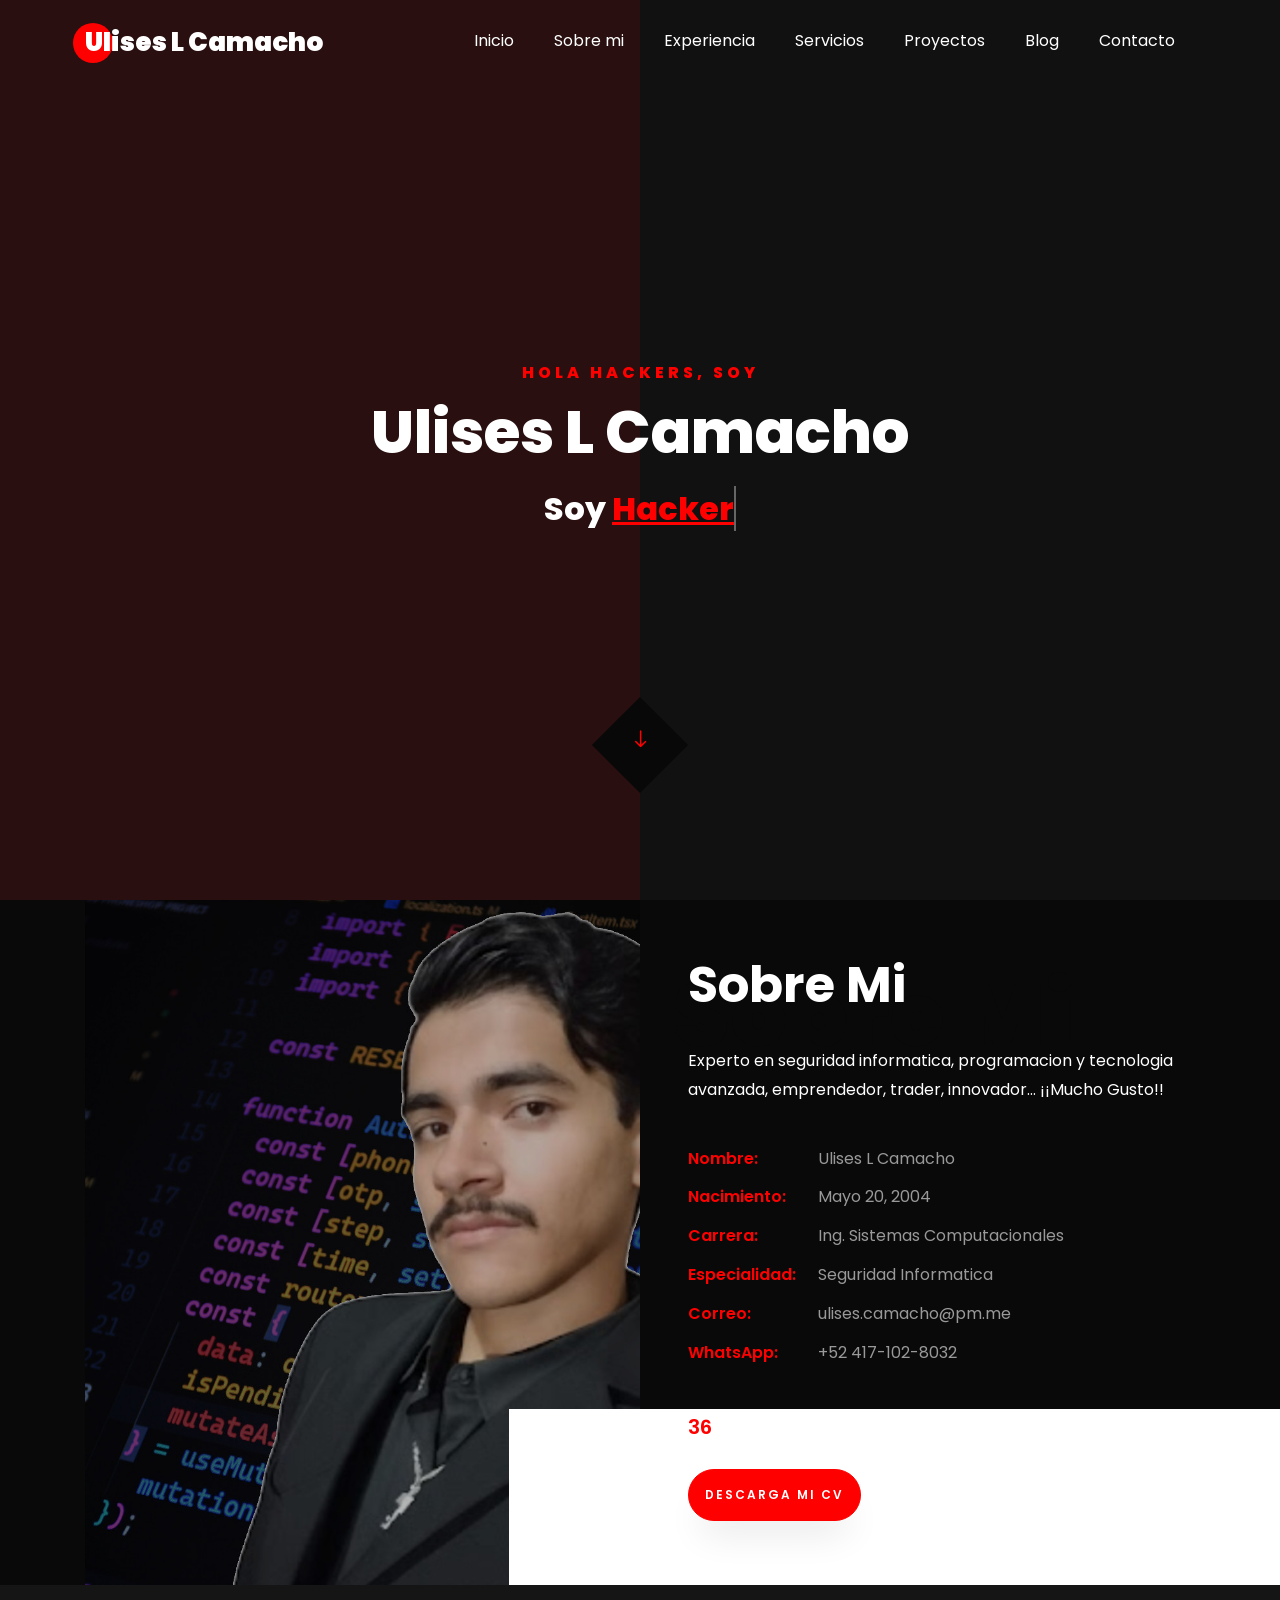
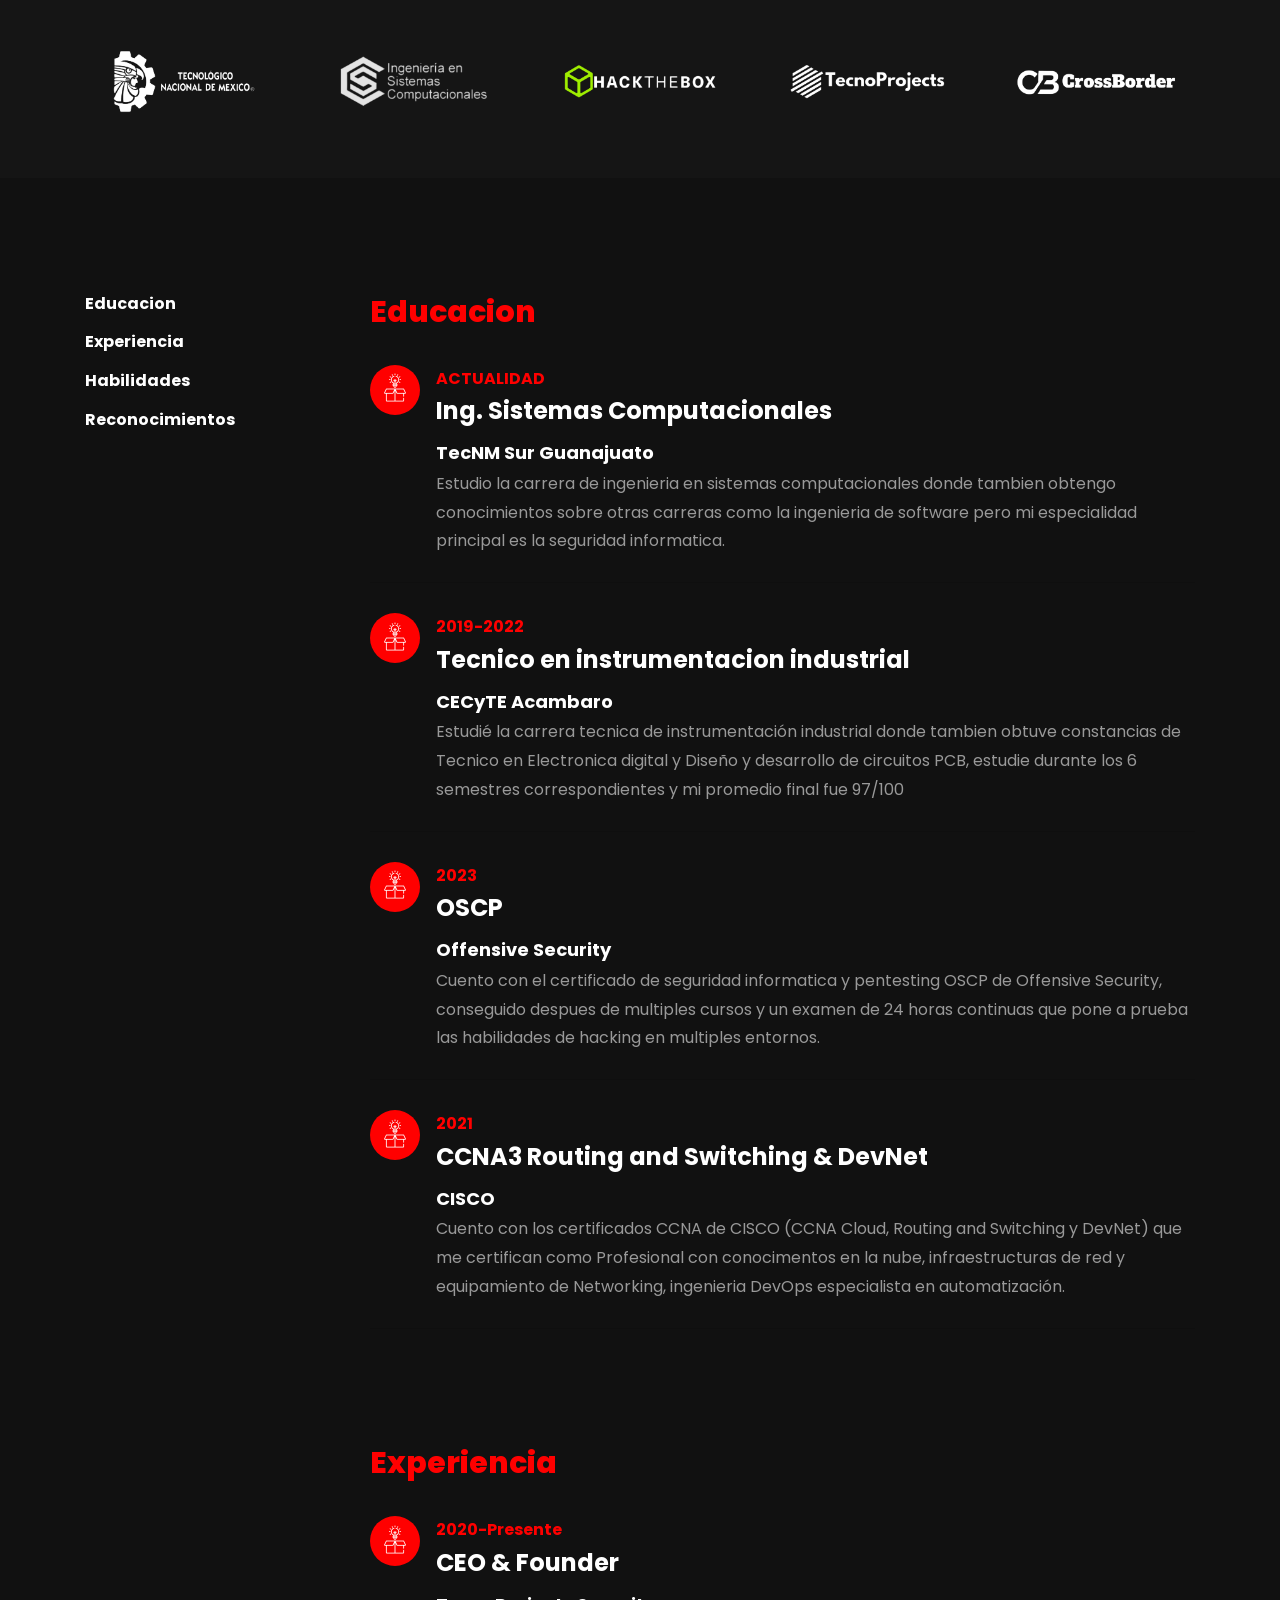
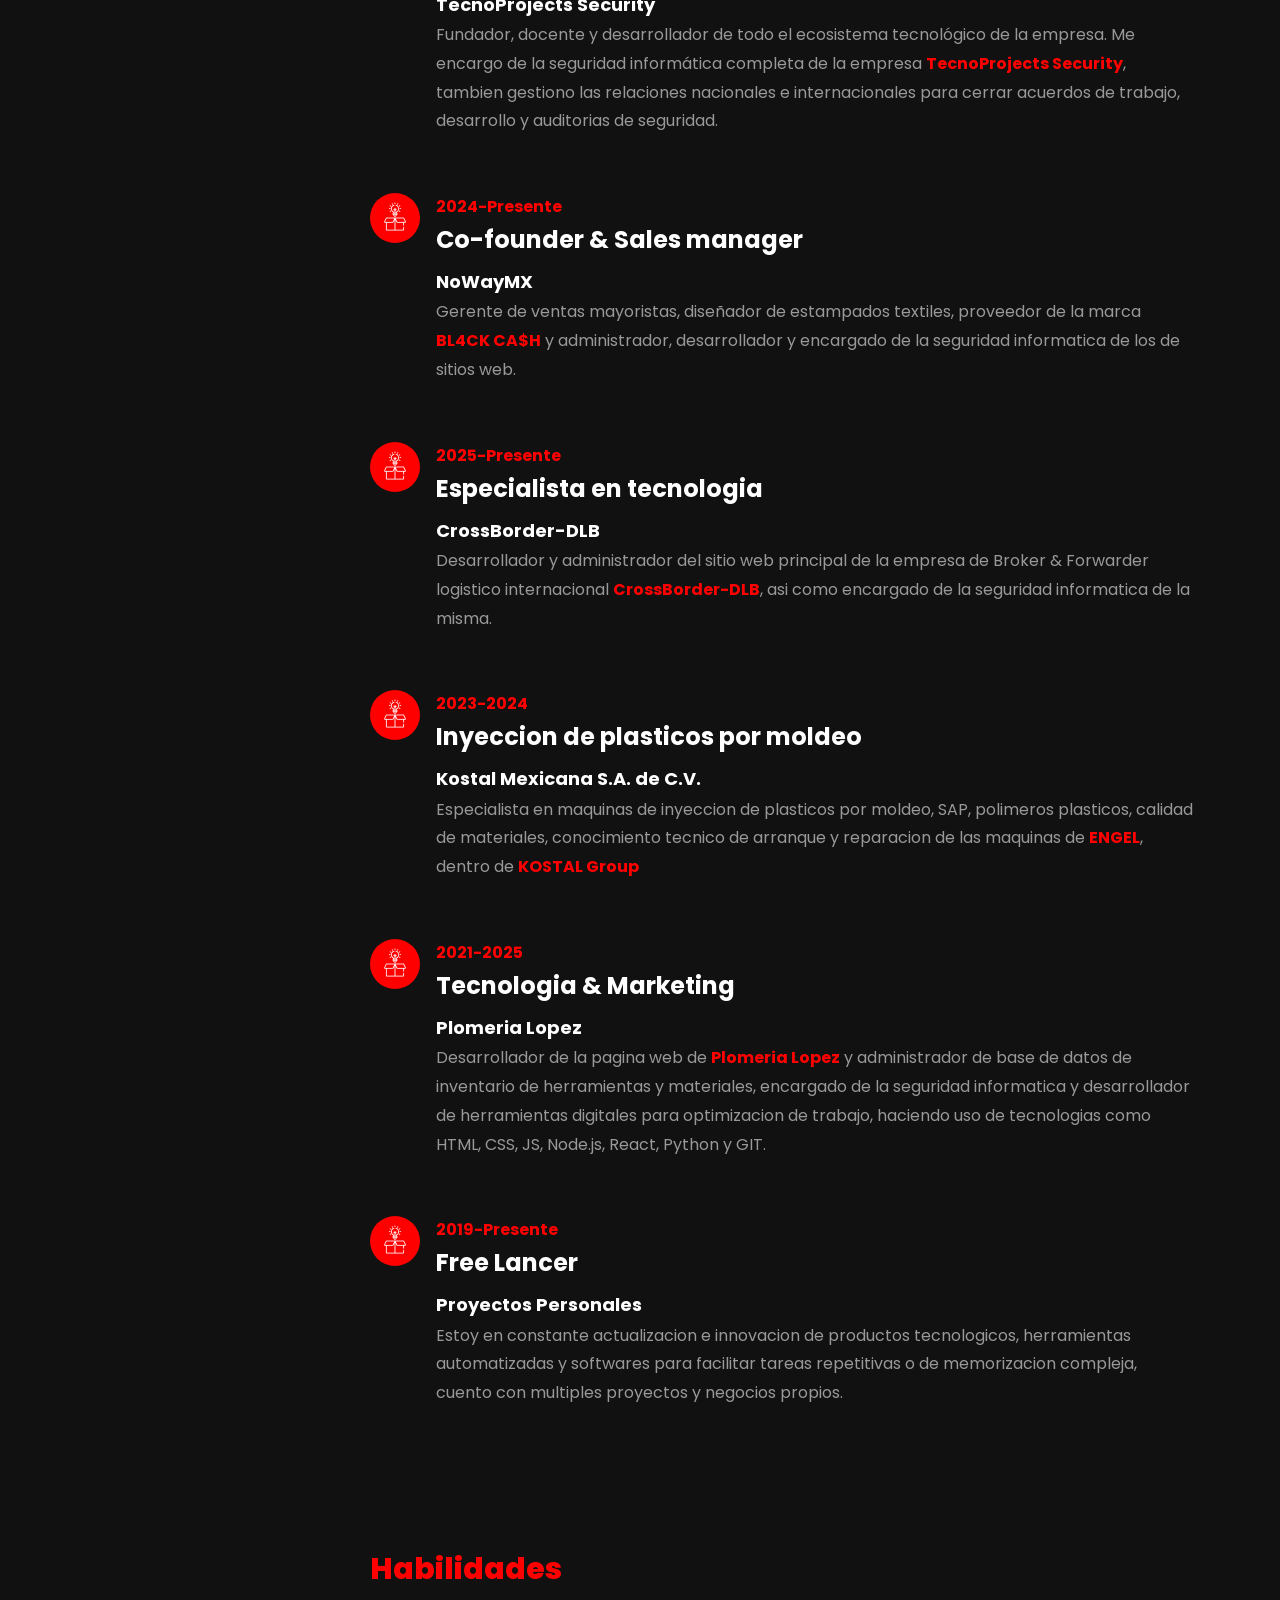
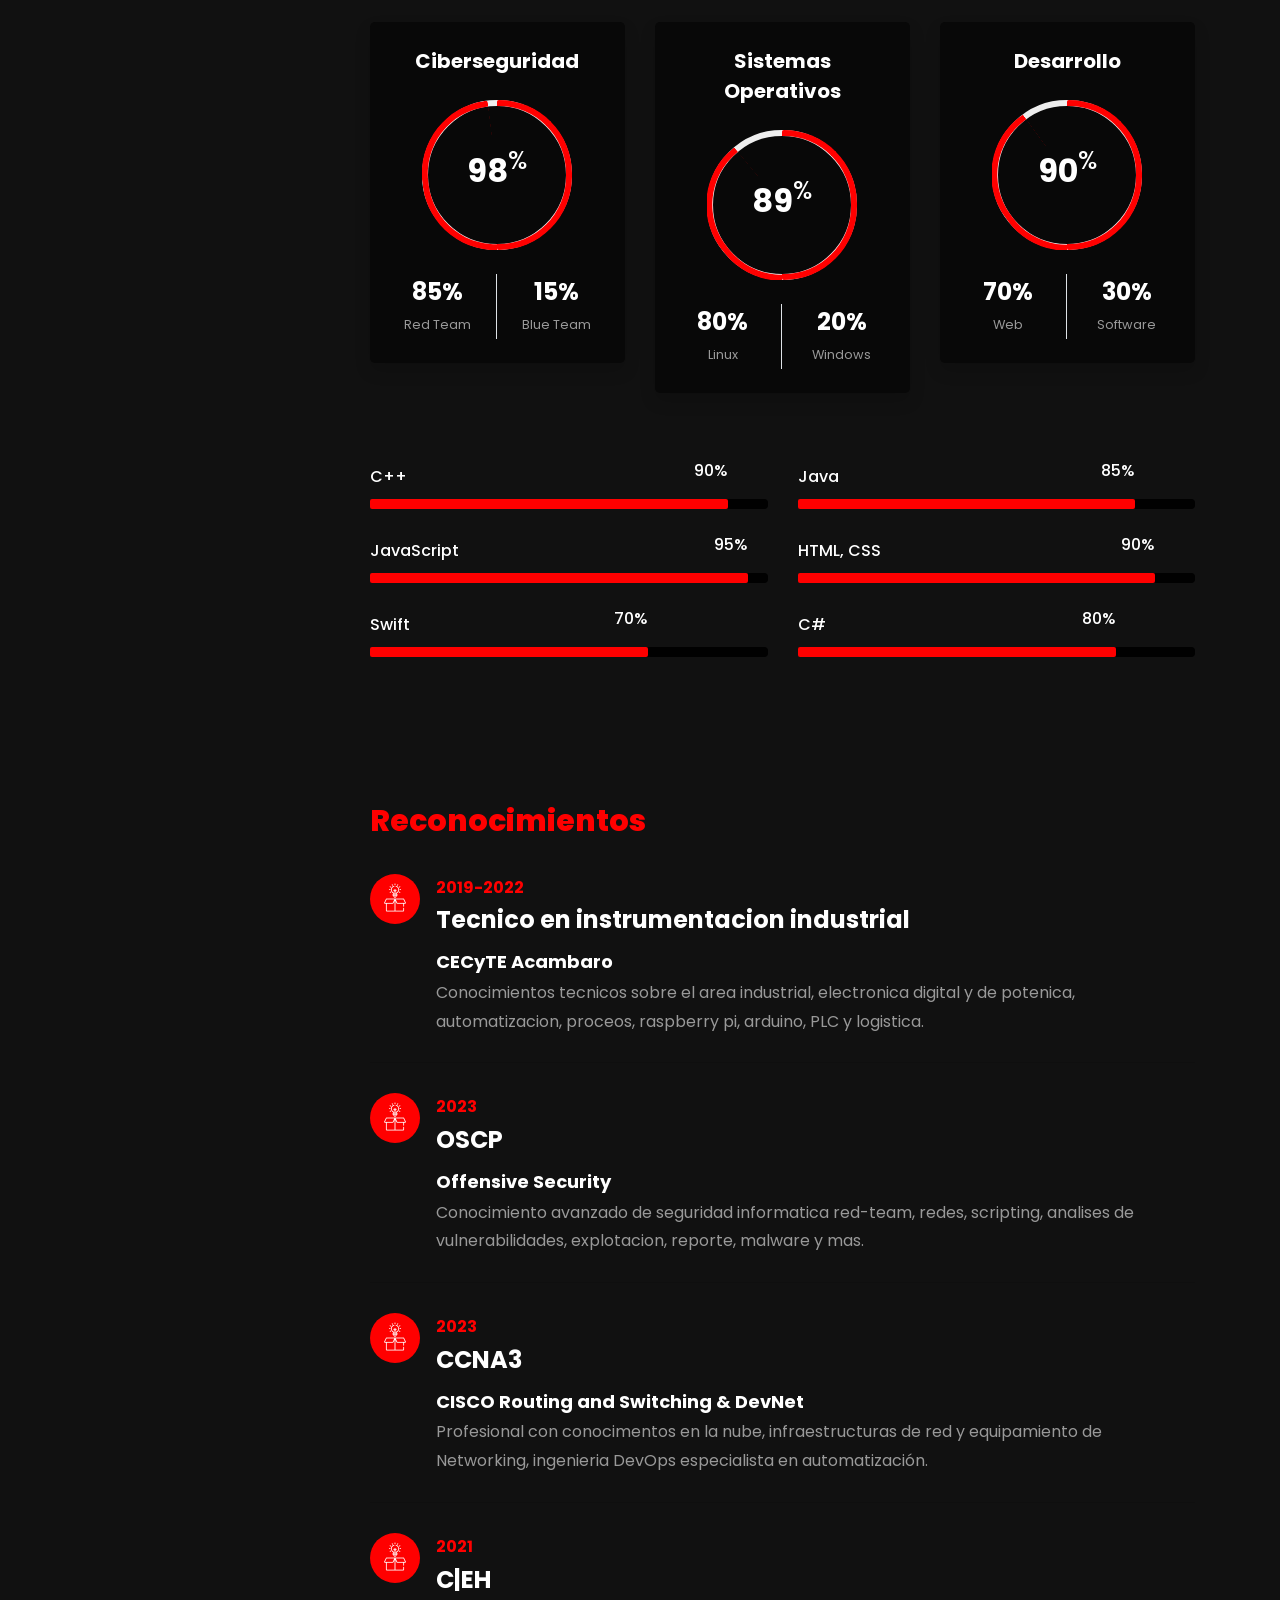
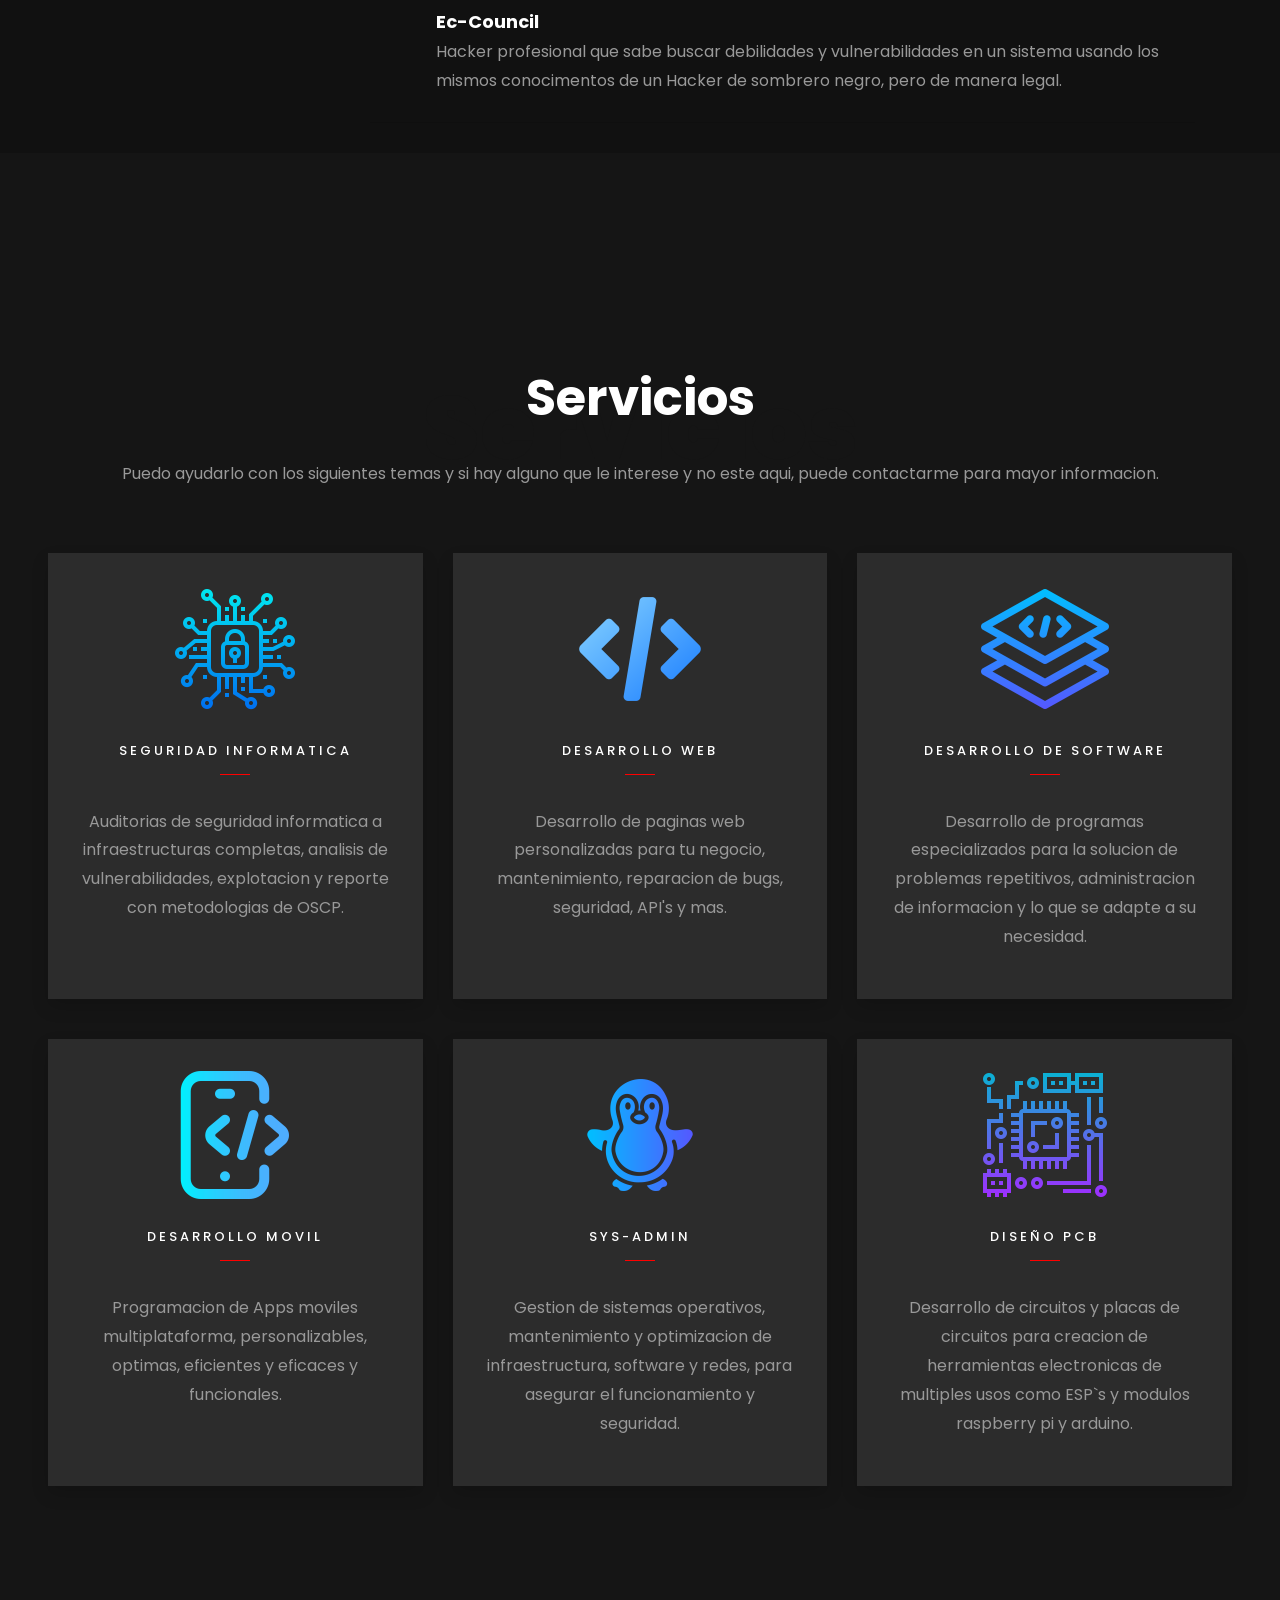
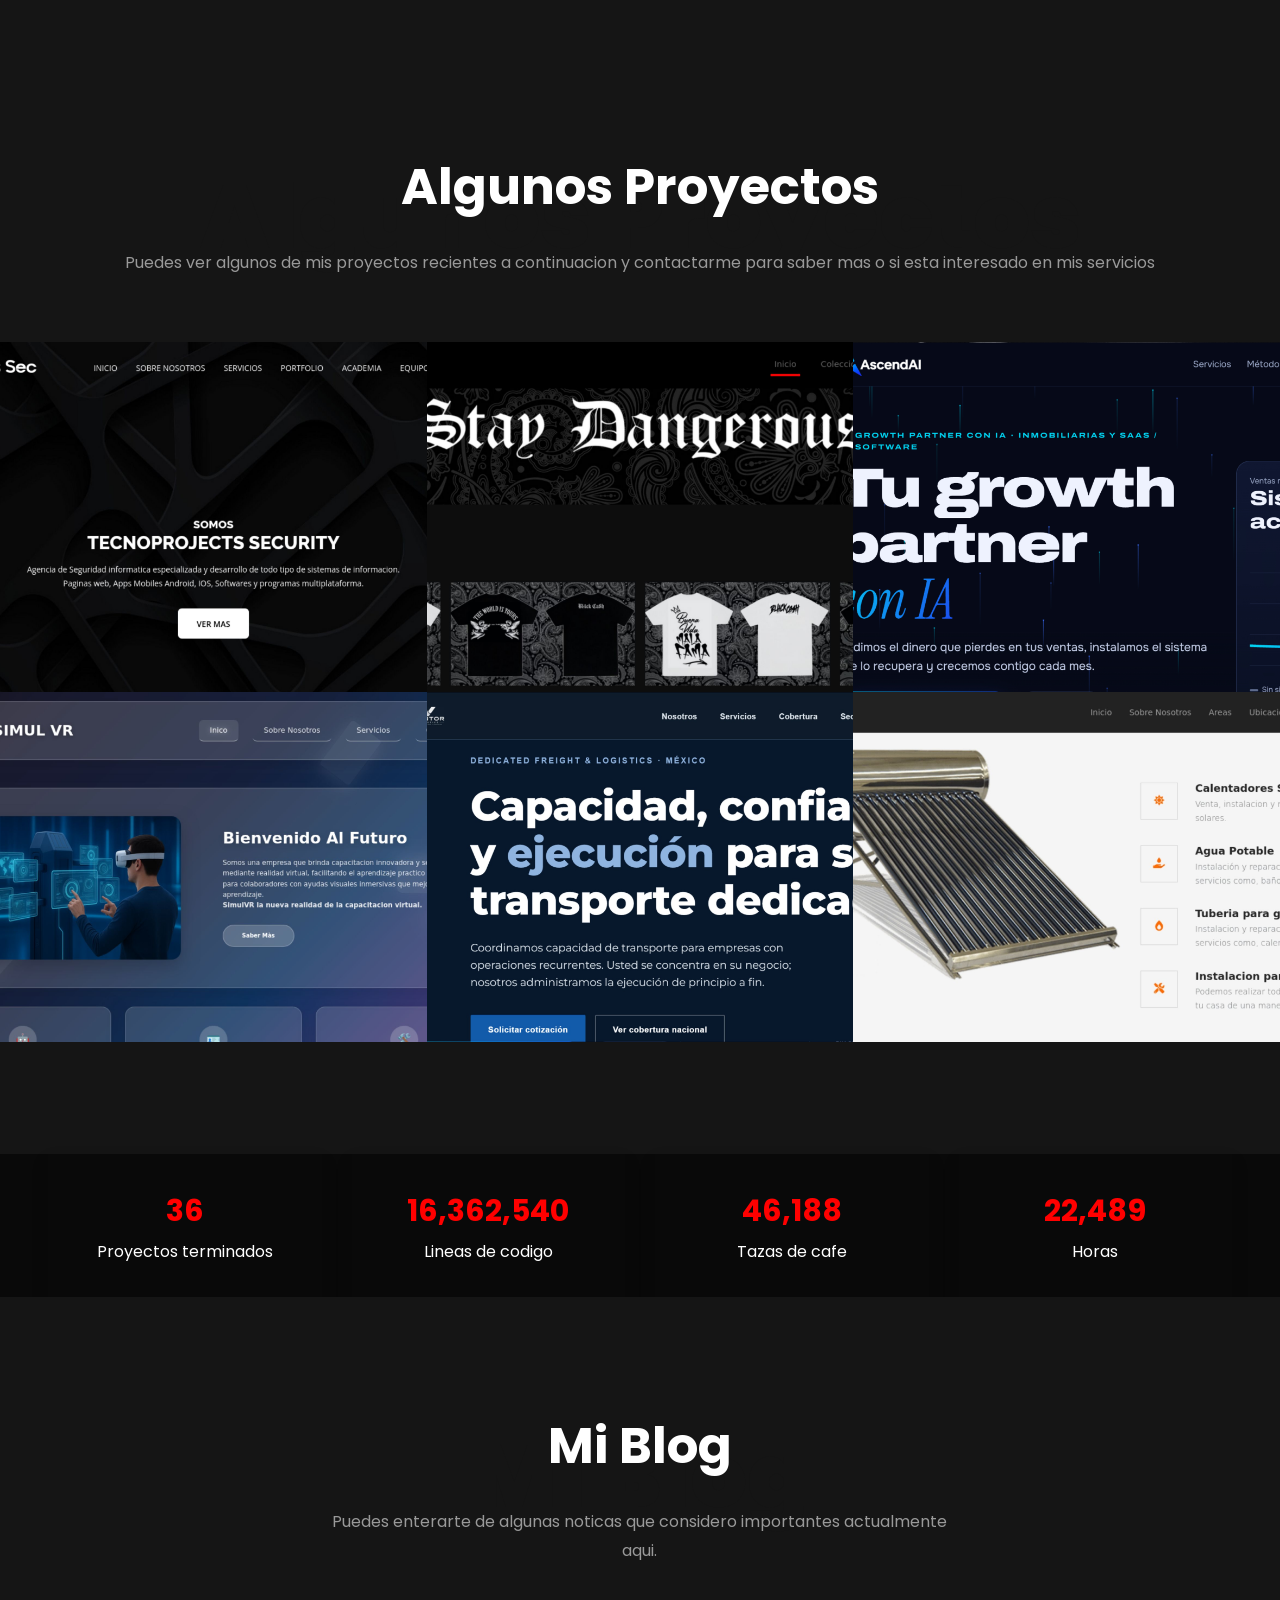
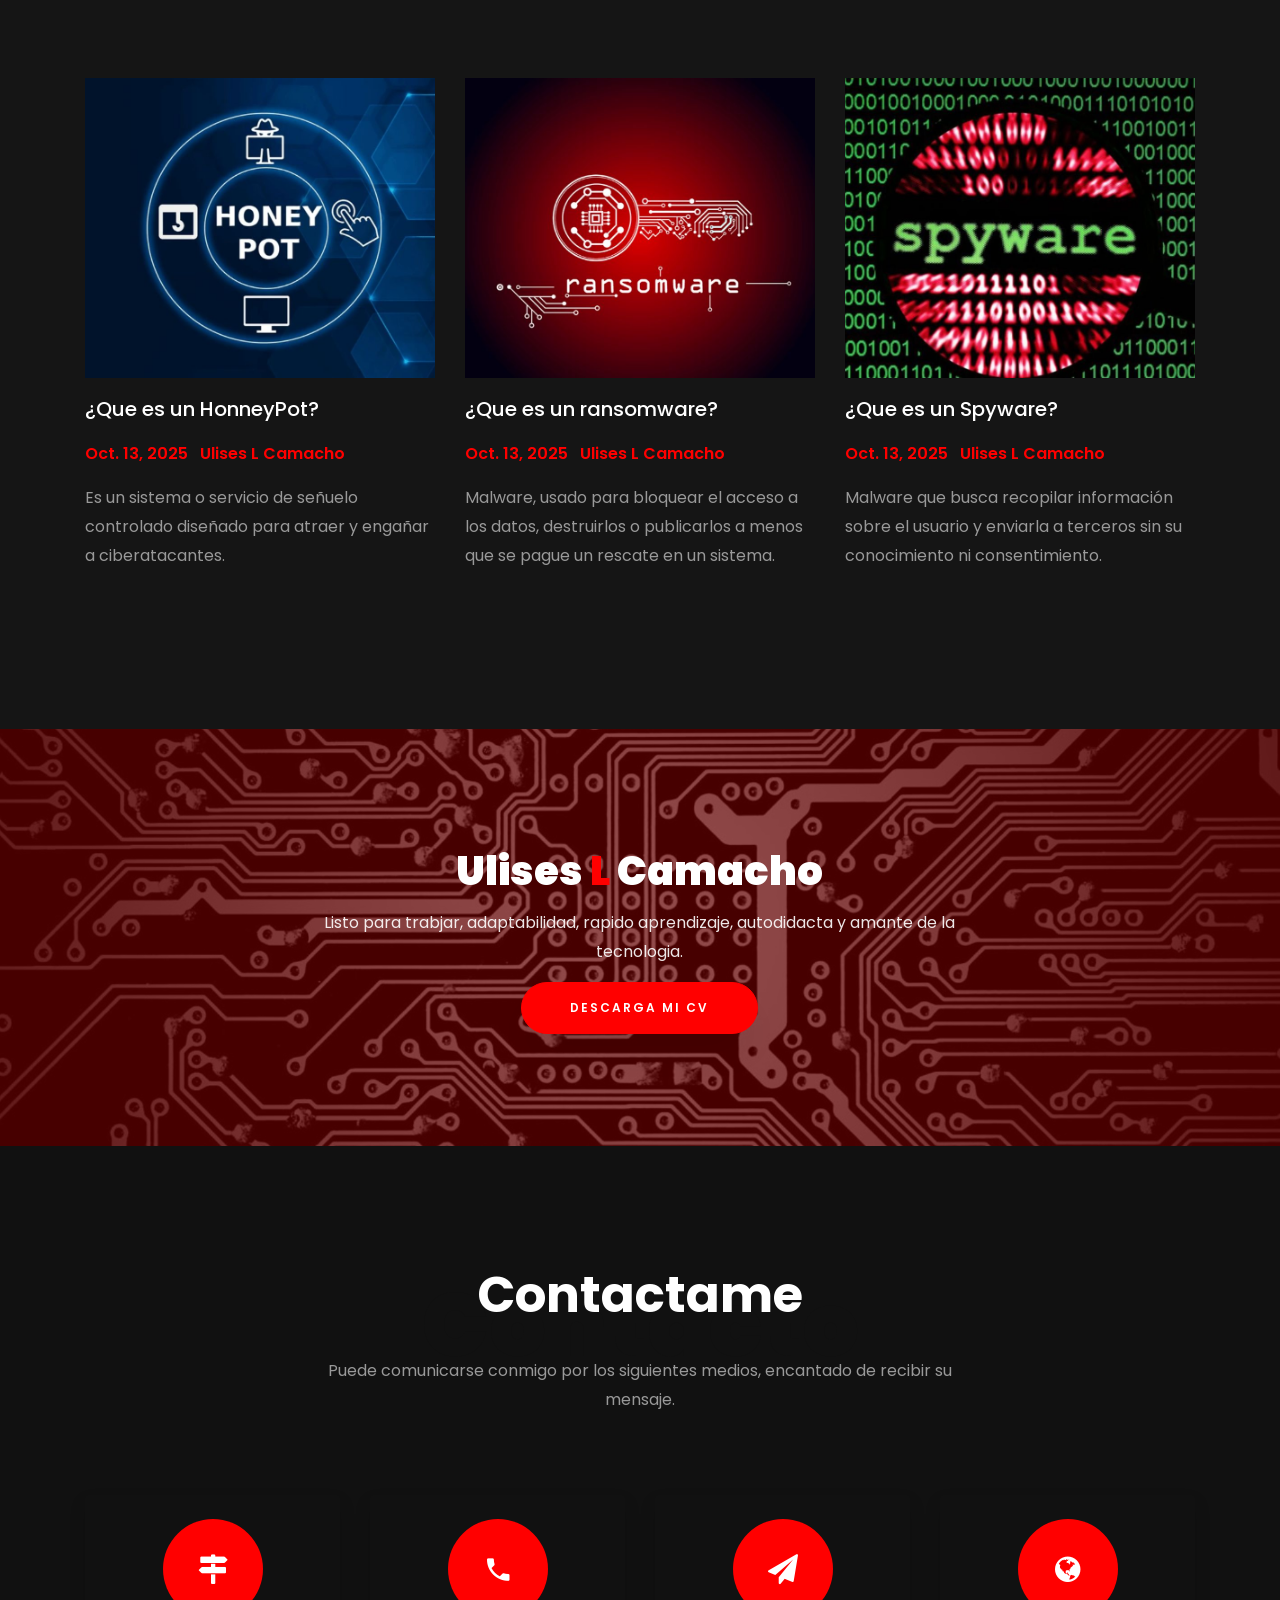
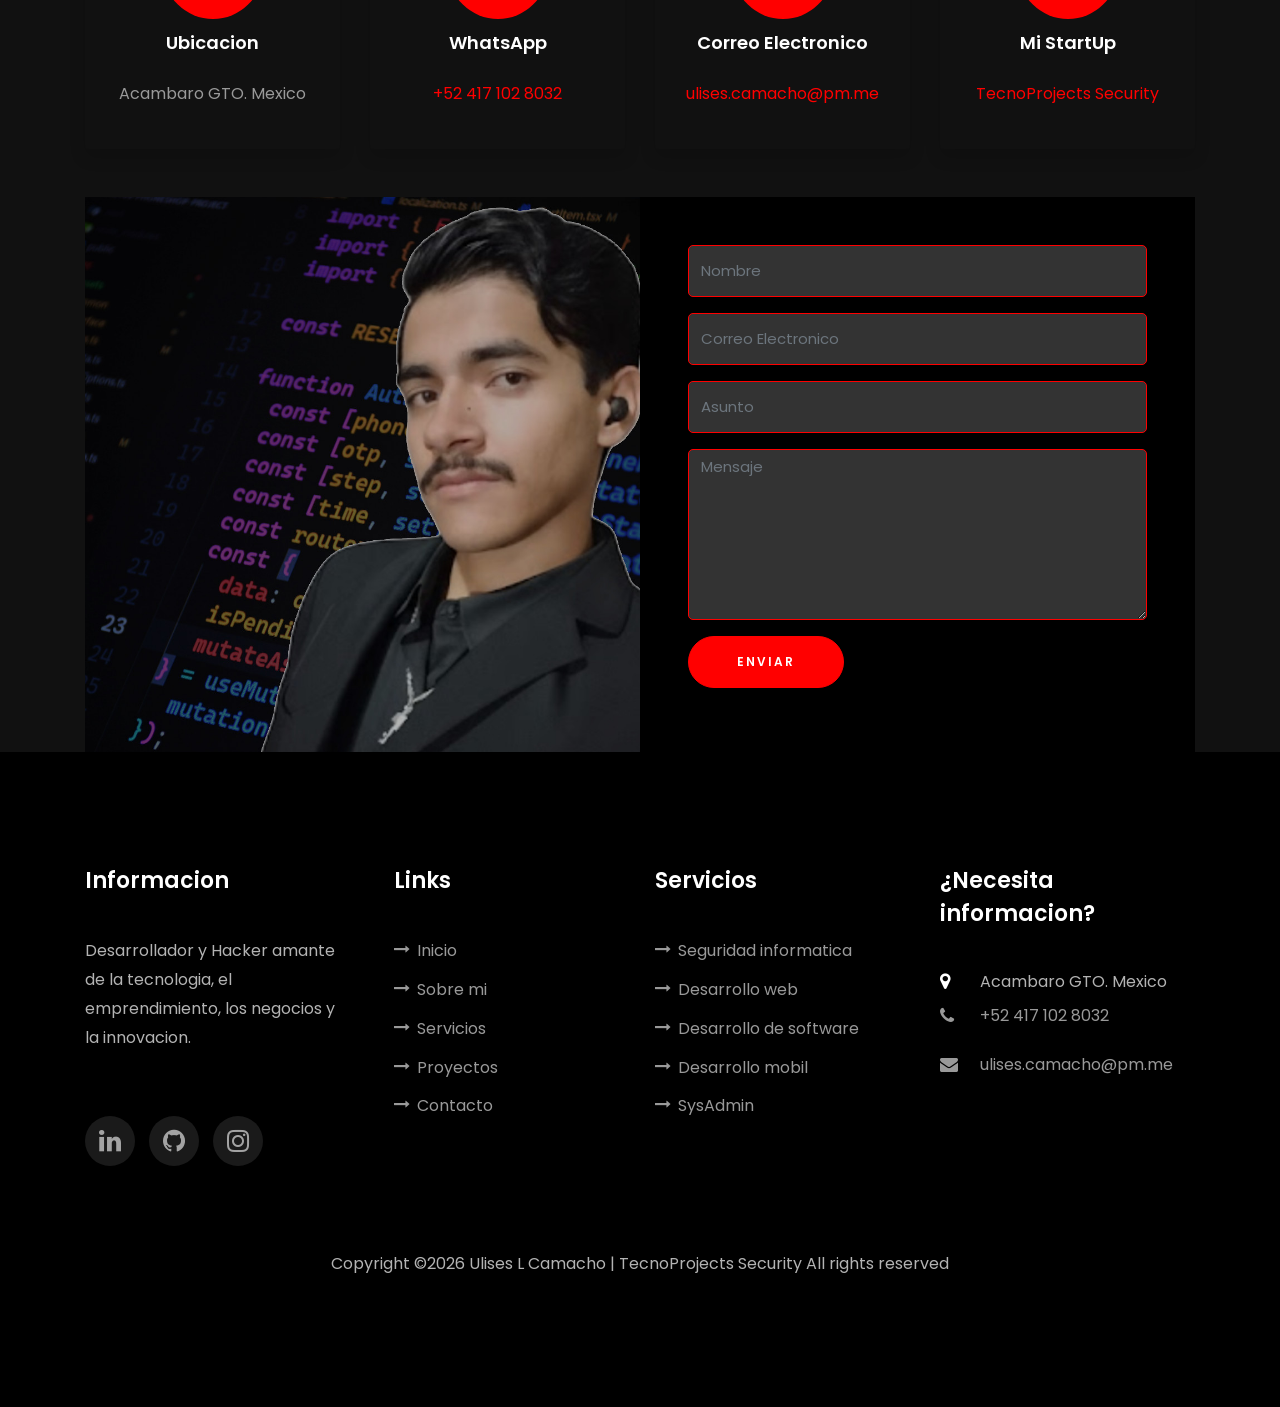
<file: index.html>
<!--
|+++++++++++++++++++++++++++++++++++++++++++++++++++++++++++++++++++++++++++++++++++++++++|
| AUTHOR: Ulises L Camacho                                                                |
| Message: queondacompareocupodosbombasnuclearesparabombardearjuarezyescobedoperoyiaaaa   |
| PROJECT: UlisesCamacho Portfolio                                                        |
| VERSION: 4.2.5                                                                          |
| LAST UPDATE: 28/OCT/2026                                                                |
|+++++++++++++++++++++++++++++++++++++++++++++++++++++++++++++++++++++++++++++++++++++++++|
-->
<!DOCTYPE html>
<html lang="es">
  <head>
    <title>Ulises L Camacho</title>
    <meta charset="utf-8">
    <meta name="viewport" content="width=device-width, initial-scale=1, shrink-to-fit=no">
    <meta name="description" content="Portafolio Web profesional">  
		<meta name="author" content="Ulises L Camacho">
		<meta name="robots" content="index, follow">
    <meta name="google-site-verification" content="your-google-site-verification-code">
    <meta name="keywords" content="Tec, Tech, TecnoProjects, projects, proyectos, portafolio, digital, technology, tecnologia, dev, developer, programmer, software, development, programador, programadores, programas, desarrollo, web, mobile, movil, desktop, escritorio, windows, linux, mac, ios, android, ulises, ulisescamacho, uliseslcamacho, uliseslc, programador, hacker, auditor, desarrollador, redes, cisco, oscp">
    
    <link href="https://fonts.googleapis.com/css?family=Poppins:100,200,300,400,500,600,700,800,900" rel="stylesheet">
    <link rel="stylesheet" href="css/open-iconic-bootstrap.min.css">
    <link rel="stylesheet" href="css/animate.css">
    <link rel="stylesheet" href="css/owl.carousel.min.css">
    <link rel="stylesheet" href="css/owl.theme.default.min.css">
    <link rel="stylesheet" href="css/magnific-popup.css">
    <link rel="stylesheet" href="css/aos.css">
    <link rel="stylesheet" href="css/ionicons.min.css">
    <link rel="stylesheet" href="css/flaticon.css">
    <link rel="stylesheet" href="css/icomoon.css">
    <link rel="stylesheet" href="css/style.css">
    <link rel="icon" type="image/ico" href="images/icn.ico">
    <link href="https://fonts.googleapis.com/css?family=Raleway:400,500,600,700" rel="stylesheet">
  </head>
  <body data-spy="scroll" data-target=".site-navbar-target" data-offset="300">
	<!--Use the below code snippet to provide real time updates to the live chat plugin without the need of copying and paste each time to your website when changes are made via PBX-->
<call-us-selector phonesystem-url="https://1000.3cx.cloud" party="LiveChat437004"></call-us-selector> 
<script defer src="https://downloads-global.3cx.com/downloads/livechatandtalk/v1/callus.js" id="tcx-callus-js" charset="utf-8"></script>  
	  
    <nav class="navbar navbar-expand-lg navbar-dark ftco_navbar ftco-navbar-light site-navbar-target" id="ftco-navbar">
	    <div class="container">
	      <a class="navbar-brand" href="index.html"><span>U</span>lises L Camacho</a>
	      <button class="navbar-toggler js-fh5co-nav-toggle fh5co-nav-toggle" type="button" data-toggle="collapse" data-target="#ftco-nav" aria-controls="ftco-nav" aria-expanded="false" aria-label="Toggle navigation">
	        <span class="oi oi-menu"></span> Menu
	      </button>

	      <div class="collapse navbar-collapse" id="ftco-nav">
	        <ul class="navbar-nav nav ml-auto">
	          <li class="nav-item"><a href="#home-section" class="nav-link"><span>Inicio</span></a></li>
	          <li class="nav-item"><a href="#about-section" class="nav-link"><span>Sobre mi</span></a></li>
	          <li class="nav-item"><a href="#resume-section" class="nav-link"><span>Experiencia</span></a></li>
	          <li class="nav-item"><a href="#services-section" class="nav-link"><span>Servicios</span></a></li>
	          <li class="nav-item"><a href="#projects-section" class="nav-link"><span>Proyectos</span></a></li>
	          <li class="nav-item"><a href="#blog-section" class="nav-link"><span>Blog</span></a></li>
	          <li class="nav-item"><a href="#contact-section" class="nav-link"><span>Contacto</span></a></li>
	        </ul>
	      </div>
	    </div>
	  </nav>
	  <section class="hero-wrap js-fullheight">
      <div class="overlay"></div>
      <div class="container">
        <div class="row no-gutters slider-text js-fullheight justify-content-center align-items-center">
          <div class="col-lg-8 col-md-6 ftco-animate d-flex align-items-center">
          	<div class="text text-center">
          		<span class="subheading">Hola Hackers, Soy</span>
		  				<h1>Ulises L Camacho</h1>
			  				<h2>Soy 
								  <span
								     class="txt-rotate"
								     data-period="2000"
								     data-rotate='[ "Hacker.", "SysAdmin.", "Desarrollador de software.", "Desarrollador web.", "Emprendedor." ]'></span>
								</h2>
							</div>
            </div>
          </div>
        </div>
      </div>
      <div class="mouse">
				<a href="#" class="mouse-icon">
					<div class="mouse-wheel"><span class="ion-ios-arrow-round-down"></span></div>
				</a>
			</div>
    </section>

    <section class="ftco-about img ftco-section ftco-no-pt ftco-no-pb" id="about-section">
    	<div class="container">
    		<div class="row d-flex no-gutters">
    			<div class="col-md-6 col-lg-6 d-flex">
    				<div class="img-about img d-flex align-items-stretch">
    					<div class="overlay"></div>
	    				<div class="img d-flex align-self-stretch align-items-center" style="background-image:url(images/about.jpg);">
	    				</div>
    				</div>
    			</div>
    			<div class="col-md-6 col-lg-6 pl-md-5 py-5">
    				<div class="row justify-content-start pb-3">
		          <div class="col-md-12 heading-section ftco-animate">
		          	<h1 class="big" id="qwe">Sobre Mi</h1>
		            <h2 class="mb-4">Sobre Mi</h2>
		            <p class="about-pp">Experto en seguridad informatica, programacion y tecnologia avanzada, emprendedor, trader, innovador... ¡¡Mucho Gusto!!</p>
		            <ul class="about-info mt-4 px-md-0 px-2">
		            	<li class="d-flex"><span>Nombre:</span> <span>Ulises L Camacho</span></li>
		            	<li class="d-flex"><span>Nacimiento:</span> <span>Mayo 20, 2004</span></li>
		            	<li class="d-flex"><span>Carrera:</span> <span>Ing. Sistemas Computacionales</span></li>
		            	<li class="d-flex"><span>Especialidad:</span> <span>Seguridad Informatica</span></li>
		            	<li class="d-flex"><span>Correo:</span> <span>ulises.camacho@pm.me</span></li>
		            	<li class="d-flex"><span>WhatsApp: </span> <span>+52 417-102-8032</span></li>
		            </ul>
		          </div>
		        </div>
	          <div class="counter-wrap ftco-animate d-flex mt-md-3">
              <div class="text">
              	<p class="mb-4">
	                <span class="number" data-number="72">0</span>
	                <span>Proyectos Terminados</span>
                </p>
                <p><a href="https://drive.google.com/file/d/1KNvjze9mszCbrCb9jyF2Eu8HKR22NE6C/view?usp=sharing" target="_blank" class="btn btn-primary py-3 px-3">Descarga mi CV</a></p>
              </div>
	          </div>
	        </div>
        </div>
    	</div>
    </section>

    <section class="ftco-section ftco-partner">
    	<div class="container">
    		<div class="row">
    			<div class="col-sm ftco-animate">
    				<a href="#" class="partner"><img src="images/tecnm.png" class="img-fluid" alt="Colorlib Template"></a>
    			</div>
    			<div class="col-sm ftco-animate">
    				<a href="#" class="partner"><img src="images/isc.png" class="img-fluid" alt="Colorlib Template"></a>
    			</div>
    			<div class="col-sm ftco-animate">
    				<a href="#" class="partner"><img src="images/htb.png" class="img-fluid" alt="Colorlib Template"></a>
    			</div>
    			<div class="col-sm ftco-animate">
    				<a href="#" class="partner"><img src="images/tps.png" class="img-fluid" alt="Colorlib Template"></a>
    			</div>
    			<div class="col-sm ftco-animate">
    				<a href="#" class="partner"><img src="images/cbdlb.png" class="img-fluid" alt="Colorlib Template"></a>
    			</div>
    		</div>
    	</div>
    </section>

    <section class="ftco-section ftco-no-pb goto-here" id="resume-section">
    	<div class="container">
    		<div class="row">
    			<div class="col-md-3">
				    <nav id="navi">
					    <ul>
					      <li><a href="#page-1">Educacion</a></li>
					      <li><a href="#page-2">Experiencia</a></li>
					      <li><a href="#page-3">Habilidades</a></li>
					      <li><a href="#page-4">Reconocimientos</a></li>
					    </ul>
					  </nav>
					</div>
					<div class="col-md-9">
					  <div id="page-1" class= "page one">
					  	<h2 class="heading">Educacion</h2>
					    <div class="resume-wrap d-flex ftco-animate">
					    	<div class="icon d-flex align-items-center justify-content-center">
					    		<span class="flaticon-ideas"></span>
					    	</div>
					    	<div class="text pl-3">
		    					<span class="date">ACTUALIDAD</span>
		    					<h2>Ing. Sistemas Computacionales</h2>
		    					<span class="position">TecNM Sur Guanajuato</span>
		    					<p>Estudio la carrera de ingenieria en sistemas computacionales donde tambien obtengo conocimientos sobre otras carreras como la ingenieria de software pero mi especialidad principal es la seguridad informatica.</p>
	    					</div>
	    				</div>
	    				<div class="resume-wrap d-flex ftco-animate">
	    					<div class="icon d-flex align-items-center justify-content-center">
					    		<span class="flaticon-ideas"></span>
					    	</div>
					    	<div class="text pl-3">
		    					<span class="date">2019-2022</span>
		    					<h2>Tecnico en instrumentacion industrial</h2>
		    					<span class="position">CECyTE Acambaro</span>
		    					<p>Estudié la carrera tecnica de instrumentación industrial donde tambien obtuve constancias de Tecnico en Electronica digital y Diseño y desarrollo de circuitos PCB, estudie durante los 6 semestres correspondientes y mi promedio final fue  97/100</p>
		    				</div>
	    				</div>
	    				<div class="resume-wrap d-flex ftco-animate">
	    					<div class="icon d-flex align-items-center justify-content-center">
					    		<span class="flaticon-ideas"></span>
					    	</div>
					    	<div class="text pl-3">
		    					<span class="date">2023</span>
		    					<h2>OSCP</h2>
		    					<span class="position">Offensive Security</span>
		    					<p>Cuento con el certificado de seguridad informatica y pentesting OSCP de Offensive Security, conseguido despues de multiples cursos y un examen de 24 horas continuas que pone a prueba las habilidades de hacking en multiples entornos.</p>
		    				</div>
	    				</div>
	    				<div class="resume-wrap d-flex ftco-animate">
	    					<div class="icon d-flex align-items-center justify-content-center">
					    		<span class="flaticon-ideas"></span>
					    	</div>
					    	<div class="text pl-3">
		    					<span class="date">2021</span>
		    					<h2>CCNA3 Routing and Switching & DevNet</h2>
		    					<span class="position">CISCO</span>
		    					<p>Cuento con los certificados CCNA de CISCO (CCNA Cloud, Routing and Switching y DevNet) que me certifican como Profesional con conocimentos en la nube, infraestructuras de red y equipamiento de Networking, ingenieria DevOps especialista en automatización.</p>
		    				</div>
	    				</div>
					  </div>

					  <div id="page-2" class= "page two">
					  	<h2 class="heading">Experiencia</h2>
					    <div class="resume-wrap d-flex ftco-animate">
					    	<div class="icon d-flex align-items-center justify-content-center">
					    		<span class="flaticon-ideas"></span>
					    	</div>
					    	<div class="text pl-3">
		    					<span class="date">2020-Presente</span>
		    					<h2>CEO & Founder</h2>
		    					<span class="position">TecnoProjects Security</span>
		    					<p>Fundador, docente y desarrollador de todo el ecosistema tecnológico de la empresa. Me encargo de la seguridad informática completa de la empresa <b><a href="https://tecnoprojects-security.vercel.app/" target="_blank">TecnoProjects Security</a></b>, tambien gestiono las relaciones nacionales e internacionales para cerrar acuerdos de trabajo, desarrollo y auditorias de seguridad.</p>
		    				</div>
	    				</div>
	    				<div class="resume-wrap d-flex ftco-animate">
	    					<div class="icon d-flex align-items-center justify-content-center">
					    		<span class="flaticon-ideas"></span>
					    	</div>
					    	<div class="text pl-3">
		    					<span class="date">2024-Presente</span>
		    					<h2>Co-founder & Sales manager</h2>
		    					<span class="position">NoWayMX</span>
		    					<p>Gerente de ventas mayoristas, diseñador de estampados textiles, proveedor de la marca <b><a href="https://bl4ck-cash.vercel.app/" target="_blank">BL4CK CA$H</a></b> y administrador, desarrollador y encargado de la seguridad informatica de los de sitios web.</p>
		    				</div>
	    				</div>
	    				<div class="resume-wrap d-flex ftco-animate">
	    					<div class="icon d-flex align-items-center justify-content-center">
					    		<span class="flaticon-ideas"></span>
					    	</div>
					    	<div class="text pl-3">
		    					<span class="date">2025-Presente</span>
		    					<h2>Especialista en tecnologia</h2>
		    					<span class="position">CrossBorder-DLB</span>
		    					<p>Desarrollador y administrador del sitio web principal de la empresa de Broker & Forwarder logistico internacional <b><a href="https://crossborder-dlb.vercel.app" target="_blank">CrossBorder-DLB</a></b>, asi como encargado de la seguridad informatica de la misma.</p>
		    				</div>
	    				</div>
	    				<div class="resume-wrap d-flex ftco-animate">
	    					<div class="icon d-flex align-items-center justify-content-center">
					    		<span class="flaticon-ideas"></span>
					    	</div>
					    	<div class="text pl-3">
		    					<span class="date">2023-2024</span>
		    					<h2>Inyeccion de plasticos por moldeo</h2>
		    					<span class="position">Kostal Mexicana S.A. de C.V.</span>
		    					<p>Especialista en maquinas de inyeccion de plasticos por moldeo, SAP, polimeros plasticos, calidad de materiales, conocimiento tecnico de arranque y reparacion de las maquinas de <b><a href="https://www.engelglobal.com/es/mx/home" target="_blank">ENGEL</a></b>, dentro de <b><a href="https://www.kostal.com/en-gb/" target="_blank">KOSTAL Group</a></b></p>
		    				</div>
	    				</div>
	    				<div class="resume-wrap d-flex ftco-animate">
	    					<div class="icon d-flex align-items-center justify-content-center">
					    		<span class="flaticon-ideas"></span>
					    	</div>
					    	<div class="text pl-3">
		    					<span class="date">2021-2025</span>
		    					<h2>Tecnologia & Marketing</h2>
		    					<span class="position">Plomeria Lopez</span>
		    					<p>Desarrollador de la pagina web de <b><a href="https://plomeria-lopez.vercel.app/" target="_blank">Plomeria Lopez</a></b> y administrador de base de datos de inventario de herramientas y materiales, encargado de la seguridad informatica y desarrollador de herramientas digitales para optimizacion de trabajo, haciendo uso de tecnologias como HTML, CSS, JS, Node.js, React, Python y GIT.</p>
		    				</div>
	    				</div>
	    				<div class="resume-wrap d-flex ftco-animate">
	    					<div class="icon d-flex align-items-center justify-content-center">
					    		<span class="flaticon-ideas"></span>
					    	</div>
					    	<div class="text pl-3">
		    					<span class="date">2019-Presente</span>
		    					<h2>Free Lancer</h2>
		    					<span class="position">Proyectos Personales</span>
		    					<p>Estoy en constante actualizacion e innovacion de productos tecnologicos, herramientas automatizadas y softwares para facilitar tareas repetitivas o de memorizacion compleja, cuento con multiples proyectos y negocios propios.</p>
		    				</div>
	    				</div>
					  </div>
					  <div id="page-3" class= "page three">
					  	<h2 class="heading">Habilidades</h2>
					  	<div class="row progress-circle mb-5">
					  		<div class="col-lg-4 mb-4">
						      <div class="bg-white rounded-lg shadow p-4">
						        <h2 class="h5 font-weight-bold text-center mb-4">Ciberseguridad</h2>

						        <!-- Progress bar 1 -->
						        <div class="progress mx-auto" data-value='98'>
						          <span class="progress-left">
                        <span class="progress-bar border-primary"></span>
						          </span>
						          <span class="progress-right">
                        <span class="progress-bar border-primary"></span>
						          </span>
						          <div class="progress-value w-100 h-100 rounded-circle d-flex align-items-center justify-content-center">
						            <div class="h2 font-weight-bold">98<sup class="small">%</sup></div>
						          </div>
						        </div>
						        <!-- END -->

						        <!-- Demo info -->
						        <div class="row text-center mt-4">
						          <div class="col-6 border-right">
						            <div class="h4 font-weight-bold mb-0">85%</div><span class="small text-gray">Red Team</span>
						          </div>
						          <div class="col-6">
						            <div class="h4 font-weight-bold mb-0">15%</div><span class="small text-gray">Blue Team</span>
						          </div>
						        </div>
						        <!-- END -->
						      </div>
						    </div>

						    <div class="col-lg-4 mb-4">
						      <div class="bg-white rounded-lg shadow p-4">
						        <h2 class="h5 font-weight-bold text-center mb-4">Sistemas Operativos</h2>

						        <!-- Progress bar 1 -->
						        <div class="progress mx-auto" data-value='89'>
						          <span class="progress-left">
                        <span class="progress-bar border-primary"></span>
						          </span>
						          <span class="progress-right">
                        <span class="progress-bar border-primary"></span>
						          </span>
						          <div class="progress-value w-100 h-100 rounded-circle d-flex align-items-center justify-content-center">
						            <div class="h2 font-weight-bold">89<sup class="small">%</sup></div>
						          </div>
						        </div>
						        <!-- END -->

						        <!-- Demo info -->
						        <div class="row text-center mt-4">
						          <div class="col-6 border-right">
						            <div class="h4 font-weight-bold mb-0">80%</div><span class="small text-gray">Linux</span>
						          </div>
						          <div class="col-6">
						            <div class="h4 font-weight-bold mb-0">20%</div><span class="small text-gray">Windows</span>
						          </div>
						        </div>
						        <!-- END -->
						      </div>
						    </div>

						    <div class="col-lg-4 mb-4">
						      <div class="bg-white rounded-lg shadow p-4">
						        <h2 class="h5 font-weight-bold text-center mb-4">Desarrollo</h2>

						        <!-- Progress bar 1 -->
						        <div class="progress mx-auto" data-value='90'>
						          <span class="progress-left">
                        <span class="progress-bar border-primary"></span>
						          </span>
						          <span class="progress-right">
                        <span class="progress-bar border-primary"></span>
						          </span>
						          <div class="progress-value w-100 h-100 rounded-circle d-flex align-items-center justify-content-center">
						            <div class="h2 font-weight-bold">90<sup class="small">%</sup></div>
						          </div>
						        </div>
						        <!-- END -->

						        <!-- Demo info -->
						        <div class="row text-center mt-4">
						          <div class="col-6 border-right">
						            <div class="h4 font-weight-bold mb-0">70%</div><span class="small text-gray">Web</span>
						          </div>
						          <div class="col-6">
						            <div class="h4 font-weight-bold mb-0">30%</div><span class="small text-gray">Software</span>
						          </div>
						        </div>
						        <!-- END -->
						      </div>
						    </div>
					  	</div>
					  	<div class="row">
					  		<div class="col-md-6 animate-box">
									<div class="progress-wrap ftco-animate">
										<h3>C++</h3>
										<div class="progress">
										 	<div class="progress-bar color-1" role="progressbar" aria-valuenow="90"
										  	aria-valuemin="0" aria-valuemax="100" style="width:90%">
										    <span>90%</span>
										  	</div>
										</div>
									</div>
								</div>
								<div class="col-md-6 animate-box">
									<div class="progress-wrap ftco-animate">
										<h3>Java</h3>
										<div class="progress">
										 	<div class="progress-bar color-2" role="progressbar" aria-valuenow="85"
										  	aria-valuemin="0" aria-valuemax="100" style="width:85%">
										    <span>85%</span>
										  	</div>
										</div>
									</div>
								</div>
								<div class="col-md-6 animate-box">
									<div class="progress-wrap ftco-animate">
										<h3>JavaScript</h3>
										<div class="progress">
										 	<div class="progress-bar color-3" role="progressbar" aria-valuenow="95"
										  	aria-valuemin="0" aria-valuemax="100" style="width:95%">
										    <span>95%</span>
										  	</div>
										</div>
									</div>
								</div>
								<div class="col-md-6 animate-box">
									<div class="progress-wrap ftco-animate">
										<h3>HTML, CSS</h3>
										<div class="progress">
										 	<div class="progress-bar color-4" role="progressbar" aria-valuenow="90"
										  	aria-valuemin="0" aria-valuemax="100" style="width:90%">
										    <span>90%</span>
										  	</div>
										</div>
									</div>
								</div>
								<div class="col-md-6 animate-box">
									<div class="progress-wrap ftco-animate">
										<h3>Swift</h3>
										<div class="progress">
										 	<div class="progress-bar color-5" role="progressbar" aria-valuenow="70"
										  	aria-valuemin="0" aria-valuemax="100" style="width:70%">
										    <span>70%</span>
										  	</div>
										</div>
									</div>
								</div>
								<div class="col-md-6 animate-box">
									<div class="progress-wrap ftco-animate">
										<h3>C#</h3>
										<div class="progress">
										 	<div class="progress-bar color-6" role="progressbar" aria-valuenow="80"
										  	aria-valuemin="0" aria-valuemax="100" style="width:80%">
										    <span>80%</span>
										  	</div>
										</div>
									</div>
								</div>
					  	</div>
					  </div>
					  <div id="page-4" class= "page four">
					    <h2 class="heading">Reconocimientos</h2>
					    <div class="resume-wrap d-flex ftco-animate">
					    	<div class="icon d-flex align-items-center justify-content-center">
					    		<span class="flaticon-ideas"></span>
					    	</div>
					    	<div class="text pl-3">
		    					<span class="date">2019-2022</span>
		    					<h2>Tecnico en instrumentacion industrial</h2>
		    					<span class="position">CECyTE Acambaro</span>
		    					<p>Conocimientos tecnicos sobre el area industrial, electronica digital y de potenica, automatizacion, proceos, raspberry pi, arduino, PLC y logistica.</p>
	    					</div>
	    				</div>
	    				<div class="resume-wrap d-flex ftco-animate">
	    					<div class="icon d-flex align-items-center justify-content-center">
					    		<span class="flaticon-ideas"></span>
					    	</div>
					    	<div class="text pl-3">
		    					<span class="date">2023</span>
		    					<h2>OSCP</h2>
		    					<span class="position">Offensive Security</span>
		    					<p>Conocimiento avanzado de seguridad informatica red-team, redes, scripting, analises de vulnerabilidades, explotacion, reporte, malware y mas.</p>
		    				</div>
	    				</div>
	    				<div class="resume-wrap d-flex ftco-animate">
	    					<div class="icon d-flex align-items-center justify-content-center">
					    		<span class="flaticon-ideas"></span>
					    	</div>
					    	<div class="text pl-3">
		    					<span class="date">2023</span>
		    					<h2>CCNA3</h2>
		    					<span class="position">CISCO Routing and Switching & DevNet</span>
		    					<p>Profesional con conocimentos en la nube, infraestructuras de red y equipamiento de Networking, ingenieria DevOps especialista en automatización.</p>
		    				</div>
	    				</div>
	    				<div class="resume-wrap d-flex ftco-animate">
	    					<div class="icon d-flex align-items-center justify-content-center">
					    		<span class="flaticon-ideas"></span>
					    	</div>
					    	<div class="text pl-3">
		    					<span class="date">2021</span>
		    					<h2>C|EH</h2>
		    					<span class="position">Ec-Council</span>
		    					<p>Hacker profesional que sabe buscar debilidades y vulnerabilidades en un sistema usando los mismos conocimentos de un Hacker de sombrero negro, pero de manera legal.</p>
		    				</div>
	    				</div>
					  </div>
					</div>
			  </div>
    	</div>
    </section>

    <section class="ftco-section" id="services-section">
    	<div class="container-fluid px-md-5">
    		<div class="row justify-content-center py-5 mt-5">
          <div class="col-md-12 heading-section text-center ftco-animate">
          	<h1 class="big big-2">Servicios</h1>
            <h2 class="mb-4">Servicios</h2>
            <p>Puedo ayudarlo con los siguientes temas y si hay alguno que le interese y no este aqui, puede contactarme para mayor informacion.</p>
          </div>
        </div>
    		<div class="row">
					<div class="col-md-4 text-center d-flex ftco-animate">
						<a href="#" class="services-1 shadow">
							<span class="icon">
								<img src="images/cyber-security.png" style="width: 8rem;"></img>
							</span>
							<div class="desc">
								<h3 class="mb-5">Seguridad Informatica</h3>
								<p>Auditorias de seguridad informatica a infraestructuras completas, analisis de vulnerabilidades, explotacion y reporte con metodologias de OSCP.</p>
							</div>
						</a>
					</div>
					<div class="col-md-4 text-center d-flex ftco-animate">
						<a href="#" class="services-1 shadow">
							<span class="icon">
								<img src="images/code.png" style="width: 8rem;"></img>
							</span>
							<div class="desc">
								<h3 class="mb-5">Desarrollo Web</h3>
								<p>Desarrollo de paginas web personalizadas para tu negocio, mantenimiento, reparacion de bugs, seguridad, API's y mas.</p>
							</div>
						</a>
					</div>
					<div class="col-md-4 text-center d-flex ftco-animate">
						<a href="#" class="services-1 shadow">
							<span class="icon">
								<img src="images/layers.png" style="width: 8rem;"></img>
							</span>
							<div class="desc">
								<h3 class="mb-5">Desarrollo de software</h3>
								<p>Desarrollo de programas especializados para la solucion de problemas repetitivos, administracion de informacion y lo que se adapte a su necesidad.</p>
							</div>
						</a>
					</div>

					<div class="col-md-4 text-center d-flex ftco-animate">
						<a href="#" class="services-1 shadow">
							<span class="icon">
								<img src="images/movil.png" style="width: 8rem;"></img>
							</span>
							<div class="desc">
								<h3 class="mb-5">Desarrollo Movil</h3>
								<p>Programacion de Apps moviles multiplataforma, personalizables, optimas, eficientes y eficaces y funcionales.</p>
							</div>
						</a>
					</div>
					<div class="col-md-4 text-center d-flex ftco-animate">
						<a href="#" class="services-1 shadow">
							<span class="icon">
								<img src="images/linux.png" style="width: 8rem;"></img>
							</span>
							<div class="desc">
								<h3 class="mb-5">Sys-Admin</h3>
								<p>Gestion de sistemas operativos, mantenimiento y optimizacion de infraestructura, software y redes, para asegurar el funcionamiento y seguridad.</p>
							</div>
						</a>
					</div>
					<div class="col-md-4 text-center d-flex ftco-animate">
						<a href="#" class="services-1 shadow">
							<span class="icon">
								<img src="images/circuit.png" style="width: 8rem;"></img>
							</span>
							<div class="desc">
								<h3 class="mb-5">Diseño PCB</h3>
								<p>Desarrollo de circuitos y placas de circuitos para creacion de herramientas electronicas de multiples usos como ESP`s y modulos raspberry pi y arduino.</p>
							</div>
						</a>
					</div>
				</div>
    	</div>
    </section>
 

    <section class="ftco-section ftco-project" id="projects-section">
    	<div class="container-fluid px-md-0">
    		<div class="row no-gutters justify-content-center pb-5">
          <div class="col-md-12 heading-section text-center ftco-animate">
          	<h1 class="big big-2">Algunos Proyectos</h1>
            <h2 class="mb-4">Algunos Proyectos</h2>
            <p>Puedes ver algunos de mis proyectos recientes a continuacion y contactarme para saber mas o si esta interesado en mis servicios</p>
          </div>
        </div>
    		<div class="row no-gutters">
    			<div class="col-md-4">
    				<div class="project img ftco-animate d-flex justify-content-center align-items-center" style="background-image: url(images/tps.jpg);">
    					<div class="overlay"></div>
	    				<div class="text text-center p-4">
	    					<h3><a href="https://tecnoprojects-security.vercel.app/" target="_blank">TecnoProjects Security</a></h3>
	    					<span>Mi StartUp</span>
	    				</div>
    				</div>
  				</div>
  				<div class="col-md-4">
    				<div class="project img ftco-animate d-flex justify-content-center align-items-center" style="background-image: url(images/bc.jpg);">
    					<div class="overlay"></div>
	    				<div class="text text-center p-4">
	    					<h3><a href="https://bl4ck-cash.vercel.app/" target="_blank">BL4CK CA$H</a></h3>
	    					<span>Desarrollo Web, seguridad & Diseño</span>
	    				</div>
    				</div>
  				</div>

    			<div class="col-md-4">
    				<div class="project img ftco-animate d-flex justify-content-center align-items-center" style="background-image: url(images/ai.jpg);">
    					<div class="overlay"></div>
	    				<div class="text text-center p-4">
	    					<h3><a href="https://www.ascendai-consultancy.com" target="_blank">Ascend AI</a></h3>
	    					<span>Growth partner con IA · Inmobiliarias y SaaS / Software</span>
	    				</div>
    				</div>
    			</div>
    			<div class="col-md-4">
    				<div class="project img ftco-animate d-flex justify-content-center align-items-center" style="background-image: url(images/svr.jpg);">
    					<div class="overlay"></div>
	    				<div class="text text-center p-4">
	    					<h3><a href="https://simul-vr.vercel.app/" target="_blank">Simul VR</a></h3>
	    					<span>Web Front-End y seguridad</span>
	    				</div>
    				</div>
    			</div>
    			<div class="col-md-4">
    				<div class="project img ftco-animate d-flex justify-content-center align-items-center" style="background-image: url(images/vl.jpg);">
    					<div class="overlay"></div>
	    				<div class="text text-center p-4">
	    					<h3><a href="https://www.vantorlogistics.com.mx" target="_blank">Vantor Logistics</a></h3>
	    					<span>Dedicated Freight & Logistics · México</span>
	    				</div>
    				</div>
    			</div>
    			<div class="col-md-4">
    				<div class="project img ftco-animate d-flex justify-content-center align-items-center" style="background-image: url(images/pl.jpg);">
    					<div class="overlay"></div>
	    				<div class="text text-center p-4">
	    					<h3><a href="https://plomeria-lopez.vercel.app/" target="_blank">Plomeria Lopez</a></h3>
	    					<span>Desarrollo, Administracion, Seguridad y diseño</span>
	    				</div>
    				</div>
    			</div>
    		</div>
    	</div>
    </section>

    <section class="ftco-section ftco-no-pt ftco-no-pb ftco-counter img" id="section-counter">
    	<div class="container-fluid px-md-5">
				<div class="row d-md-flex align-items-center">
          <div class="col-md d-flex justify-content-center counter-wrap ftco-animate">
            <div class="block-18 shadow">
              <div class="text">
                <strong class="number" data-number="72">0</strong>
                <span>Proyectos terminados</span>
              </div>
            </div>
          </div>
          <div class="col-md d-flex justify-content-center counter-wrap ftco-animate">
            <div class="block-18 shadow">
              <div class="text">
                <strong class="number" data-number="32631847">0</strong>
                <span>Lineas de codigo</span>
              </div>
            </div>
          </div>
          <div class="col-md d-flex justify-content-center counter-wrap ftco-animate">
            <div class="block-18 shadow">
              <div class="text">
                <strong class="number" data-number="92113">0</strong>
                <span>Tazas de cafe</span>
              </div>
            </div>
          </div>
          <div class="col-md d-flex justify-content-center counter-wrap ftco-animate">
            <div class="block-18 shadow">
              <div class="text">
                <strong class="number" data-number="44850">0</strong>
                <span>Horas</span>
              </div>
            </div>
          </div>
        </div>
      </div>
    </section>


    <section class="ftco-section" id="blog-section">
      <div class="container">
        <div class="row justify-content-center mb-5 pb-5">
          <div class="col-md-7 heading-section text-center ftco-animate">
            <h1 class="big big-2">Mi Blog</h1>
            <h2 class="mb-4">Mi Blog</h2>
            <p>Puedes enterarte de algunas noticas que considero importantes actualmente aqui.</p>
          </div>
        </div>
        <div class="row d-flex">
          <div class="col-md-4 d-flex ftco-animate">
          	<div class="blog-entry justify-content-end">
              <a href="honneypot.html" class="block-20" style="background-image: url('images/hp.jpg');">
              </a>
              <div class="text mt-3 float-right d-block">
                <h3 class="heading"><a href="honneypot.html">¿Que es un HonneyPot?</a></h3>
                <div class="d-flex align-items-center mb-3 meta">
	                <p class="mb-0">
	                	<span class="mr-2">Oct. 13, 2025</span>
	                	<a href="#" class="mr-2">Ulises L Camacho</a>
	                </p>
                </div>
                <p>Es un sistema o servicio de señuelo controlado diseñado para atraer y engañar a ciberatacantes.</p>
              </div>
            </div>
          </div>
          <div class="col-md-4 d-flex ftco-animate">
          	<div class="blog-entry justify-content-end">
              <a href="ransomware.html" class="block-20" style="background-image: url('images/rns.jpg');">
              </a>
              <div class="text mt-3 float-right d-block">
                <h3 class="heading"><a href="ransomware.html">¿Que es un ransomware?</a></h3>
                <div class="d-flex align-items-center mb-3 meta">
	                <p class="mb-0">
	                	<span class="mr-2">Oct. 13, 2025</span>
	                	<a href="#" class="mr-2">Ulises L Camacho</a>
	                </p>
                </div>
                <p>Malware, usado para bloquear el acceso a los datos, destruirlos o publicarlos a menos que se pague un rescate en un sistema.</p>
              </div>
            </div>
          </div>
          <div class="col-md-4 d-flex ftco-animate">
          	<div class="blog-entry">
              <a href="spyware.html" class="block-20" style="background-image: url('images/spy.jpg');">
              </a>
              <div class="text mt-3 float-right d-block">
                <h3 class="heading"><a href="spyware.html">¿Que es un Spyware?</a></h3>
                <div class="d-flex align-items-center mb-3 meta">
	                <p class="mb-0">
	                	<span class="mr-2">Oct. 13, 2025</span>
	                	<a href="#" class="mr-2">Ulises L Camacho</a>
	                </p>
                </div>
                <p>Malware que busca recopilar información sobre el usuario y enviarla a terceros sin su conocimiento ni consentimiento.</p>
              </div>
            </div>
          </div>
        </div>
      </div>
    </section>

    <section class="ftco-section ftco-hireme img" style="background-image: url(images/bg_1.jpg)">
    	<div class="overlay"></div>
			<div class="container">
				<div class="row justify-content-center">
					<div class="col-md-7 ftco-animate text-center">
						<h2>Ulises <span>L</span> Camacho</h2>
						<p>Listo para trabjar, adaptabilidad, rapido aprendizaje, autodidacta y amante de la tecnologia.</p>
						<p class="mb-0"><a href="https://drive.google.com/file/d/1KNvjze9mszCbrCb9jyF2Eu8HKR22NE6C/view?usp=sharing" target="_blank" class="btn btn-primary py-3 px-5">Descarga mi CV</a></p>
					</div>
				</div>
			</div>
		</section>

    <section class="ftco-section contact-section ftco-no-pb" id="contact-section">
      <div class="container">
      	<div class="row justify-content-center mb-5 pb-3">
          <div class="col-md-7 heading-section text-center ftco-animate">
            <h1 class="big big-2" id="asd">Contacto</h1>
            <h2 class="mb-4">Contactame</h2>
            <p>Puede comunicarse conmigo por los siguientes medios, encantado de recibir su mensaje.</p>
          </div>
        </div>

        <div class="row d-flex contact-info mb-5">
          <div class="col-md-6 col-lg-3 d-flex ftco-animate">
          	<div class="align-self-stretch box text-center p-4 shadow">
          		<div class="icon d-flex align-items-center justify-content-center">
          			<span class="icon-map-signs"></span>
          		</div>
          		<div>
	          		<h3 class="mb-4">Ubicacion</h3>
		            <p>Acambaro GTO. Mexico</p>
		          </div>
	          </div>
          </div>
          <div class="col-md-6 col-lg-3 d-flex ftco-animate">
          	<div class="align-self-stretch box text-center p-4 shadow">
          		<div class="icon d-flex align-items-center justify-content-center">
          			<span class="icon-phone2"></span>
          		</div>
          		<div>
	          		<h3 class="mb-4">WhatsApp</h3>
		            <p><a href="https://api.whatsapp.com/send/?phone=524171028032&text=Hola+vengo+de+tu+portafolio&type=phone_number&app_absent=0" target="_blank">+52 417 102 8032</a></p>
	            </div>
	          </div>
          </div>
          <div class="col-md-6 col-lg-3 d-flex ftco-animate">
          	<div class="align-self-stretch box text-center p-4 shadow">
          		<div class="icon d-flex align-items-center justify-content-center">
          			<span class="icon-paper-plane"></span>
          		</div>
          		<div>
	          		<h3 class="mb-4">Correo Electronico</h3>
		            <p><a href="mailto:ulises.camacho@pm.me">ulises.camacho@pm.me</a></p>
		          </div>
	          </div>
          </div>
          <div class="col-md-6 col-lg-3 d-flex ftco-animate">
          	<div class="align-self-stretch box text-center p-4 shadow">
          		<div class="icon d-flex align-items-center justify-content-center">
          			<span class="icon-globe"></span>
          		</div>
          		<div>
	          		<h3 class="mb-4">Mi StartUp</h3>
		            <p><a href="https://tecnoprojects-security.vercel.app" target="_blank">TecnoProjects Security</a></p>
	            </div>
	          </div>
          </div>
        </div>

        <div class="row no-gutters block-9">
          <div class="col-md-6 order-md-last d-flex">
            <form action="#" class="bg-light p-4 p-md-5 contact-form">
              <div class="form-group">
                <input type="text" class="form-control" placeholder="Nombre">
              </div>
              <div class="form-group">
                <input type="text" class="form-control" placeholder="Correo Electronico">
              </div>
              <div class="form-group">
                <input type="text" class="form-control" placeholder="Asunto">
              </div>
              <div class="form-group">
                <textarea name="" id="" cols="30" rows="7" class="form-control" placeholder="Mensaje"></textarea>
              </div>
              <div class="form-group">
                <input type="submit" value="Enviar" class="btn btn-primary py-3 px-5">
              </div>
            </form>
          
          </div>

          <div class="col-md-6 d-flex">
          	<div class="img" style="background-image: url(images/about.jpg);"></div>
          </div>
        </div>
      </div>
    </section>
		

    <footer class="ftco-footer ftco-section">
      <div class="container">
        <div class="row mb-5">
          <div class="col-md">
            <div class="ftco-footer-widget mb-4">
              <h2 class="ftco-heading-2">Informacion</h2>
              <p>Desarrollador y Hacker amante de la tecnologia, el emprendimiento, los negocios y la innovacion.</p>
              <ul class="ftco-footer-social list-unstyled float-md-left float-lft mt-5">
                <li class="ftco-animate"><a href="https://www.linkedin.com/in/uliseslcamacho/" target="_blank"><span class="icon-linkedin"></span></a></li>
                <li class="ftco-animate"><a href="https://github.com/Mr-TechX" target="_blank"><span class="icon-github"></span></a></li>
                <li class="ftco-animate"><a href="https://www.instagram.com/Ulises__Camacho" target="_blank"><span class="icon-instagram"></span></a></li>
              </ul>
            </div>
          </div>
          <div class="col-md">
            <div class="ftco-footer-widget mb-4 ml-md-4">
              <h2 class="ftco-heading-2">Links</h2>
              <ul class="list-unstyled">
                <li><a href="#home-section"><span class="icon-long-arrow-right mr-2"></span>Inicio</a></li>
                <li><a href="#about-section"><span class="icon-long-arrow-right mr-2"></span>Sobre mi</a></li>
                <li><a href="#services-section"><span class="icon-long-arrow-right mr-2"></span>Servicios</a></li>
                <li><a href="#projects-section"><span class="icon-long-arrow-right mr-2"></span>Proyectos</a></li>
                <li><a href="#contact-section"><span class="icon-long-arrow-right mr-2"></span>Contacto</a></li>
              </ul>
            </div>
          </div>
          <div class="col-md">
             <div class="ftco-footer-widget mb-4">
              <h2 class="ftco-heading-2">Servicios</h2>
              <ul class="list-unstyled">
                <li><a href="#"><span class="icon-long-arrow-right mr-2"></span>Seguridad informatica</a></li>
                <li><a href="#"><span class="icon-long-arrow-right mr-2"></span>Desarrollo web</a></li>
                <li><a href="#"><span class="icon-long-arrow-right mr-2"></span>Desarrollo de software</a></li>
                <li><a href="#"><span class="icon-long-arrow-right mr-2"></span>Desarrollo mobil</a></li>
                <li><a href="#"><span class="icon-long-arrow-right mr-2"></span>SysAdmin</a></li>
              </ul>
            </div>
          </div>
          <div class="col-md">
            <div class="ftco-footer-widget mb-4">
            	<h2 class="ftco-heading-2">¿Necesita informacion?</h2>
            	<div class="block-23 mb-3">
	              <ul>
	                <li><span class="icon icon-map-marker"></span><span class="text">Acambaro GTO. Mexico</span></li>
	                <li><a href="#"><span class="icon icon-phone"></span><span class="text">+52 417 102 8032</span></a></li>
	                <li><a href="#"><span class="icon icon-envelope"></span><span class="text">ulises.camacho@pm.me</span></a></li>
	              </ul>
	            </div>
            </div>
          </div>
        </div>
        <div class="row">
          <div class="col-md-12 text-center">

            <p>
  Copyright &copy;<script>document.write(new Date().getFullYear());</script> Ulises L Camacho | <a href="https://tecnoprojects-security.vercel.app/" target="_blank">TecnoProjects Security</a> All rights reserved
  </p>
          </div>
        </div>
      </div>
    </footer>
    
  

  <!-- loader -->
  <div id="ftco-loader" class="show fullscreen"><svg class="circular" width="48px" height="48px"><circle class="path-bg" cx="24" cy="24" r="22" fill="none" stroke-width="4" stroke="#eeeeee"/><circle class="path" cx="24" cy="24" r="22" fill="none" stroke-width="4" stroke-miterlimit="10" stroke="#F96D00"/></svg></div>


  <script src="js/jquery.min.js"></script>
  <script src="js/jquery-migrate-3.0.1.min.js"></script>
  <script src="js/popper.min.js"></script>
  <script src="js/bootstrap.min.js"></script>
  <script src="js/jquery.easing.1.3.js"></script>
  <script src="js/jquery.waypoints.min.js"></script>
  <script src="js/jquery.stellar.min.js"></script>
  <script src="js/owl.carousel.min.js"></script>
  <script src="js/jquery.magnific-popup.min.js"></script>
  <script src="js/aos.js"></script>
  <script src="js/jquery.animateNumber.min.js"></script>
  <script src="js/scrollax.min.js"></script>
  
  <script src="js/main.js"></script>
    
  </body>
</html>
</file>
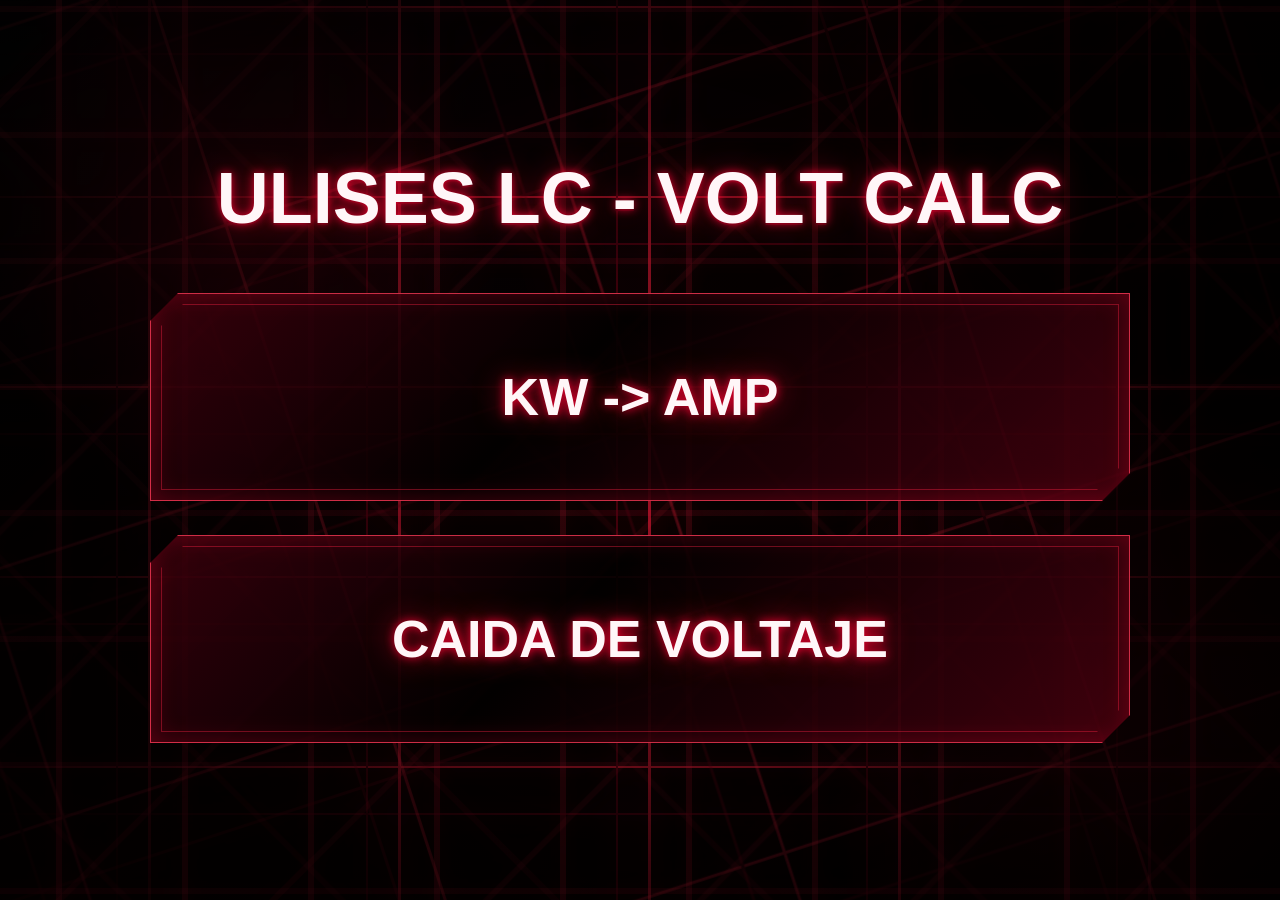
<file: volt-calc/index.html>
<!DOCTYPE html>
<html lang="es">
<head>
  <meta charset="UTF-8">
  <meta name="viewport" content="width=device-width, initial-scale=1.0">
  <title>Ulises LC - Volt Calc</title>
  <meta name="theme-color" content="#101820">
  <link rel="manifest" href="manifest.webmanifest">
  <link rel="icon" href="icon.svg" type="image/svg+xml">
  <link rel="stylesheet" href="styles.css">
</head>
<body>
  <div class="circuit-bg" aria-hidden="true">
    <div class="trace-layer trace-layer-a"></div>
    <div class="trace-layer trace-layer-b"></div>
    <div class="pulse pulse-one"></div>
    <div class="pulse pulse-two"></div>
    <div class="pulse pulse-three"></div>
  </div>

  <main class="interface">
    <h1>Ulises LC - Volt Calc</h1>

    <section class="actions" aria-label="Calculadoras disponibles">
      <button class="calc-button" type="button" data-target="calcs/kw-amp/kw-amp.html">
        <span>KW -&gt; Amp</span>
      </button>
      <button class="calc-button" type="button" data-target="calcs/caida-volt/caida-volt.html">
        <span>CAIDA DE VOLTAJE</span>
      </button>
    </section>
  </main>

  <script src="script.js"></script>
  <script>
    if ("serviceWorker" in navigator) {
      window.addEventListener("load", () => navigator.serviceWorker.register("service-worker.js"));
    }
  </script>
</body>
</html>
</file>
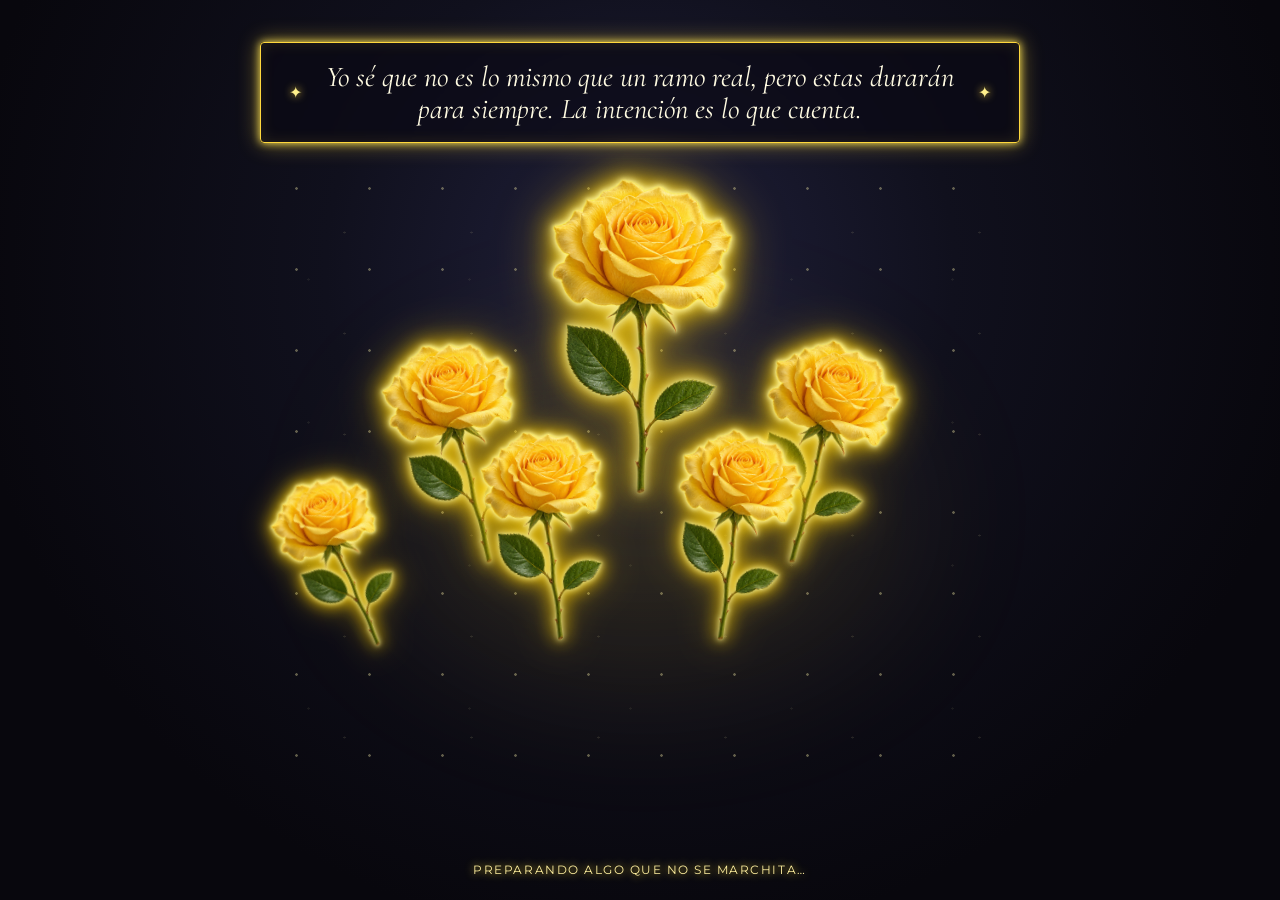
<file: YellowFlowers/index.html>
<!doctype html>
<html lang="es">
  <head>
    <meta charset="UTF-8" />
    <meta name="viewport" content="width=device-width, initial-scale=1.0" />
    <meta name="theme-color" content="#08070d" />
    <title>Un ramo que permanece</title>
    <link rel="stylesheet" href="style.css" />
    <link rel="icon" type="image/ico" href="assets/yellow-rose-neon.png" />
  </head>
  <body>
    <main class="site-shell">
      <section class="message-card" aria-label="Mensaje especial">
        <span class="card-sparkle">✦</span>
        <p>Yo sé que no es lo mismo que un ramo real, pero estas durarán para siempre. La intención es lo que cuenta.</p>
        <span class="card-sparkle">✦</span>
      </section>

      <section class="garden" aria-label="Ramo de rosas amarillas">
        <div class="stars" aria-hidden="true"></div>
        <div class="bouquet-glow" aria-hidden="true"></div>
        <div id="bouquet" class="bouquet" aria-live="polite"></div>
        
      </section>
      <p id="status" class="status">Preparando algo que no se marchita…</p>
    </main>
    <script src="code.js"></script>
  </body>
</html>
</file>
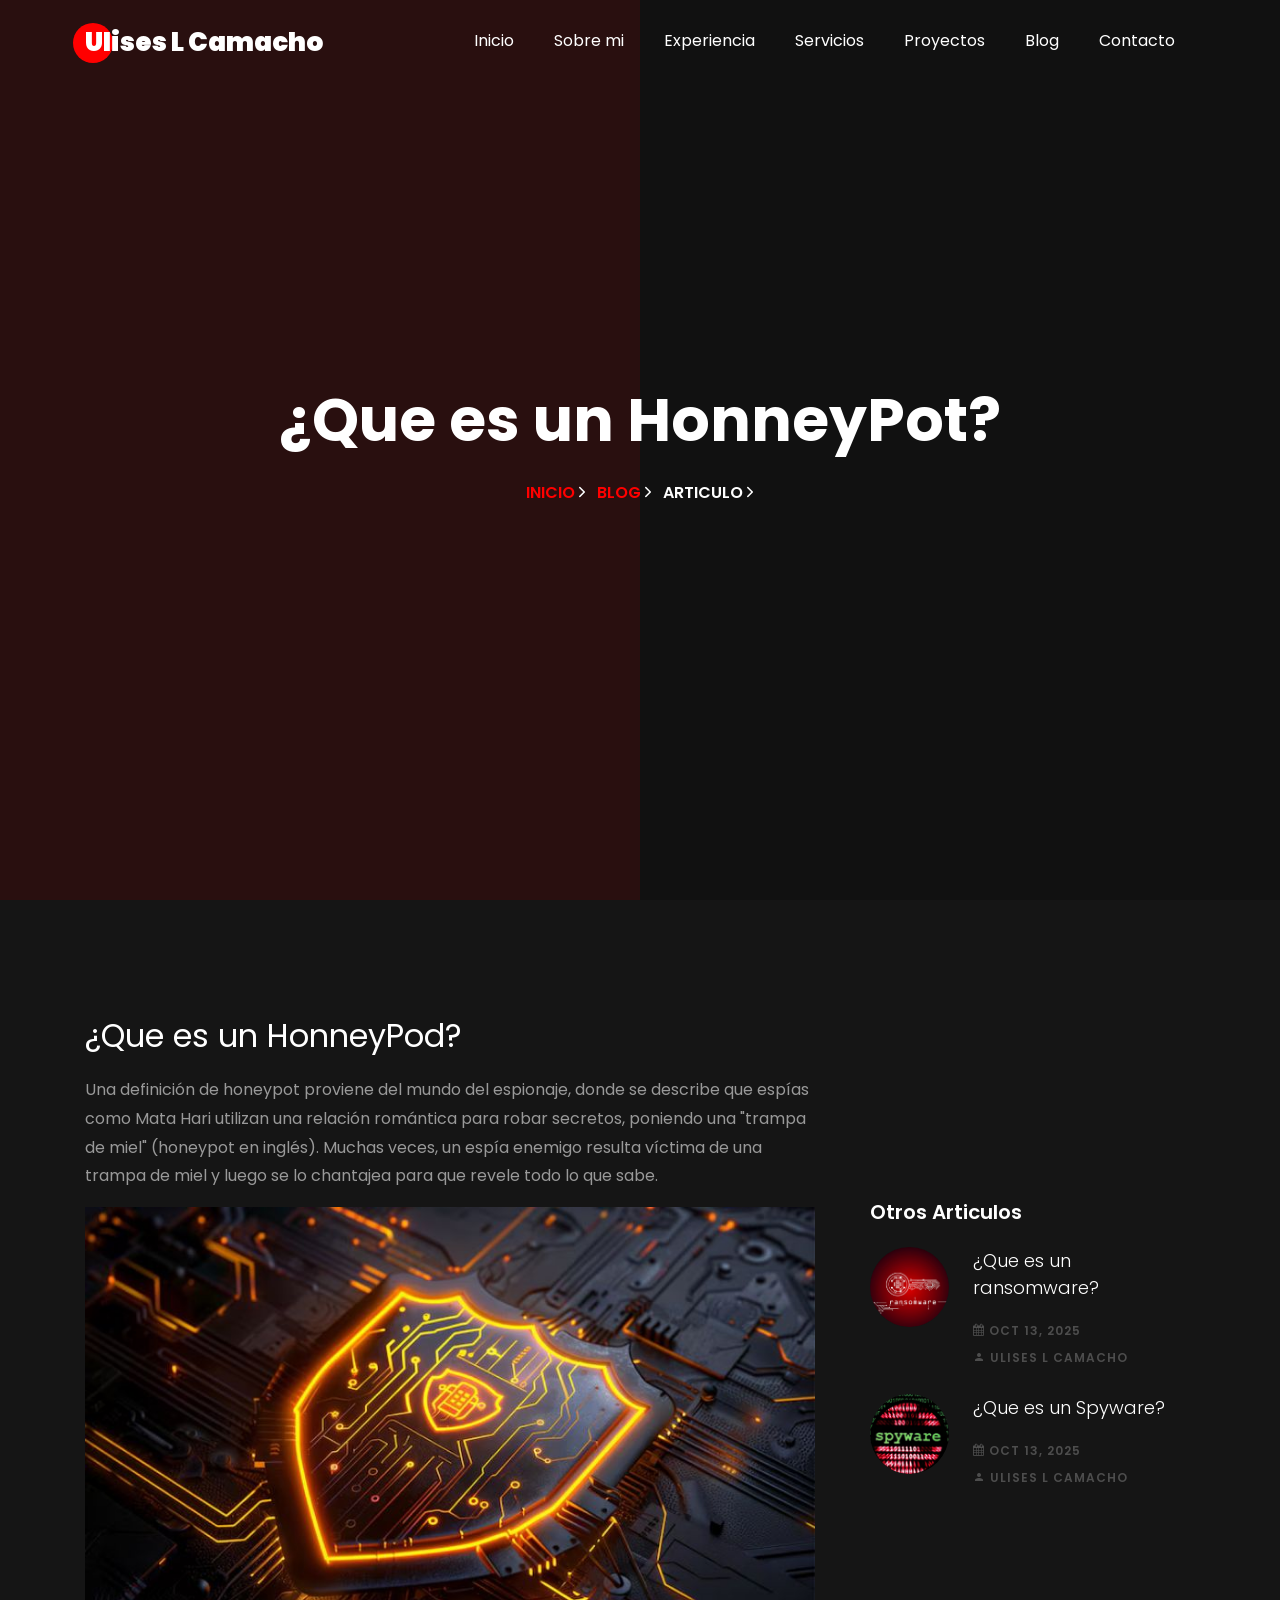
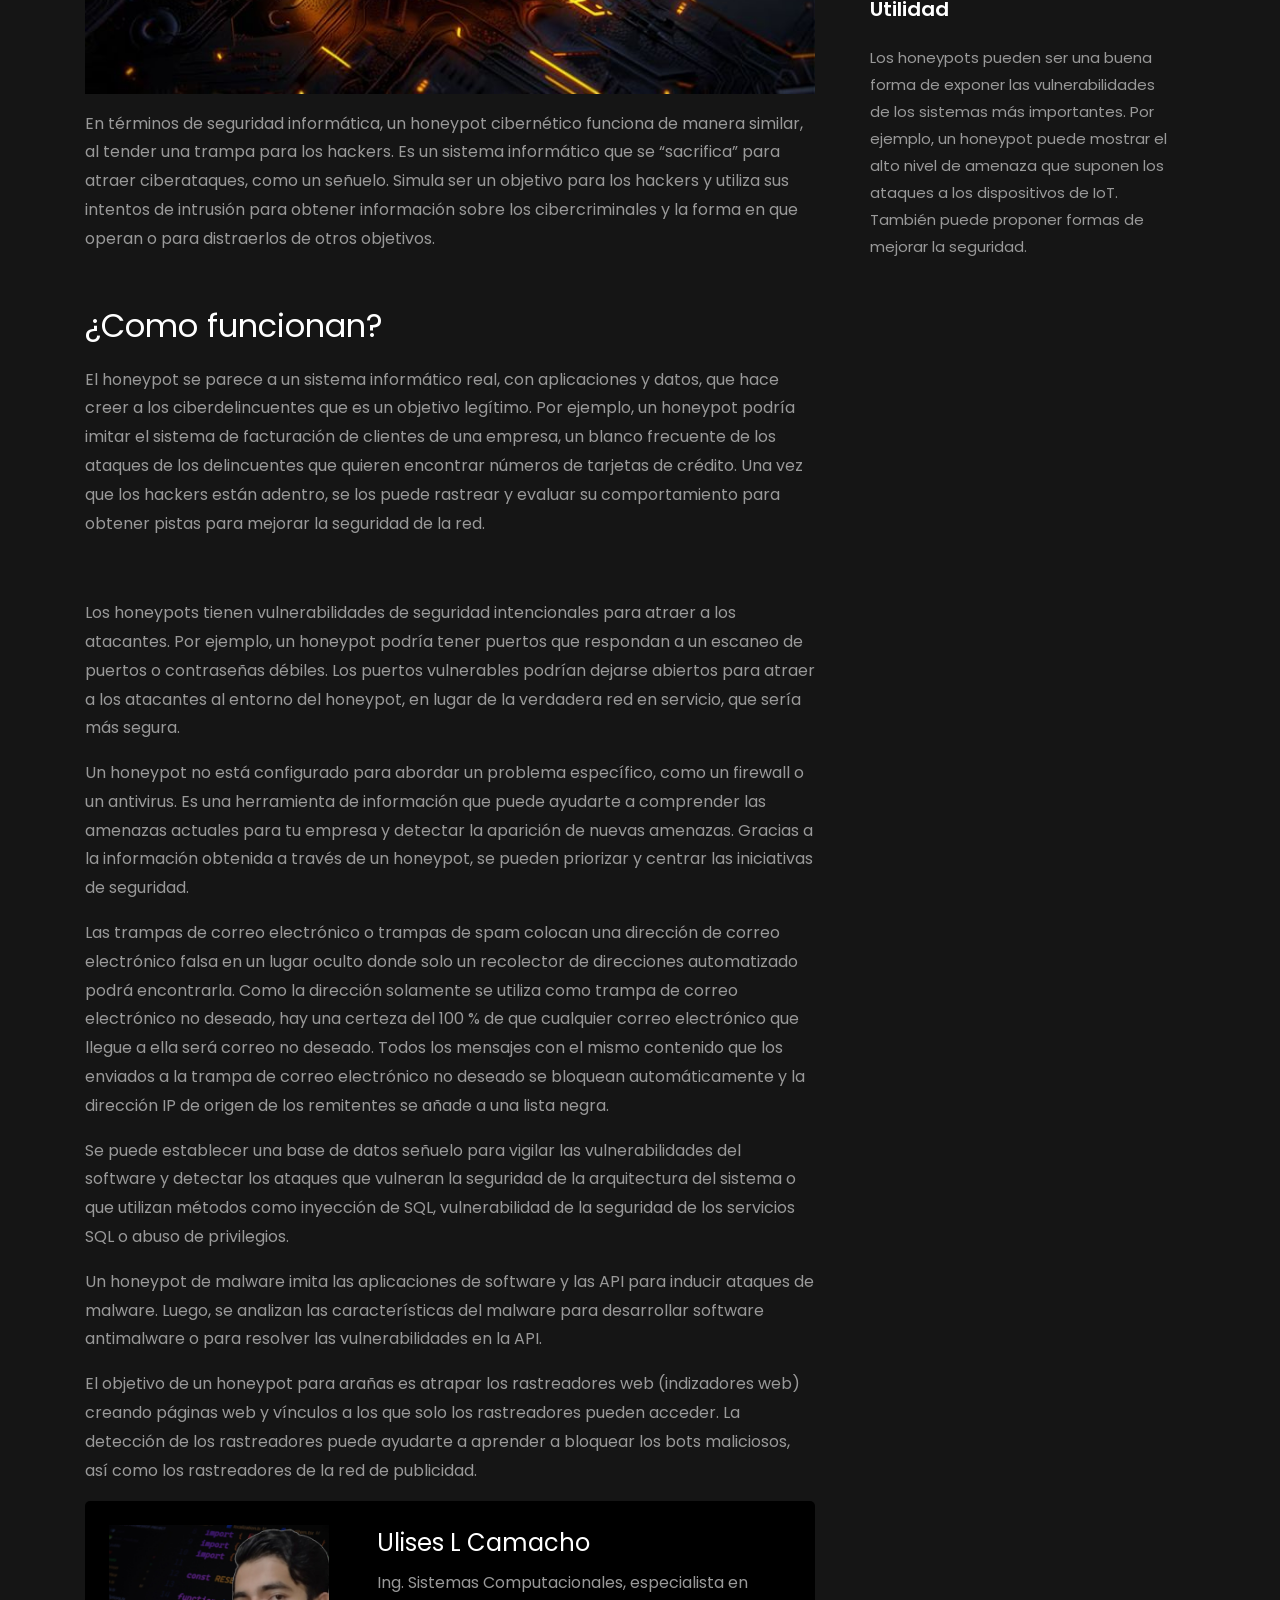
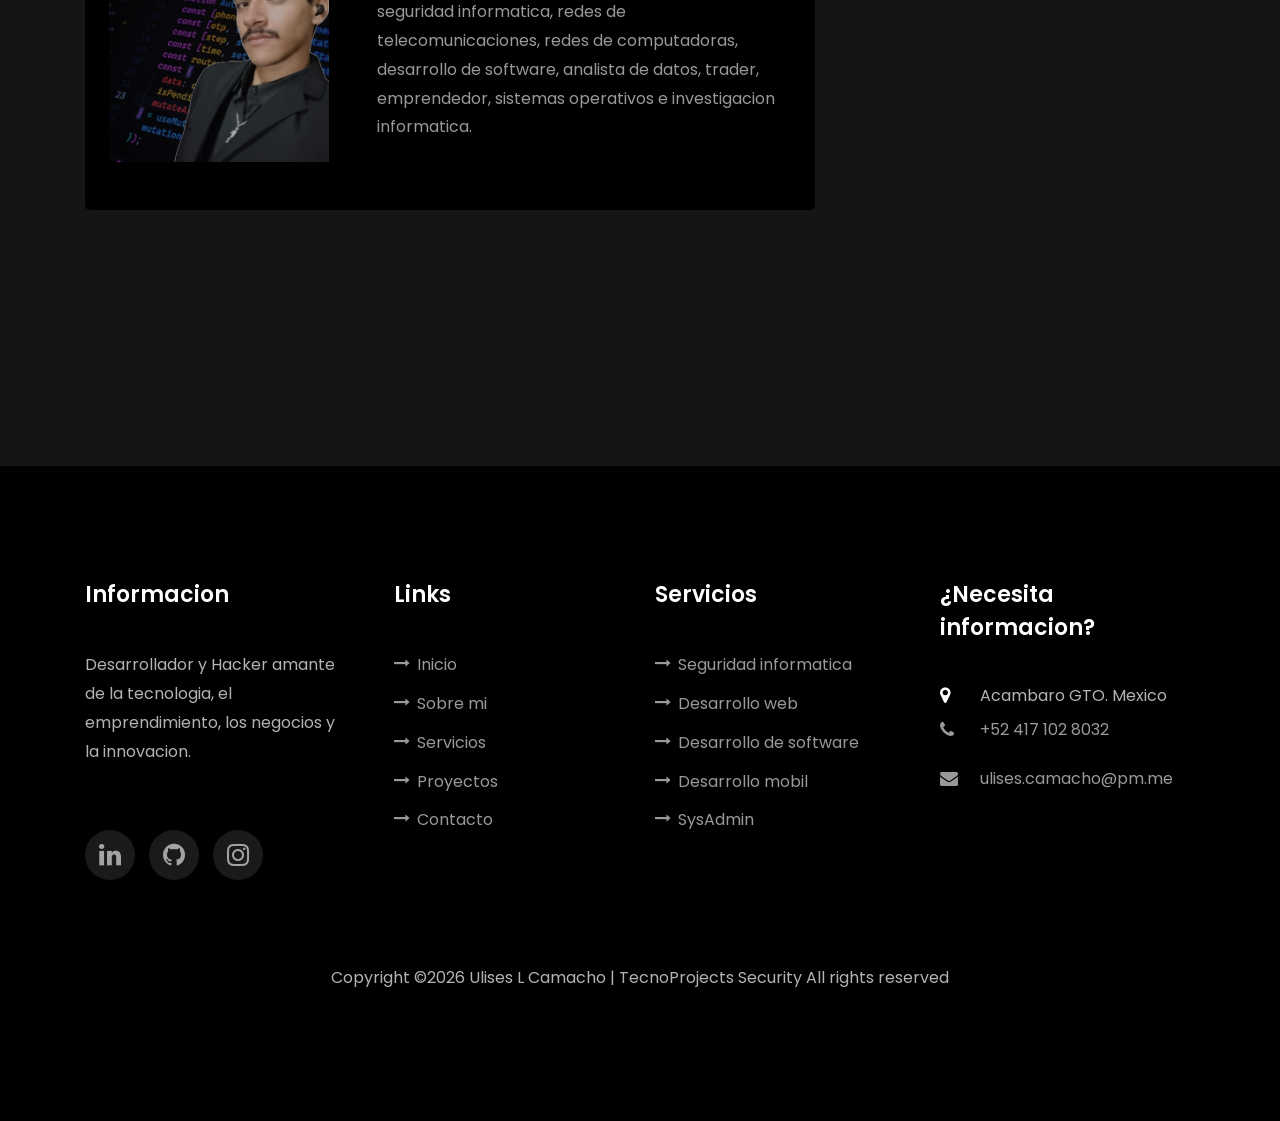
<file: honneypot.html>
<!DOCTYPE html>
<html lang="en">
  <head>
    <title>ULC | HonneyPot</title>
    <meta charset="utf-8">
    <meta name="viewport" content="width=device-width, initial-scale=1, shrink-to-fit=no">
    <meta name="description" content="Articulo UlisesLC">  
    <meta name="author" content="Ulises L Camacho">
    <meta name="robots" content="index, follow">
    <meta name="google-site-verification" content="your-google-site-verification-code">
    <meta name="keywords" content="Tec, Tech, TecnoProjects, projects, proyectos, portafolio, digital, technology, tecnologia, dev, developer, programmer, software, development, programador, programadores, programas, desarrollo, web, mobile, movil, desktop, escritorio, windows, linux, mac, ios, android, ulises, ulisescamacho, uliseslcamacho, uliseslc, programador, hacker, auditor, desarrollador, redes, cisco, oscp">
    
    <link href="https://fonts.googleapis.com/css?family=Poppins:100,200,300,400,500,600,700,800,900" rel="stylesheet">
    <link rel="stylesheet" href="css/open-iconic-bootstrap.min.css">
    <link rel="stylesheet" href="css/animate.css">    
    <link rel="stylesheet" href="css/owl.carousel.min.css">
    <link rel="stylesheet" href="css/owl.theme.default.min.css">
    <link rel="stylesheet" href="css/magnific-popup.css">
    <link rel="stylesheet" href="css/aos.css">
    <link rel="stylesheet" href="css/ionicons.min.css">   
    <link rel="stylesheet" href="css/flaticon.css">
    <link rel="stylesheet" href="css/icomoon.css">
    <link rel="stylesheet" href="css/style.css">
    <link rel="icon" type="image/ico" href="images/icn.ico">
    <link href="https://fonts.googleapis.com/css?family=Raleway:400,500,600,700" rel="stylesheet">
  </head>
  <body data-spy="scroll" data-target=".site-navbar-target" data-offset="300">
	  
	  
    <nav class="navbar navbar-expand-lg navbar-dark ftco_navbar ftco-navbar-light site-navbar-target" id="ftco-navbar">
      <div class="container">
        <a class="navbar-brand" href="index.html"><span>U</span>lises L Camacho</a>
        <button class="navbar-toggler js-fh5co-nav-toggle fh5co-nav-toggle" type="button" data-toggle="collapse" data-target="#ftco-nav" aria-controls="ftco-nav" aria-expanded="false" aria-label="Toggle navigation">
          <span class="oi oi-menu"></span> Menu
        </button>

        <div class="collapse navbar-collapse" id="ftco-nav">
          <ul class="navbar-nav nav ml-auto">
            <li class="nav-item"><a href="index.html#home-section" class="nav-link"><span>Inicio</span></a></li>
            <li class="nav-item"><a href="index.html#about-section" class="nav-link"><span>Sobre mi</span></a></li>
            <li class="nav-item"><a href="index.html#resume-section" class="nav-link"><span>Experiencia</span></a></li>
            <li class="nav-item"><a href="index.html#services-section" class="nav-link"><span>Servicios</span></a></li>
            <li class="nav-item"><a href="index.html#projects-section" class="nav-link"><span>Proyectos</span></a></li>
            <li class="nav-item"><a href="index.html#blog-section" class="nav-link"><span>Blog</span></a></li>
            <li class="nav-item"><a href="index.html#contact-section" class="nav-link"><span>Contacto</span></a></li>
          </ul>
        </div>
      </div>
    </nav>
	  <div class="hero-wrap js-fullheight">
      <div class="overlay"></div>
      <div class="container">
        <div class="row no-gutters slider-text js-fullheight justify-content-center align-items-center">
          <div class="col-lg-10 ftco-animate d-flex align-items-center">
          	<div class="text text-center">
          		<h1 class="mb-3 bread">¿Que es un HonneyPot?</h1>
	            <p class="breadcrumbs"><span class="mr-2"><a href="index.html">Inicio <i class="ion-ios-arrow-forward"></i></a></span> <span class="mr-2"><a href="blog.html">Blog <i class="ion-ios-arrow-forward"></i></a></span> <span>Articulo <i class="ion-ios-arrow-forward"></i></span></p>
            </div>
          </div>
        </div>
      </div>
    </div>
		
		<section class="ftco-section">
      <div class="container">
        <div class="row">
          <div class="col-lg-8 ftco-animate">
            <h2 class="mb-3">¿Que es un HonneyPod?</h2>
            <p>Una definición de honeypot proviene del mundo del espionaje, donde se describe que espías como Mata Hari utilizan una relación romántica para robar secretos, poniendo una "trampa de miel" (honeypot en inglés). Muchas veces, un espía enemigo resulta víctima de una trampa de miel y luego se lo chantajea para que revele todo lo que sabe.</p>
            <p>
              <img src="images/honneypot.jpg" alt="" class="img-fluid">
            </p>
            <p>En términos de seguridad informática, un honeypot cibernético funciona de manera similar, al tender una trampa para los hackers. Es un sistema informático que se “sacrifica” para atraer ciberataques, como un señuelo. Simula ser un objetivo para los hackers y utiliza sus intentos de intrusión para obtener información sobre los cibercriminales y la forma en que operan o para distraerlos de otros objetivos.</p>
            <h2 class="mb-3 mt-5">¿Como funcionan?</h2>
            <p>El honeypot se parece a un sistema informático real, con aplicaciones y datos, que hace creer a los ciberdelincuentes que es un objetivo legítimo. Por ejemplo, un honeypot podría imitar el sistema de facturación de clientes de una empresa, un blanco frecuente de los ataques de los delincuentes que quieren encontrar números de tarjetas de crédito. Una vez que los hackers están adentro, se los puede rastrear y evaluar su comportamiento para obtener pistas para mejorar la seguridad de la red.</p>
            <p>
              <br>
            </p>
            <p>Los honeypots tienen vulnerabilidades de seguridad intencionales para atraer a los atacantes. Por ejemplo, un honeypot podría tener puertos que respondan a un escaneo de puertos o contraseñas débiles. Los puertos vulnerables podrían dejarse abiertos para atraer a los atacantes al entorno del honeypot, en lugar de la verdadera red en servicio, que sería más segura.</p>
            <p>Un honeypot no está configurado para abordar un problema específico, como un firewall o un antivirus. Es una herramienta de información que puede ayudarte a comprender las amenazas actuales para tu empresa y detectar la aparición de nuevas amenazas. Gracias a la información obtenida a través de un honeypot, se pueden priorizar y centrar las iniciativas de seguridad.</p>
            <p>Las trampas de correo electrónico o trampas de spam colocan una dirección de correo electrónico falsa en un lugar oculto donde solo un recolector de direcciones automatizado podrá encontrarla. Como la dirección solamente se utiliza como trampa de correo electrónico no deseado, hay una certeza del 100 % de que cualquier correo electrónico que llegue a ella será correo no deseado. Todos los mensajes con el mismo contenido que los enviados a la trampa de correo electrónico no deseado se bloquean automáticamente y la dirección IP de origen de los remitentes se añade a una lista negra.</p>
            <p>Se puede establecer una base de datos señuelo para vigilar las vulnerabilidades del software y detectar los ataques que vulneran la seguridad de la arquitectura del sistema o que utilizan métodos como inyección de SQL, vulnerabilidad de la seguridad de los servicios SQL o abuso de privilegios.</p>
            <p>Un honeypot de malware imita las aplicaciones de software y las API para inducir ataques de malware. Luego, se analizan las características del malware para desarrollar software antimalware o para resolver las vulnerabilidades en la API.</p>
            <p>El objetivo de un honeypot para arañas es atrapar los rastreadores web (indizadores web) creando páginas web y vínculos a los que solo los rastreadores pueden acceder. La detección de los rastreadores puede ayudarte a aprender a bloquear los bots maliciosos, así como los rastreadores de la red de publicidad.</p>
            
            <div class="about-author d-flex p-4 bg-light">
              <div class="bio mr-5">
                <img src="images/about.jpg" alt="Image placeholder" class="img-fluid mb-4">
              </div>
              <div class="desc">
                <h3>Ulises L Camacho</h3>
                <p>Ing. Sistemas Computacionales, especialista en seguridad informatica, redes de telecomunicaciones, redes de computadoras, desarrollo de software, analista de datos, trader, emprendedor, sistemas operativos e investigacion informatica.</p>
              </div>
            </div>


            <div class="pt-5 mt-5">
              <ul class="comment-list">
              </ul>
              <!-- END comment-list -->
              
              <div class="comment-form-wrap pt-5">
                <form action="#" class="eee">
                </form>
              </div>
            </div>

          </div> <!-- .col-md-8 -->
          <div class="col-lg-4 sidebar ftco-animate">
            <div class="sidebar-box">
              <form action="#" class="seee">
              </form>
            </div>
            <div class="sidebar-box ftco-animate">
            	
            </div>

            <div class="sidebar-box ftco-animate">
              <h3 class="heading-sidebar">Otros Articulos</h3>
              <div class="block-21 mb-4 d-flex">
                <a class="blog-img mr-4" style="background-image: url(images/rns.jpg);"></a>
                <div class="text">
                  <h3 class="heading"><a href="ransomware.html">¿Que es un ransomware?</a></h3>
                  <div class="meta">
                    <div><a href="#"><span class="icon-calendar"></span> Oct 13, 2025</a></div>
                    <div><a href="#"><span class="icon-person"></span> Ulises L Camacho</a></div>
                  </div>
                </div>
              </div>
              <div class="block-21 mb-4 d-flex">
                <a class="blog-img mr-4" style="background-image: url(images/spy.jpg);"></a>
                <div class="text">
                  <h3 class="heading"><a href="spyware.html">¿Que es un Spyware?</a></h3>
                  <div class="meta">
                    <div><a href="#"><span class="icon-calendar"></span> Oct 13, 2025</a></div>
                    <div><a href="#"><span class="icon-person"></span> Ulises L Camacho</a></div>
                  </div>
                </div>
              </div>
              <div class="eee">
              </div>
            </div>
            <div class="sidebar-box ftco-animate">
              <h3 class="heading-sidebar">Utilidad</h3>
              <p>Los honeypots pueden ser una buena forma de exponer las vulnerabilidades de los sistemas más importantes. Por ejemplo, un honeypot puede mostrar el alto nivel de amenaza que suponen los ataques a los dispositivos de IoT. También puede proponer formas de mejorar la seguridad.</p>
            </div>
          </div>

        </div>
      </div>
    </section> <!-- .section -->

    <footer class="ftco-footer ftco-section">
      <div class="container">
        <div class="row mb-5">
          <div class="col-md">
            <div class="ftco-footer-widget mb-4">
              <h2 class="ftco-heading-2">Informacion</h2>
              <p>Desarrollador y Hacker amante de la tecnologia, el emprendimiento, los negocios y la innovacion.</p>
              <ul class="ftco-footer-social list-unstyled float-md-left float-lft mt-5">
                <li class="ftco-animate"><a href="https://www.linkedin.com/in/uliseslcamacho/" target="_blank"><span class="icon-linkedin"></span></a></li>
                <li class="ftco-animate"><a href="https://github.com/Mr-TechX" target="_blank"><span class="icon-github"></span></a></li>
                <li class="ftco-animate"><a href="https://www.instagram.com/Ulises__Camacho" target="_blank"><span class="icon-instagram"></span></a></li>
              </ul>
            </div>
          </div>
          <div class="col-md">
            <div class="ftco-footer-widget mb-4 ml-md-4">
              <h2 class="ftco-heading-2">Links</h2>
              <ul class="list-unstyled">
                <li><a href="#home-section"><span class="icon-long-arrow-right mr-2"></span>Inicio</a></li>
                <li><a href="#about-section"><span class="icon-long-arrow-right mr-2"></span>Sobre mi</a></li>
                <li><a href="#services-section"><span class="icon-long-arrow-right mr-2"></span>Servicios</a></li>
                <li><a href="#projects-section"><span class="icon-long-arrow-right mr-2"></span>Proyectos</a></li>
                <li><a href="#contact-section"><span class="icon-long-arrow-right mr-2"></span>Contacto</a></li>
              </ul>
            </div>
          </div>
          <div class="col-md">
             <div class="ftco-footer-widget mb-4">
              <h2 class="ftco-heading-2">Servicios</h2>
              <ul class="list-unstyled">
                <li><a href="#"><span class="icon-long-arrow-right mr-2"></span>Seguridad informatica</a></li>
                <li><a href="#"><span class="icon-long-arrow-right mr-2"></span>Desarrollo web</a></li>
                <li><a href="#"><span class="icon-long-arrow-right mr-2"></span>Desarrollo de software</a></li>
                <li><a href="#"><span class="icon-long-arrow-right mr-2"></span>Desarrollo mobil</a></li>
                <li><a href="#"><span class="icon-long-arrow-right mr-2"></span>SysAdmin</a></li>
              </ul>
            </div>
          </div>
          <div class="col-md">
            <div class="ftco-footer-widget mb-4">
              <h2 class="ftco-heading-2">¿Necesita informacion?</h2>
              <div class="block-23 mb-3">
                <ul>
                  <li><span class="icon icon-map-marker"></span><span class="text">Acambaro GTO. Mexico</span></li>
                  <li><a href="#"><span class="icon icon-phone"></span><span class="text">+52 417 102 8032</span></a></li>
                  <li><a href="#"><span class="icon icon-envelope"></span><span class="text">ulises.camacho@pm.me</span></a></li>
                </ul>
              </div>
            </div>
          </div>
        </div>
        <div class="row">
          <div class="col-md-12 text-center">

            <p>
  Copyright &copy;<script>document.write(new Date().getFullYear());</script> Ulises L Camacho | <a href="https://tecnoprojects-security.vercel.app/" target="_blank">TecnoProjects Security</a> All rights reserved
  </p>
          </div>
        </div>
      </div>
    </footer>
    
  

  <!-- loader -->
  <div id="ftco-loader" class="show fullscreen"><svg class="circular" width="48px" height="48px"><circle class="path-bg" cx="24" cy="24" r="22" fill="none" stroke-width="4" stroke="#eeeeee"/><circle class="path" cx="24" cy="24" r="22" fill="none" stroke-width="4" stroke-miterlimit="10" stroke="#F96D00"/></svg></div>


  <script src="js/jquery.min.js"></script>
  <script src="js/jquery-migrate-3.0.1.min.js"></script>
  <script src="js/popper.min.js"></script>
  <script src="js/bootstrap.min.js"></script>
  <script src="js/jquery.easing.1.3.js"></script>
  <script src="js/jquery.waypoints.min.js"></script>
  <script src="js/jquery.stellar.min.js"></script>
  <script src="js/owl.carousel.min.js"></script>
  <script src="js/jquery.magnific-popup.min.js"></script>
  <script src="js/aos.js"></script>
  <script src="js/jquery.animateNumber.min.js"></script>
  <script src="js/scrollax.min.js"></script>
  
  <script src="js/main.js"></script>
    
  </body>
</html>
</file>
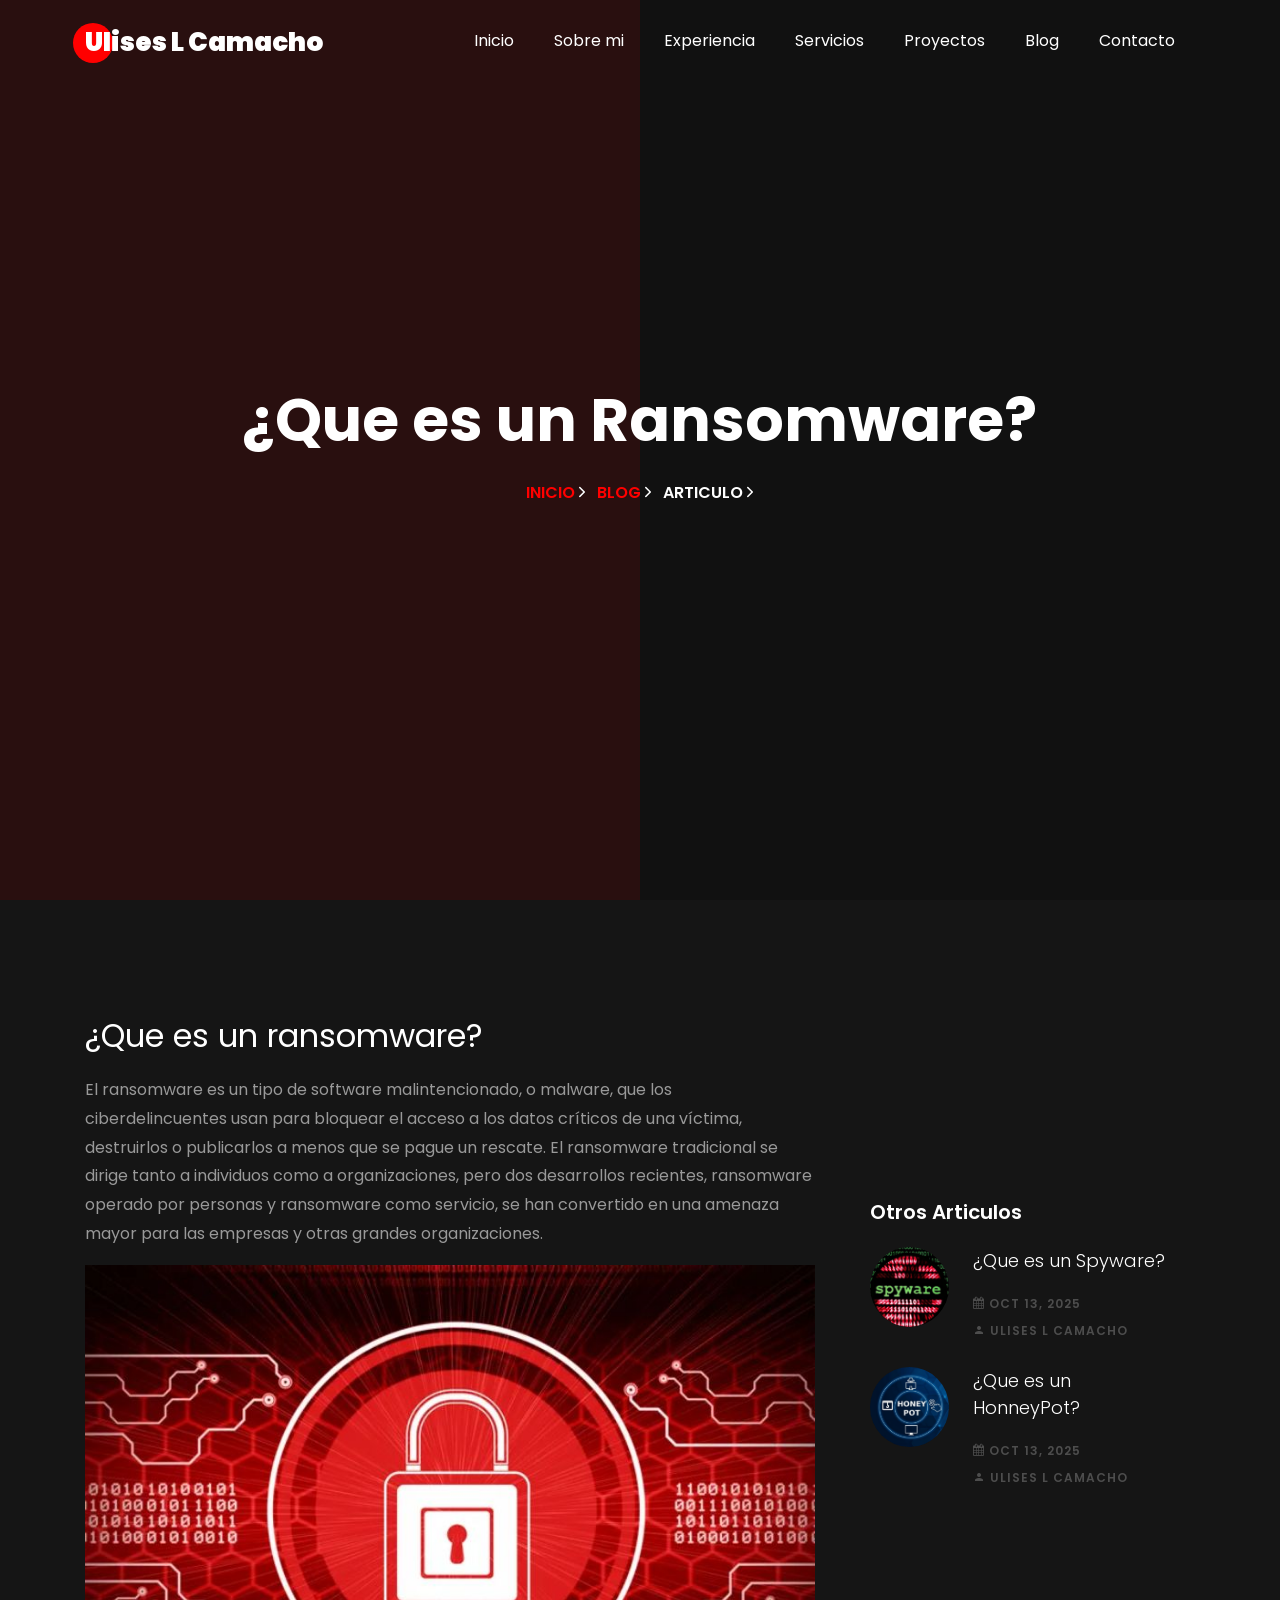
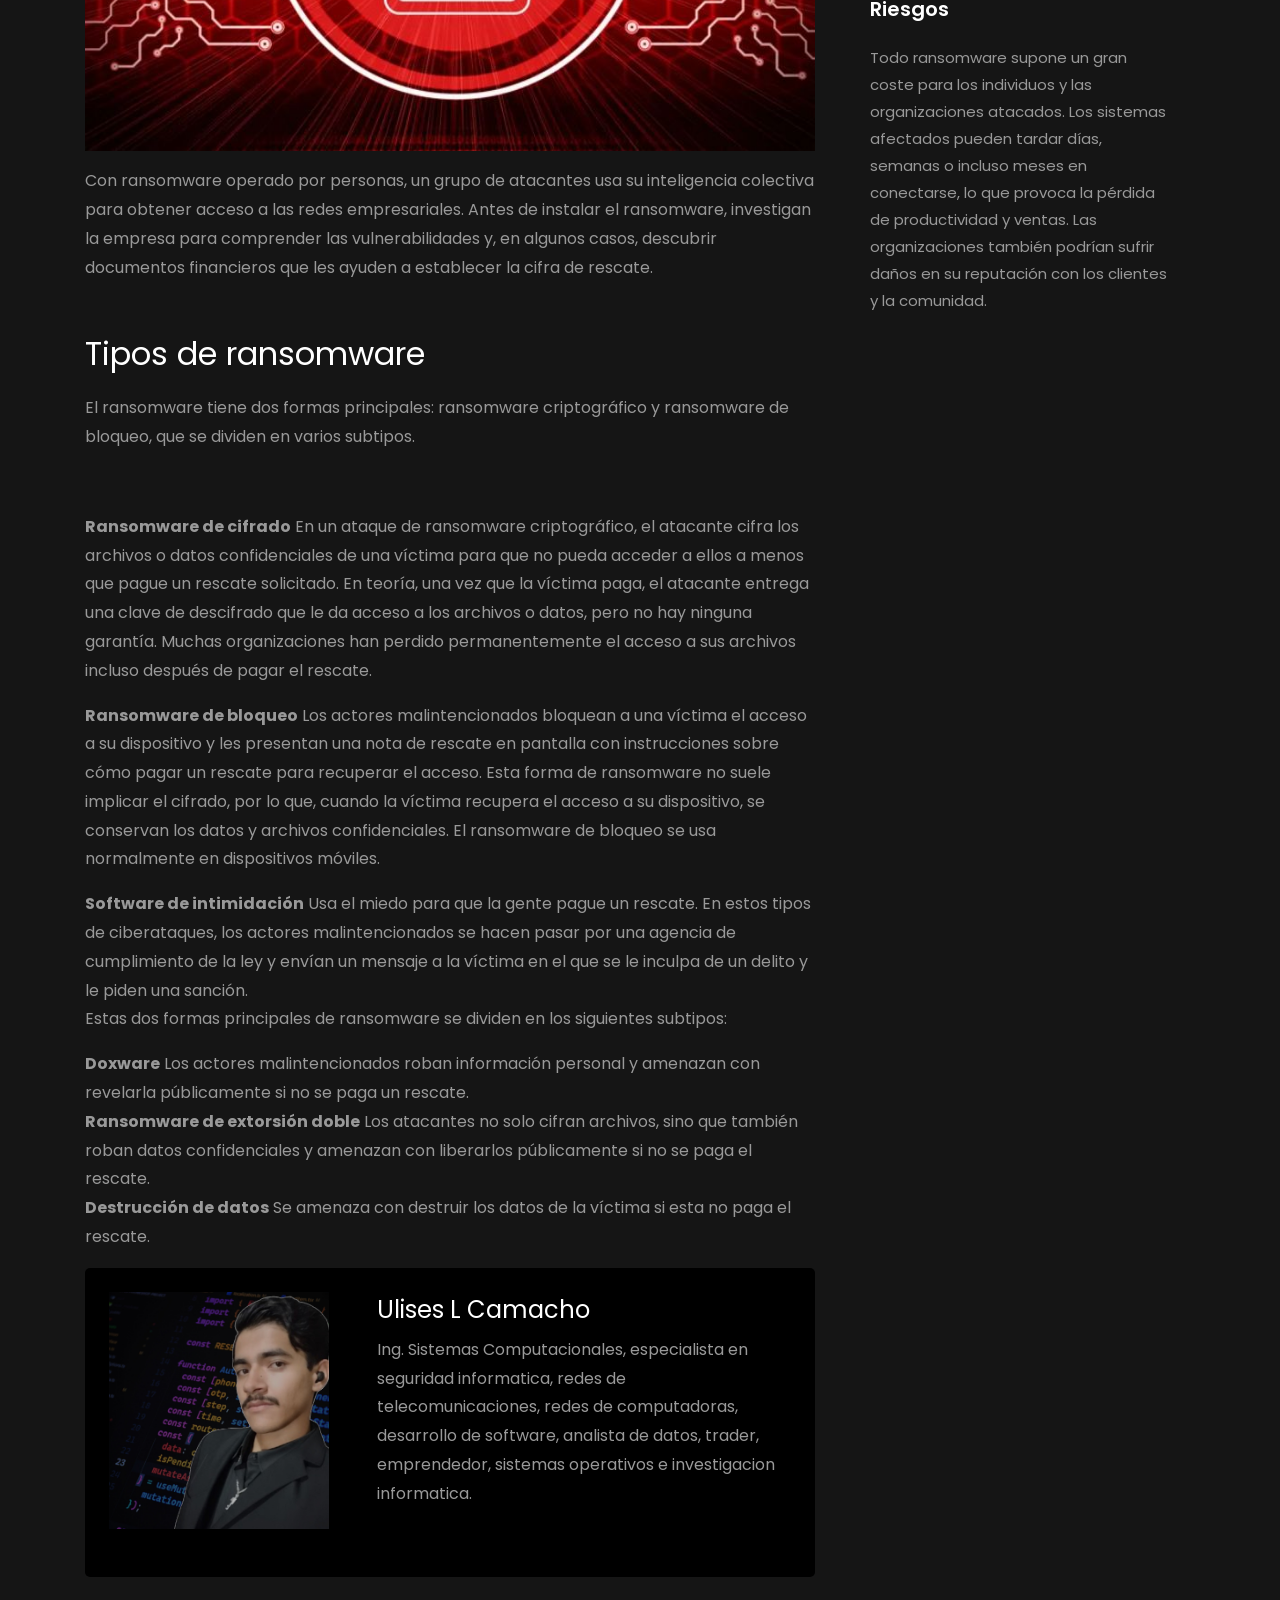
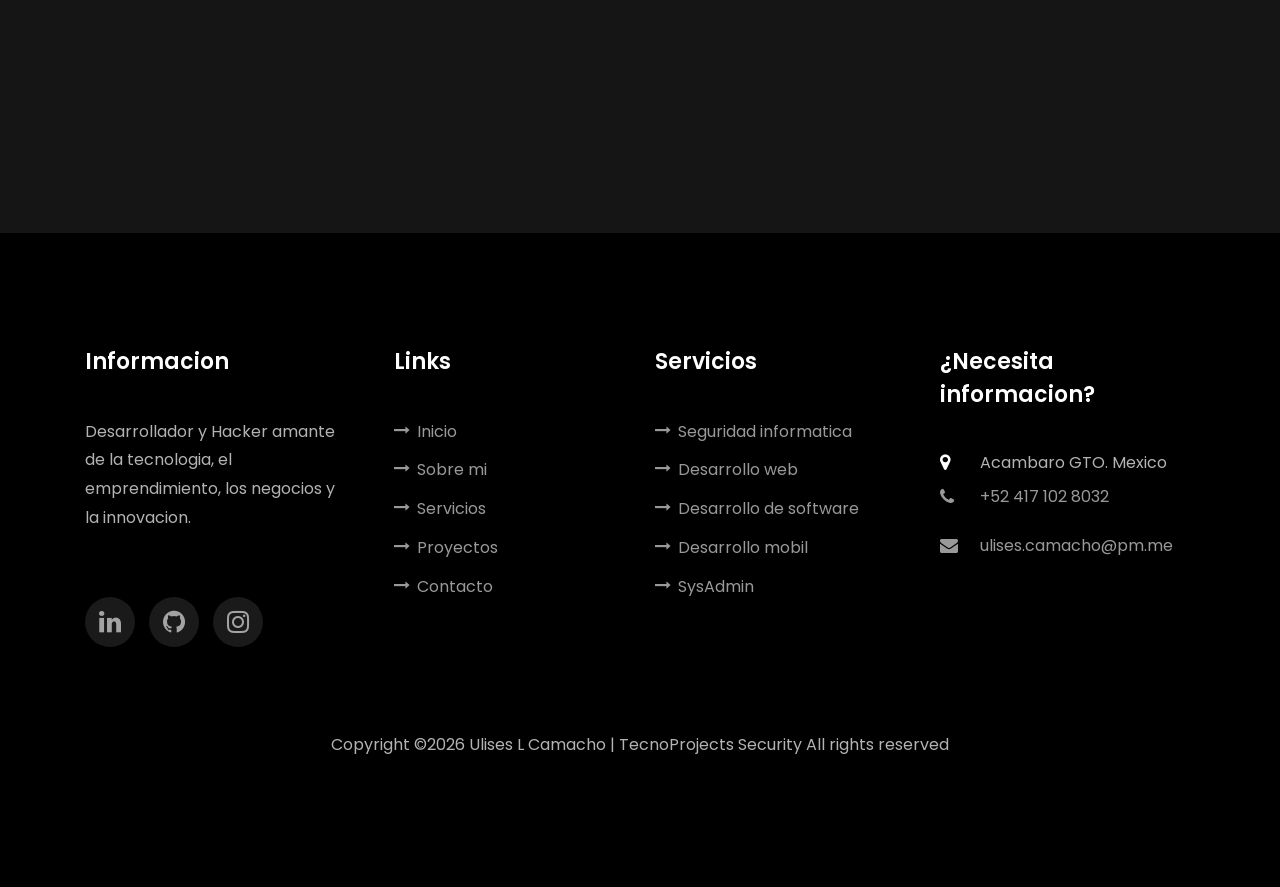
<file: ransomware.html>
<!DOCTYPE html>
<html lang="en">
  <head>
    <title>ULC | Ransomware</title>
    <meta charset="utf-8">
    <meta name="viewport" content="width=device-width, initial-scale=1, shrink-to-fit=no">
    <meta name="description" content="Articulo UlisesLC">  
    <meta name="author" content="Ulises L Camacho">
    <meta name="robots" content="index, follow">
    <meta name="google-site-verification" content="your-google-site-verification-code">
    <meta name="keywords" content="Tec, Tech, TecnoProjects, projects, proyectos, portafolio, digital, technology, tecnologia, dev, developer, programmer, software, development, programador, programadores, programas, desarrollo, web, mobile, movil, desktop, escritorio, windows, linux, mac, ios, android, ulises, ulisescamacho, uliseslcamacho, uliseslc, programador, hacker, auditor, desarrollador, redes, cisco, oscp">
    
    <link href="https://fonts.googleapis.com/css?family=Poppins:100,200,300,400,500,600,700,800,900" rel="stylesheet">
    <link rel="stylesheet" href="css/open-iconic-bootstrap.min.css">
    <link rel="stylesheet" href="css/animate.css">    
    <link rel="stylesheet" href="css/owl.carousel.min.css">
    <link rel="stylesheet" href="css/owl.theme.default.min.css">
    <link rel="stylesheet" href="css/magnific-popup.css">
    <link rel="stylesheet" href="css/aos.css">
    <link rel="stylesheet" href="css/ionicons.min.css">   
    <link rel="stylesheet" href="css/flaticon.css">
    <link rel="stylesheet" href="css/icomoon.css">
    <link rel="stylesheet" href="css/style.css">
    <link rel="icon" type="image/ico" href="images/icn.ico">
    <link href="https://fonts.googleapis.com/css?family=Raleway:400,500,600,700" rel="stylesheet">
  </head>
  <body data-spy="scroll" data-target=".site-navbar-target" data-offset="300">
	  
	  
    <nav class="navbar navbar-expand-lg navbar-dark ftco_navbar ftco-navbar-light site-navbar-target" id="ftco-navbar">
      <div class="container">
        <a class="navbar-brand" href="index.html"><span>U</span>lises L Camacho</a>
        <button class="navbar-toggler js-fh5co-nav-toggle fh5co-nav-toggle" type="button" data-toggle="collapse" data-target="#ftco-nav" aria-controls="ftco-nav" aria-expanded="false" aria-label="Toggle navigation">
          <span class="oi oi-menu"></span> Menu
        </button>

        <div class="collapse navbar-collapse" id="ftco-nav">
          <ul class="navbar-nav nav ml-auto">
            <li class="nav-item"><a href="index.html#home-section" class="nav-link"><span>Inicio</span></a></li>
            <li class="nav-item"><a href="index.html#about-section" class="nav-link"><span>Sobre mi</span></a></li>
            <li class="nav-item"><a href="index.html#resume-section" class="nav-link"><span>Experiencia</span></a></li>
            <li class="nav-item"><a href="index.html#services-section" class="nav-link"><span>Servicios</span></a></li>
            <li class="nav-item"><a href="index.html#projects-section" class="nav-link"><span>Proyectos</span></a></li>
            <li class="nav-item"><a href="index.html#blog-section" class="nav-link"><span>Blog</span></a></li>
            <li class="nav-item"><a href="index.html#contact-section" class="nav-link"><span>Contacto</span></a></li>
          </ul>
        </div>
      </div>
    </nav>
	  <div class="hero-wrap js-fullheight">
      <div class="overlay"></div>
      <div class="container">
        <div class="row no-gutters slider-text js-fullheight justify-content-center align-items-center">
          <div class="col-lg-10 ftco-animate d-flex align-items-center">
          	<div class="text text-center">
          		<h1 class="mb-3 bread">¿Que es un Ransomware?</h1>
	            <p class="breadcrumbs"><span class="mr-2"><a href="index.html">Inicio <i class="ion-ios-arrow-forward"></i></a></span> <span class="mr-2"><a href="blog.html">Blog <i class="ion-ios-arrow-forward"></i></a></span> <span>Articulo <i class="ion-ios-arrow-forward"></i></span></p>
            </div>
          </div>
        </div>
      </div>
    </div>
		
		<section class="ftco-section">
      <div class="container">
        <div class="row">
          <div class="col-lg-8 ftco-animate">
            <h2 class="mb-3">¿Que es un ransomware?</h2>
            <p>El ransomware es un tipo de software malintencionado, o malware, que los ciberdelincuentes usan para bloquear el acceso a los datos críticos de una víctima, destruirlos o publicarlos a menos que se pague un rescate. El ransomware tradicional se dirige tanto a individuos como a organizaciones, pero dos desarrollos recientes, ransomware operado por personas y ransomware como servicio, se han convertido en una amenaza mayor para las empresas y otras grandes organizaciones.</p>
            <p>
              <img src="images/ransomware.jpg" alt="" class="img-fluid">
            </p>
            <p>Con ransomware operado por personas, un grupo de atacantes usa su inteligencia colectiva para obtener acceso a las redes empresariales. Antes de instalar el ransomware, investigan la empresa para comprender las vulnerabilidades y, en algunos casos, descubrir documentos financieros que les ayuden a establecer la cifra de rescate.</p>
            <h2 class="mb-3 mt-5">Tipos de ransomware</h2>
            <p>El ransomware tiene dos formas principales: ransomware criptográfico y ransomware de bloqueo, que se dividen en varios subtipos.</p>
            <p>
              <br>
            </p>
            <p><b>Ransomware de cifrado</b> En un ataque de ransomware criptográfico, el atacante cifra los archivos o datos confidenciales de una víctima para que no pueda acceder a ellos a menos que pague un rescate solicitado. En teoría, una vez que la víctima paga, el atacante entrega una clave de descifrado que le da acceso a los archivos o datos, pero no hay ninguna garantía. Muchas organizaciones han perdido permanentemente el acceso a sus archivos incluso después de pagar el rescate.
</p>
            <p><b>Ransomware de bloqueo</b> Los actores malintencionados bloquean a una víctima el acceso a su dispositivo y les presentan una nota de rescate en pantalla con instrucciones sobre cómo pagar un rescate para recuperar el acceso. Esta forma de ransomware no suele implicar el cifrado, por lo que, cuando la víctima recupera el acceso a su dispositivo, se conservan los datos y archivos confidenciales. El ransomware de bloqueo se usa normalmente en dispositivos móviles.</p>
            <p><b>Software de intimidación</b> Usa el miedo para que la gente pague un rescate. En estos tipos de ciberataques, los actores malintencionados se hacen pasar por una agencia de cumplimiento de la ley y envían un mensaje a la víctima en el que se le inculpa de un delito y le piden una sanción.<br>Estas dos formas principales de ransomware se dividen en los siguientes subtipos:</p>
            <p><b>Doxware</b> Los actores malintencionados roban información personal y amenazan con revelarla públicamente si no se paga un rescate.<br>
            <b>Ransomware de extorsión doble</b> Los atacantes no solo cifran archivos, sino que también roban datos confidenciales y amenazan con liberarlos públicamente si no se paga el rescate.<br>
            <b>Destrucción de datos</b> Se amenaza con destruir los datos de la víctima si esta no paga el rescate. </p>
            
            <div class="about-author d-flex p-4 bg-light">
              <div class="bio mr-5">
                <img src="images/about.jpg" alt="Image placeholder" class="img-fluid mb-4">
              </div>
              <div class="desc">
                <h3>Ulises L Camacho</h3>
                <p>Ing. Sistemas Computacionales, especialista en seguridad informatica, redes de telecomunicaciones, redes de computadoras, desarrollo de software, analista de datos, trader, emprendedor, sistemas operativos e investigacion informatica.</p>
              </div>
            </div>


            <div class="pt-5 mt-5">
              <ul class="comment-list">
              </ul>
              <!-- END comment-list -->
              
              <div class="comment-form-wrap pt-5">
                <form action="#" class="eee">
                </form>
              </div>
            </div>

          </div> <!-- .col-md-8 -->
          <div class="col-lg-4 sidebar ftco-animate">
            <div class="sidebar-box">
              <form action="#" class="seee">
              </form>
            </div>
            <div class="sidebar-box ftco-animate">
            	
            </div>

            <div class="sidebar-box ftco-animate">
              <h3 class="heading-sidebar">Otros Articulos</h3>
              <div class="block-21 mb-4 d-flex">
                <a class="blog-img mr-4" style="background-image: url(images/spy.jpg);"></a>
                <div class="text">
                  <h3 class="heading"><a href="spyware.html">¿Que es un Spyware?</a></h3>
                  <div class="meta">
                    <div><a href="#"><span class="icon-calendar"></span> Oct 13, 2025</a></div>
                    <div><a href="#"><span class="icon-person"></span> Ulises L Camacho</a></div>
                  </div>
                </div>
              </div>
              <div class="block-21 mb-4 d-flex">
                <a class="blog-img mr-4" style="background-image: url(images/hp.jpg);"></a>
                <div class="text">
                  <h3 class="heading"><a href="hoonneypot.html">¿Que es un HonneyPot?</a></h3>
                  <div class="meta">
                    <div><a href="#"><span class="icon-calendar"></span> Oct 13, 2025</a></div>
                    <div><a href="#"><span class="icon-person"></span> Ulises L Camacho</a></div>
                  </div>
                </div>
              </div>
              <div class="eee">
              </div>
            </div>
            <div class="sidebar-box ftco-animate">
              <h3 class="heading-sidebar">Riesgos</h3>
              <p>Todo ransomware supone un gran coste para los individuos y las organizaciones atacados. Los sistemas afectados pueden tardar días, semanas o incluso meses en conectarse, lo que provoca la pérdida de productividad y ventas. Las organizaciones también podrían sufrir daños en su reputación con los clientes y la comunidad.</p>
            </div>
          </div>

        </div>
      </div>
    </section> <!-- .section -->

    <footer class="ftco-footer ftco-section">
      <div class="container">
        <div class="row mb-5">
          <div class="col-md">
            <div class="ftco-footer-widget mb-4">
              <h2 class="ftco-heading-2">Informacion</h2>
              <p>Desarrollador y Hacker amante de la tecnologia, el emprendimiento, los negocios y la innovacion.</p>
              <ul class="ftco-footer-social list-unstyled float-md-left float-lft mt-5">
                <li class="ftco-animate"><a href="https://www.linkedin.com/in/uliseslcamacho/" target="_blank"><span class="icon-linkedin"></span></a></li>
                <li class="ftco-animate"><a href="https://github.com/Mr-TechX" target="_blank"><span class="icon-github"></span></a></li>
                <li class="ftco-animate"><a href="https://www.instagram.com/Ulises__Camacho" target="_blank"><span class="icon-instagram"></span></a></li>
              </ul>
            </div>
          </div>
          <div class="col-md">
            <div class="ftco-footer-widget mb-4 ml-md-4">
              <h2 class="ftco-heading-2">Links</h2>
              <ul class="list-unstyled">
                <li><a href="#home-section"><span class="icon-long-arrow-right mr-2"></span>Inicio</a></li>
                <li><a href="#about-section"><span class="icon-long-arrow-right mr-2"></span>Sobre mi</a></li>
                <li><a href="#services-section"><span class="icon-long-arrow-right mr-2"></span>Servicios</a></li>
                <li><a href="#projects-section"><span class="icon-long-arrow-right mr-2"></span>Proyectos</a></li>
                <li><a href="#contact-section"><span class="icon-long-arrow-right mr-2"></span>Contacto</a></li>
              </ul>
            </div>
          </div>
          <div class="col-md">
             <div class="ftco-footer-widget mb-4">
              <h2 class="ftco-heading-2">Servicios</h2>
              <ul class="list-unstyled">
                <li><a href="#"><span class="icon-long-arrow-right mr-2"></span>Seguridad informatica</a></li>
                <li><a href="#"><span class="icon-long-arrow-right mr-2"></span>Desarrollo web</a></li>
                <li><a href="#"><span class="icon-long-arrow-right mr-2"></span>Desarrollo de software</a></li>
                <li><a href="#"><span class="icon-long-arrow-right mr-2"></span>Desarrollo mobil</a></li>
                <li><a href="#"><span class="icon-long-arrow-right mr-2"></span>SysAdmin</a></li>
              </ul>
            </div>
          </div>
          <div class="col-md">
            <div class="ftco-footer-widget mb-4">
              <h2 class="ftco-heading-2">¿Necesita informacion?</h2>
              <div class="block-23 mb-3">
                <ul>
                  <li><span class="icon icon-map-marker"></span><span class="text">Acambaro GTO. Mexico</span></li>
                  <li><a href="#"><span class="icon icon-phone"></span><span class="text">+52 417 102 8032</span></a></li>
                  <li><a href="#"><span class="icon icon-envelope"></span><span class="text">ulises.camacho@pm.me</span></a></li>
                </ul>
              </div>
            </div>
          </div>
        </div>
        <div class="row">
          <div class="col-md-12 text-center">

            <p>
  Copyright &copy;<script>document.write(new Date().getFullYear());</script> Ulises L Camacho | <a href="https://tecnoprojects-security.vercel.app/" target="_blank">TecnoProjects Security</a> All rights reserved
  </p>
          </div>
        </div>
      </div>
    </footer>
    
  

  <!-- loader -->
  <div id="ftco-loader" class="show fullscreen"><svg class="circular" width="48px" height="48px"><circle class="path-bg" cx="24" cy="24" r="22" fill="none" stroke-width="4" stroke="#eeeeee"/><circle class="path" cx="24" cy="24" r="22" fill="none" stroke-width="4" stroke-miterlimit="10" stroke="#F96D00"/></svg></div>


  <script src="js/jquery.min.js"></script>
  <script src="js/jquery-migrate-3.0.1.min.js"></script>
  <script src="js/popper.min.js"></script>
  <script src="js/bootstrap.min.js"></script>
  <script src="js/jquery.easing.1.3.js"></script>
  <script src="js/jquery.waypoints.min.js"></script>
  <script src="js/jquery.stellar.min.js"></script>
  <script src="js/owl.carousel.min.js"></script>
  <script src="js/jquery.magnific-popup.min.js"></script>
  <script src="js/aos.js"></script>
  <script src="js/jquery.animateNumber.min.js"></script>
  <script src="js/scrollax.min.js"></script>
  
  <script src="js/main.js"></script>
    
  </body>
</html>
</file>
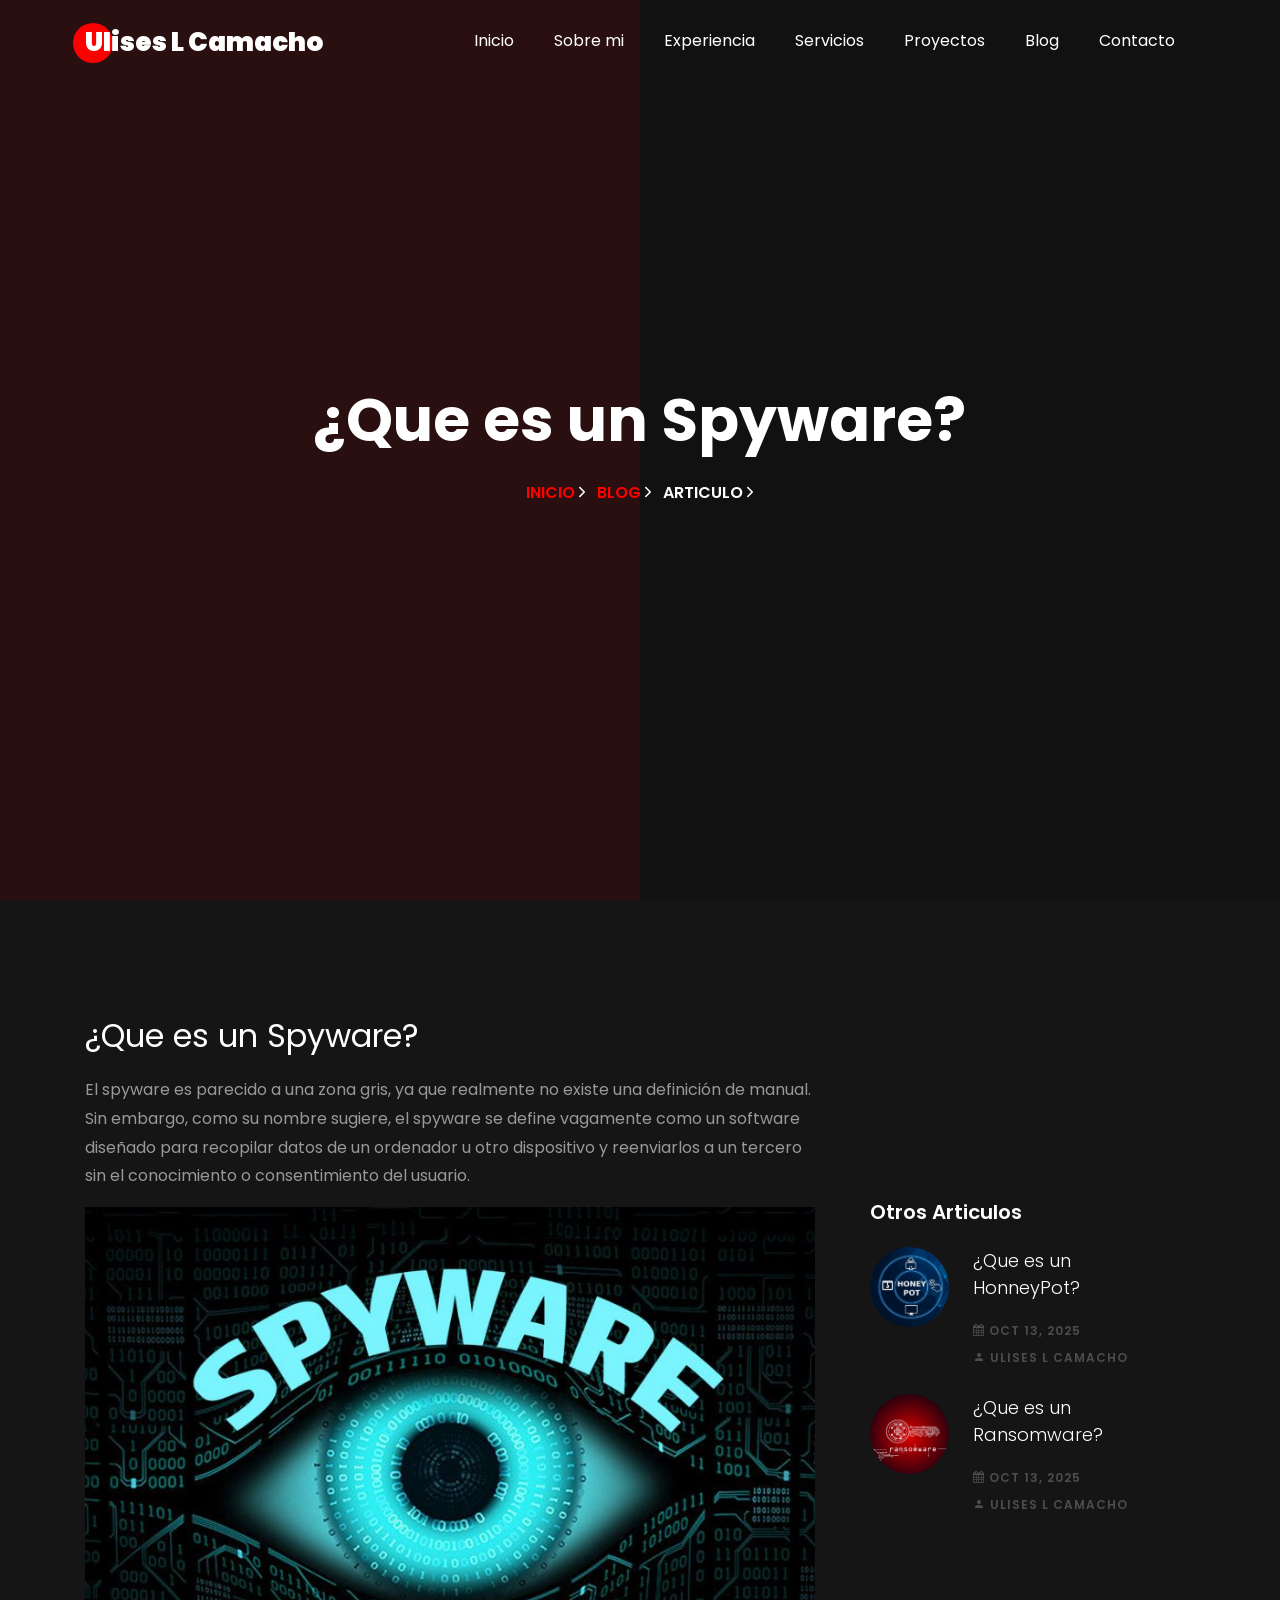
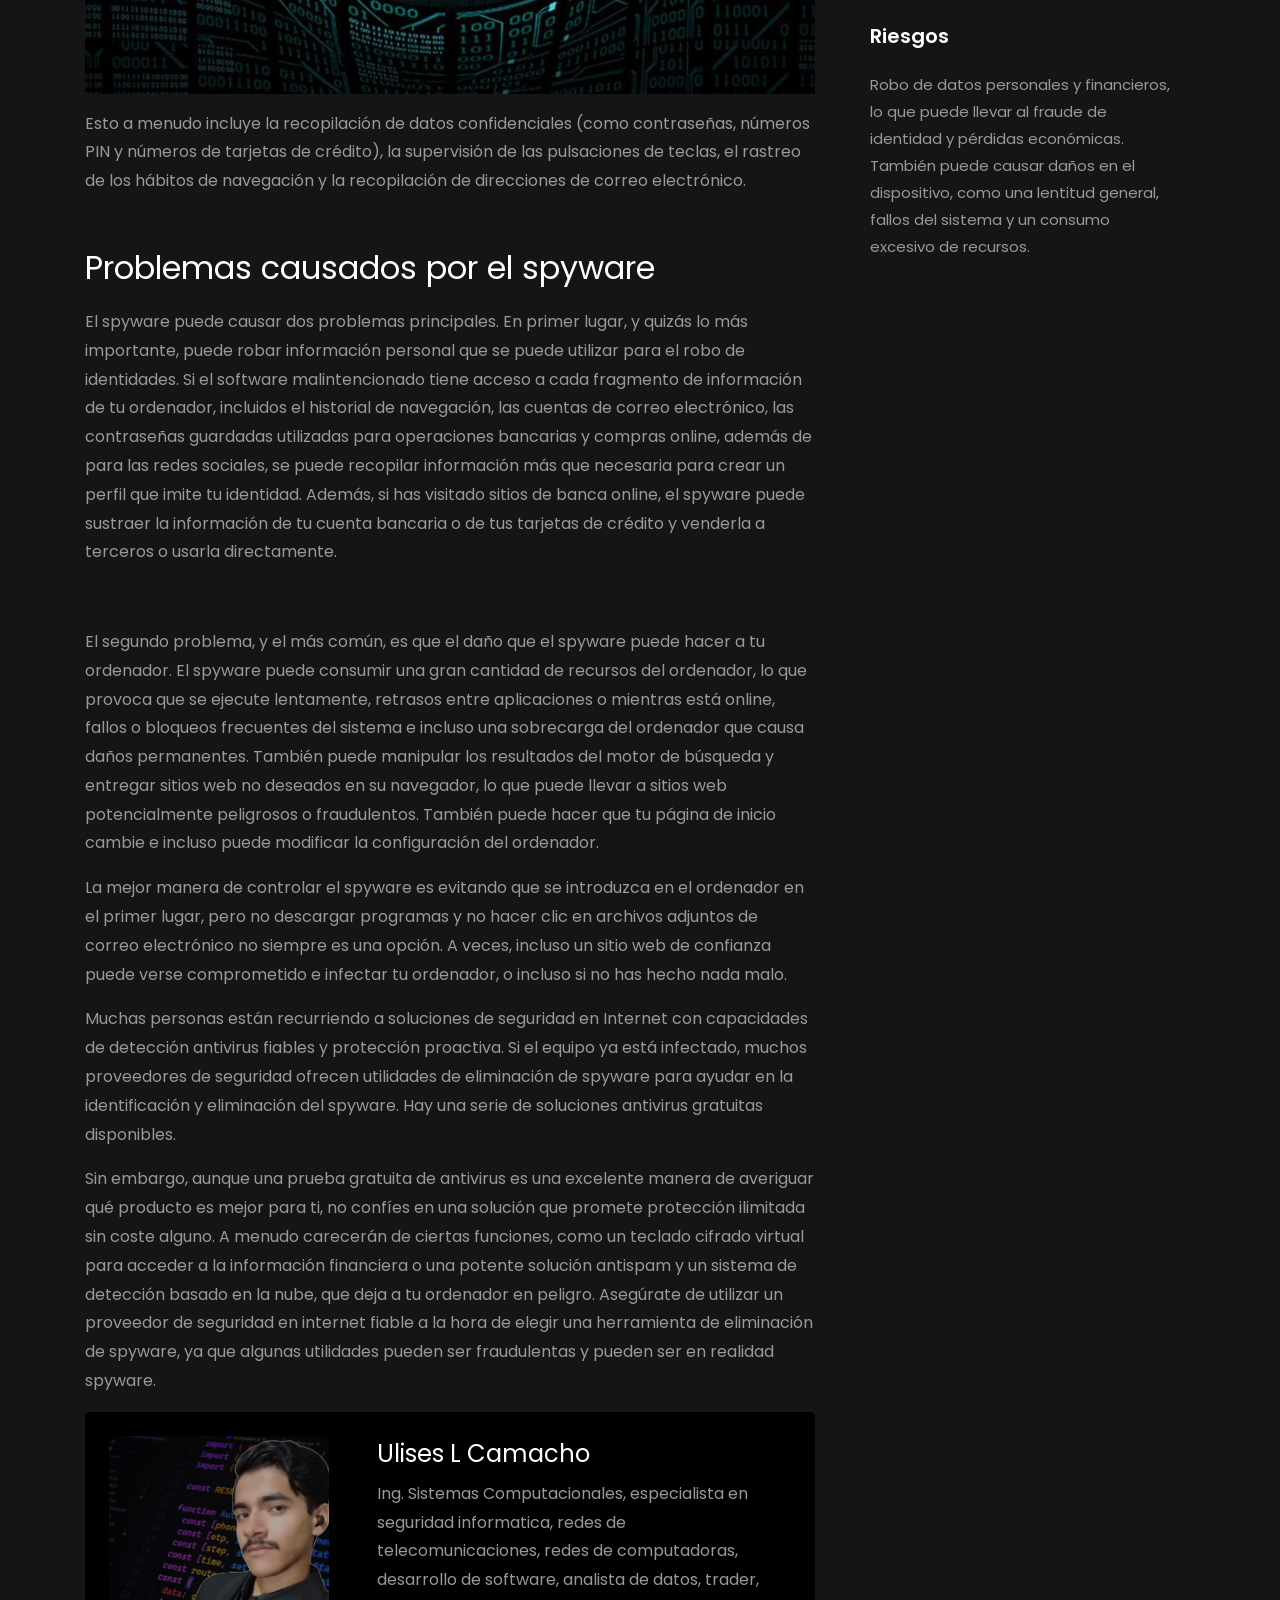
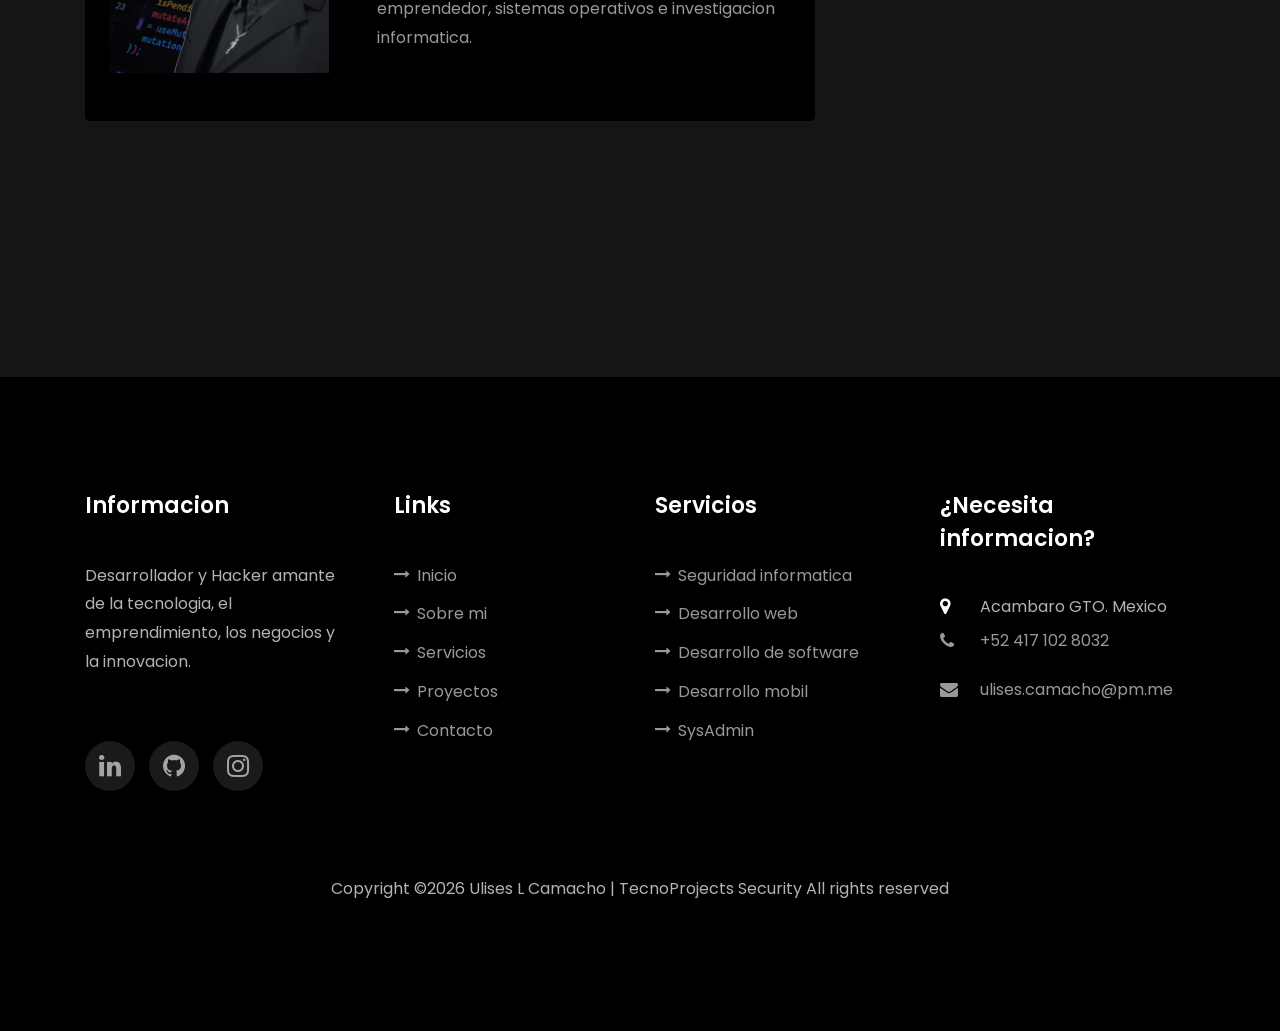
<file: spyware.html>
<!DOCTYPE html>
<html lang="en">
  <head>
    <title>ULC | Spyware</title>
    <meta charset="utf-8">
    <meta name="viewport" content="width=device-width, initial-scale=1, shrink-to-fit=no">
    <meta name="description" content="Articulo UlisesLC">  
    <meta name="author" content="Ulises L Camacho">
    <meta name="robots" content="index, follow">
    <meta name="google-site-verification" content="your-google-site-verification-code">
    <meta name="keywords" content="Tec, Tech, TecnoProjects, projects, proyectos, portafolio, digital, technology, tecnologia, dev, developer, programmer, software, development, programador, programadores, programas, desarrollo, web, mobile, movil, desktop, escritorio, windows, linux, mac, ios, android, ulises, ulisescamacho, uliseslcamacho, uliseslc, programador, hacker, auditor, desarrollador, redes, cisco, oscp">
    
    <link href="https://fonts.googleapis.com/css?family=Poppins:100,200,300,400,500,600,700,800,900" rel="stylesheet">
    <link rel="stylesheet" href="css/open-iconic-bootstrap.min.css">
    <link rel="stylesheet" href="css/animate.css">    
    <link rel="stylesheet" href="css/owl.carousel.min.css">
    <link rel="stylesheet" href="css/owl.theme.default.min.css">
    <link rel="stylesheet" href="css/magnific-popup.css">
    <link rel="stylesheet" href="css/aos.css">
    <link rel="stylesheet" href="css/ionicons.min.css">   
    <link rel="stylesheet" href="css/flaticon.css">
    <link rel="stylesheet" href="css/icomoon.css">
    <link rel="stylesheet" href="css/style.css">
    <link rel="icon" type="image/ico" href="images/icn.ico">
    <link href="https://fonts.googleapis.com/css?family=Raleway:400,500,600,700" rel="stylesheet">
  </head>
  <body data-spy="scroll" data-target=".site-navbar-target" data-offset="300">
	  
	  
    <nav class="navbar navbar-expand-lg navbar-dark ftco_navbar ftco-navbar-light site-navbar-target" id="ftco-navbar">
      <div class="container">
        <a class="navbar-brand" href="index.html"><span>U</span>lises L Camacho</a>
        <button class="navbar-toggler js-fh5co-nav-toggle fh5co-nav-toggle" type="button" data-toggle="collapse" data-target="#ftco-nav" aria-controls="ftco-nav" aria-expanded="false" aria-label="Toggle navigation">
          <span class="oi oi-menu"></span> Menu
        </button>

        <div class="collapse navbar-collapse" id="ftco-nav">
          <ul class="navbar-nav nav ml-auto">
            <li class="nav-item"><a href="index.html#home-section" class="nav-link"><span>Inicio</span></a></li>
            <li class="nav-item"><a href="index.html#about-section" class="nav-link"><span>Sobre mi</span></a></li>
            <li class="nav-item"><a href="index.html#resume-section" class="nav-link"><span>Experiencia</span></a></li>
            <li class="nav-item"><a href="index.html#services-section" class="nav-link"><span>Servicios</span></a></li>
            <li class="nav-item"><a href="index.html#projects-section" class="nav-link"><span>Proyectos</span></a></li>
            <li class="nav-item"><a href="index.html#blog-section" class="nav-link"><span>Blog</span></a></li>
            <li class="nav-item"><a href="index.html#contact-section" class="nav-link"><span>Contacto</span></a></li>
          </ul>
        </div>
      </div>
    </nav>
	  <div class="hero-wrap js-fullheight">
      <div class="overlay"></div>
      <div class="container">
        <div class="row no-gutters slider-text js-fullheight justify-content-center align-items-center">
          <div class="col-lg-10 ftco-animate d-flex align-items-center">
          	<div class="text text-center">
          		<h1 class="mb-3 bread">¿Que es un Spyware?</h1>
	            <p class="breadcrumbs"><span class="mr-2"><a href="index.html">Inicio <i class="ion-ios-arrow-forward"></i></a></span> <span class="mr-2"><a href="blog.html">Blog <i class="ion-ios-arrow-forward"></i></a></span> <span>Articulo <i class="ion-ios-arrow-forward"></i></span></p>
            </div>
          </div>
        </div>
      </div>
    </div>
		
		<section class="ftco-section">
      <div class="container">
        <div class="row">
          <div class="col-lg-8 ftco-animate">
            <h2 class="mb-3">¿Que es un Spyware?</h2>
            <p>El spyware es parecido a una zona gris, ya que realmente no existe una definición de manual. Sin embargo, como su nombre sugiere, el spyware se define vagamente como un software diseñado para recopilar datos de un ordenador u otro dispositivo y reenviarlos a un tercero sin el conocimiento o consentimiento del usuario.</p>
            <p>
              <img src="images/spyware.jpg" alt="" class="img-fluid">
            </p>
            <p>Esto a menudo incluye la recopilación de datos confidenciales (como contraseñas, números PIN y números de tarjetas de crédito), la supervisión de las pulsaciones de teclas, el rastreo de los hábitos de navegación y la recopilación de direcciones de correo electrónico.</p>
            <h2 class="mb-3 mt-5">Problemas causados por el spyware</h2>
            <p>El spyware puede causar dos problemas principales. En primer lugar, y quizás lo más importante, puede robar información personal que se puede utilizar para el robo de identidades. Si el software malintencionado tiene acceso a cada fragmento de información de tu ordenador, incluidos el historial de navegación, las cuentas de correo electrónico, las contraseñas guardadas utilizadas para operaciones bancarias y compras online, además de para las redes sociales, se puede recopilar información más que necesaria para crear un perfil que imite tu identidad. Además, si has visitado sitios de banca online, el spyware puede sustraer la información de tu cuenta bancaria o de tus tarjetas de crédito y venderla a terceros o usarla directamente.</p>
            <p>
              <br>
            </p>
            <p>El segundo problema, y el más común, es que el daño que el spyware puede hacer a tu ordenador. El spyware puede consumir una gran cantidad de recursos del ordenador, lo que provoca que se ejecute lentamente, retrasos entre aplicaciones o mientras está online, fallos o bloqueos frecuentes del sistema e incluso una sobrecarga del ordenador que causa daños permanentes. También puede manipular los resultados del motor de búsqueda y entregar sitios web no deseados en su navegador, lo que puede llevar a sitios web potencialmente peligrosos o fraudulentos. También puede hacer que tu página de inicio cambie e incluso puede modificar la configuración del ordenador.</p>
            <p>La mejor manera de controlar el spyware es evitando que se introduzca en el ordenador en el primer lugar, pero no descargar programas y no hacer clic en archivos adjuntos de correo electrónico no siempre es una opción. A veces, incluso un sitio web de confianza puede verse comprometido e infectar tu ordenador, o incluso si no has hecho nada malo.</p>
            <p>Muchas personas están recurriendo a soluciones de seguridad en Internet con capacidades de detección antivirus fiables y protección proactiva. Si el equipo ya está infectado, muchos proveedores de seguridad ofrecen utilidades de eliminación de spyware para ayudar en la identificación y eliminación del spyware. Hay una serie de soluciones antivirus gratuitas disponibles.</p>
            <p> Sin embargo, aunque una prueba gratuita de antivirus es una excelente manera de averiguar qué producto es mejor para ti, no confíes en una solución que promete protección ilimitada sin coste alguno. A menudo carecerán de ciertas funciones, como un teclado cifrado virtual para acceder a la información financiera o una potente solución antispam y un sistema de detección basado en la nube, que deja a tu ordenador en peligro. Asegúrate de utilizar un proveedor de seguridad en internet fiable a la hora de elegir una herramienta de eliminación de spyware, ya que algunas utilidades pueden ser fraudulentas y pueden ser en realidad spyware.</p>
            
            <div class="about-author d-flex p-4 bg-light">
              <div class="bio mr-5">
                <img src="images/about.jpg" alt="Image placeholder" class="img-fluid mb-4">
              </div>
              <div class="desc">
                <h3>Ulises L Camacho</h3>
                <p>Ing. Sistemas Computacionales, especialista en seguridad informatica, redes de telecomunicaciones, redes de computadoras, desarrollo de software, analista de datos, trader, emprendedor, sistemas operativos e investigacion informatica.</p>
              </div>
            </div>


            <div class="pt-5 mt-5">
              <ul class="comment-list">
              </ul>
              <!-- END comment-list -->
              
              <div class="comment-form-wrap pt-5">
                <form action="#" class="eee">
                </form>
              </div>
            </div>

          </div> <!-- .col-md-8 -->
          <div class="col-lg-4 sidebar ftco-animate">
            <div class="sidebar-box">
              <form action="#" class="seee">
              </form>
            </div>
            <div class="sidebar-box ftco-animate">
            	
            </div>

            <div class="sidebar-box ftco-animate">
              <h3 class="heading-sidebar">Otros Articulos</h3>
              <div class="block-21 mb-4 d-flex">
                <a class="blog-img mr-4" style="background-image: url(images/hp.jpg);"></a>
                <div class="text">
                  <h3 class="heading"><a href="honneypot.html">¿Que es un HonneyPot?</a></h3>
                  <div class="meta">
                    <div><a href="#"><span class="icon-calendar"></span> Oct 13, 2025</a></div>
                    <div><a href="#"><span class="icon-person"></span> Ulises L Camacho</a></div>
                  </div>
                </div>
              </div>
              <div class="block-21 mb-4 d-flex">
                <a class="blog-img mr-4" style="background-image: url(images/rns.jpg);"></a>
                <div class="text">
                  <h3 class="heading"><a href="ransomware.html">¿Que es un Ransomware?</a></h3>
                  <div class="meta">
                    <div><a href="#"><span class="icon-calendar"></span> Oct 13, 2025</a></div>
                    <div><a href="#"><span class="icon-person"></span> Ulises L Camacho</a></div>
                  </div>
                </div>
              </div>
              <div class="eee">
              </div>
            </div>
            <div class="sidebar-box ftco-animate">
              <h3 class="heading-sidebar">Riesgos</h3>
              <p>Robo de datos personales y financieros, lo que puede llevar al fraude de identidad y pérdidas económicas. También puede causar daños en el dispositivo, como una lentitud general, fallos del sistema y un consumo excesivo de recursos.</p>
            </div>
          </div>

        </div>
      </div>
    </section> <!-- .section -->

    <footer class="ftco-footer ftco-section">
      <div class="container">
        <div class="row mb-5">
          <div class="col-md">
            <div class="ftco-footer-widget mb-4">
              <h2 class="ftco-heading-2">Informacion</h2>
              <p>Desarrollador y Hacker amante de la tecnologia, el emprendimiento, los negocios y la innovacion.</p>
              <ul class="ftco-footer-social list-unstyled float-md-left float-lft mt-5">
                <li class="ftco-animate"><a href="https://www.linkedin.com/in/uliseslcamacho/" target="_blank"><span class="icon-linkedin"></span></a></li>
                <li class="ftco-animate"><a href="https://github.com/Mr-TechX" target="_blank"><span class="icon-github"></span></a></li>
                <li class="ftco-animate"><a href="https://www.instagram.com/Ulises__Camacho" target="_blank"><span class="icon-instagram"></span></a></li>
              </ul>
            </div>
          </div>
          <div class="col-md">
            <div class="ftco-footer-widget mb-4 ml-md-4">
              <h2 class="ftco-heading-2">Links</h2>
              <ul class="list-unstyled">
                <li><a href="#home-section"><span class="icon-long-arrow-right mr-2"></span>Inicio</a></li>
                <li><a href="#about-section"><span class="icon-long-arrow-right mr-2"></span>Sobre mi</a></li>
                <li><a href="#services-section"><span class="icon-long-arrow-right mr-2"></span>Servicios</a></li>
                <li><a href="#projects-section"><span class="icon-long-arrow-right mr-2"></span>Proyectos</a></li>
                <li><a href="#contact-section"><span class="icon-long-arrow-right mr-2"></span>Contacto</a></li>
              </ul>
            </div>
          </div>
          <div class="col-md">
             <div class="ftco-footer-widget mb-4">
              <h2 class="ftco-heading-2">Servicios</h2>
              <ul class="list-unstyled">
                <li><a href="#"><span class="icon-long-arrow-right mr-2"></span>Seguridad informatica</a></li>
                <li><a href="#"><span class="icon-long-arrow-right mr-2"></span>Desarrollo web</a></li>
                <li><a href="#"><span class="icon-long-arrow-right mr-2"></span>Desarrollo de software</a></li>
                <li><a href="#"><span class="icon-long-arrow-right mr-2"></span>Desarrollo mobil</a></li>
                <li><a href="#"><span class="icon-long-arrow-right mr-2"></span>SysAdmin</a></li>
              </ul>
            </div>
          </div>
          <div class="col-md">
            <div class="ftco-footer-widget mb-4">
              <h2 class="ftco-heading-2">¿Necesita informacion?</h2>
              <div class="block-23 mb-3">
                <ul>
                  <li><span class="icon icon-map-marker"></span><span class="text">Acambaro GTO. Mexico</span></li>
                  <li><a href="#"><span class="icon icon-phone"></span><span class="text">+52 417 102 8032</span></a></li>
                  <li><a href="#"><span class="icon icon-envelope"></span><span class="text">ulises.camacho@pm.me</span></a></li>
                </ul>
              </div>
            </div>
          </div>
        </div>
        <div class="row">
          <div class="col-md-12 text-center">

            <p>
  Copyright &copy;<script>document.write(new Date().getFullYear());</script> Ulises L Camacho | <a href="https://tecnoprojects-security.vercel.app/" target="_blank">TecnoProjects Security</a> All rights reserved
  </p>
          </div>
        </div>
      </div>
    </footer>
    
  

  <!-- loader -->
  <div id="ftco-loader" class="show fullscreen"><svg class="circular" width="48px" height="48px"><circle class="path-bg" cx="24" cy="24" r="22" fill="none" stroke-width="4" stroke="#eeeeee"/><circle class="path" cx="24" cy="24" r="22" fill="none" stroke-width="4" stroke-miterlimit="10" stroke="#F96D00"/></svg></div>


  <script src="js/jquery.min.js"></script>
  <script src="js/jquery-migrate-3.0.1.min.js"></script>
  <script src="js/popper.min.js"></script>
  <script src="js/bootstrap.min.js"></script>
  <script src="js/jquery.easing.1.3.js"></script>
  <script src="js/jquery.waypoints.min.js"></script>
  <script src="js/jquery.stellar.min.js"></script>
  <script src="js/owl.carousel.min.js"></script>
  <script src="js/jquery.magnific-popup.min.js"></script>
  <script src="js/aos.js"></script>
  <script src="js/jquery.animateNumber.min.js"></script>
  <script src="js/scrollax.min.js"></script>
  
  <script src="js/main.js"></script>
    
  </body>
</html>
</file>
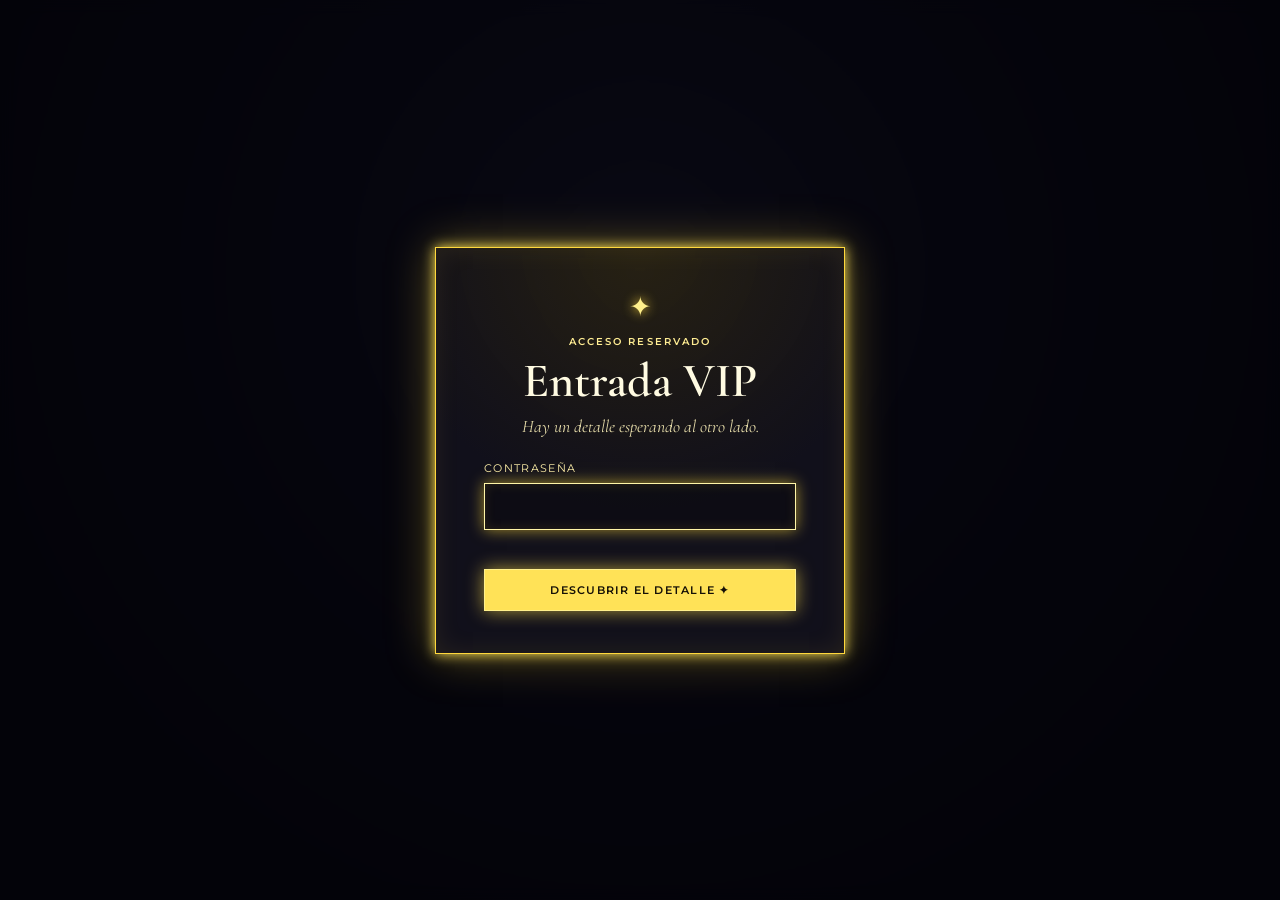
<file: YellowFlowers/private.html>
<!doctype html>
<html lang="es">
  <head>
    <meta charset="UTF-8" />
    <meta name="viewport" content="width=device-width, initial-scale=1.0" />
    <meta name="theme-color" content="#08070d" />
    <title>Acceso VIP</title>
    <link rel="stylesheet" href="style.css" />
    <link rel="icon" type="image/ico" href="assets/yellow-rose-neon.png" />
  </head>
  <body>
    <main id="private-content" class="site-shell private-content" hidden>
      <section class="message-card private-message" aria-label="Mensaje para Mariana">
        <span class="card-sparkle">✦</span>
        <div>
          <h1>PARA MARIANA</h1>
          <p>Yo sé que no es lo mismo que un ramo real, pero estas durarán para siempre. La intención es lo que cuenta.<br> por si el que te gusta no se acordo jeje</p>
        </div>
        <span class="card-sparkle">✦</span>
      </section>
      <section class="garden" aria-label="Ramo de rosas amarillas para Mariana">
        <div class="stars" aria-hidden="true"></div><div class="bouquet-glow" aria-hidden="true"></div>
        <div id="bouquet" class="bouquet"></div>
      </section>
      <p id="status" class="status">Un detalle reservado para ti…</p>
    </main>
    <div id="vip-modal" class="login-overlay is-open" aria-hidden="false">
      <section class="login-card" role="dialog" aria-modal="true" aria-labelledby="login-title">
        <span class="login-flower" aria-hidden="true">✦</span>
        <p class="login-kicker">Acceso reservado</p>
        <h1 id="login-title">Entrada VIP</h1>
        <p class="login-copy">Hay un detalle esperando al otro lado.</p>
        <form id="vip-form" novalidate>
          <label for="vip-password">Contraseña</label>
          <input id="vip-password" name="password" type="password" autocomplete="current-password" required autofocus />
          <p id="login-error" class="login-error" role="alert"></p>
          <button class="login-submit" type="submit">Descubrir el detalle ✦</button>
        </form>
      </section>
    </div>
    <script src="private-access.js"></script>
  </body>
</html>
</file>
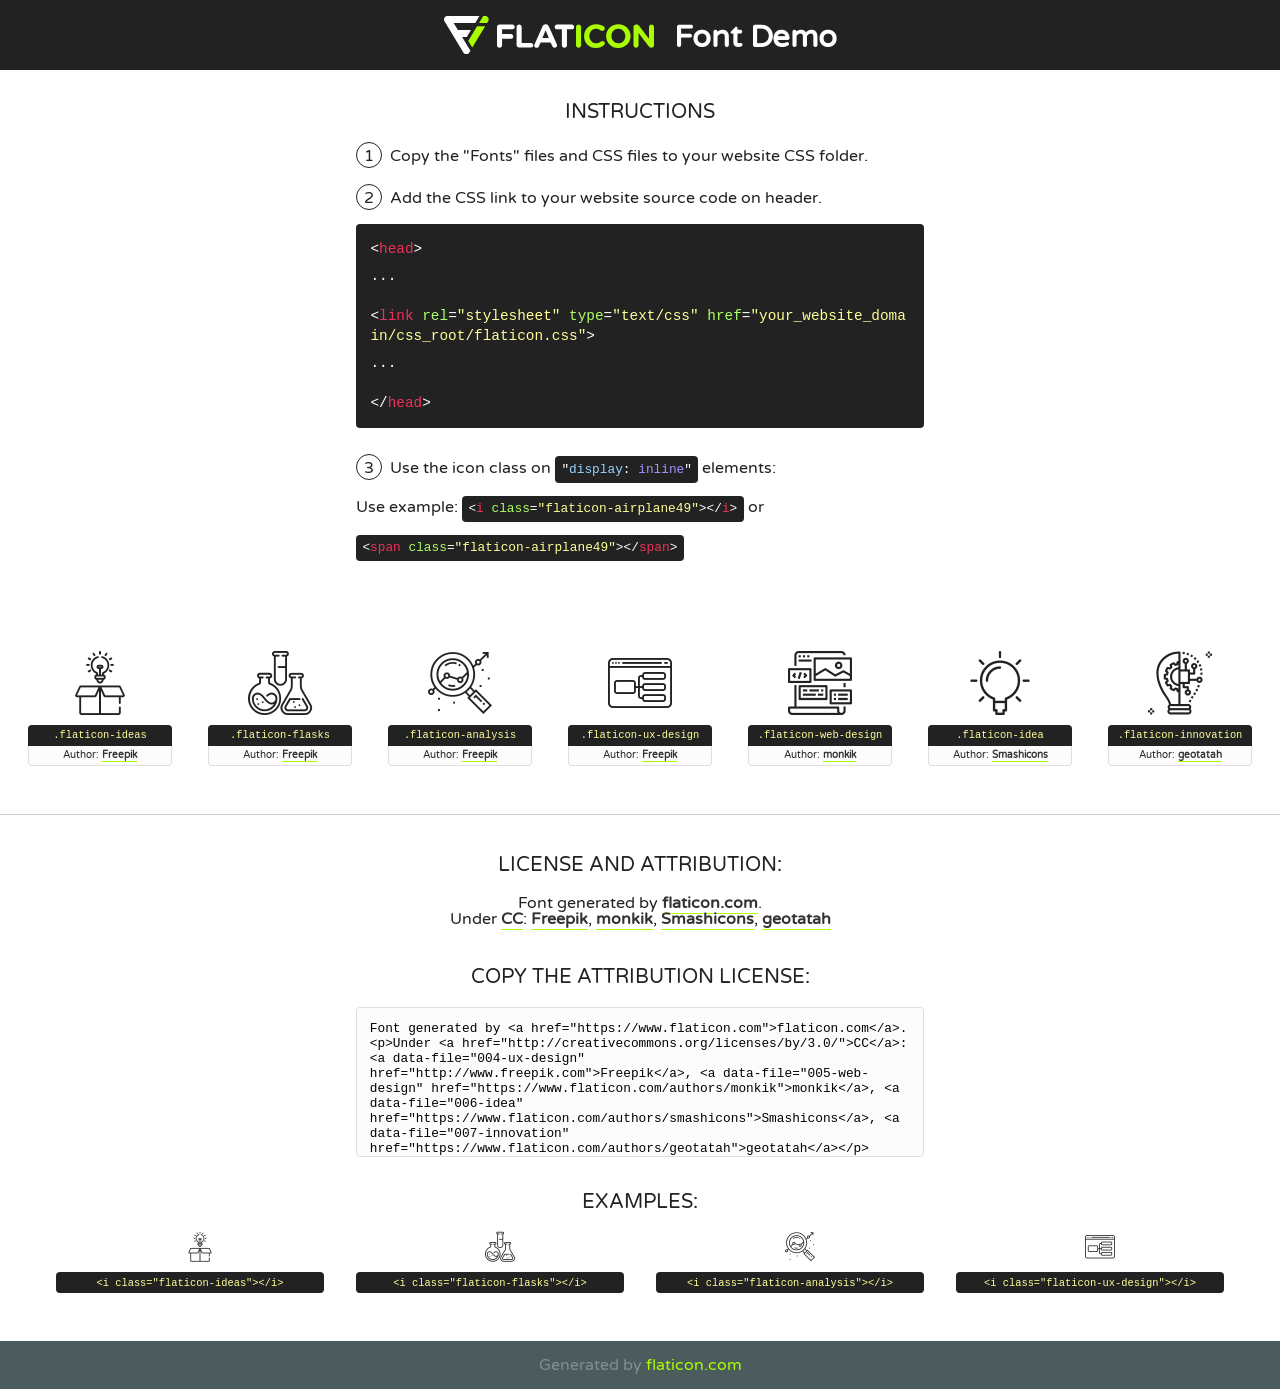
<file: fonts/flaticon/font/flaticon.html>
<!DOCTYPE html>
<!--
  Flaticon icon font: Flaticon
  Creation date: 20/03/2019 02:18
-->
<html>
<!DOCTYPE html>
<html>

<head>
    <title>Flaticon WebFont</title>
    <link href="http://fonts.googleapis.com/css?family=Varela+Round" rel="stylesheet" type="text/css" />
    <link rel="stylesheet" type="text/css" href="flaticon.css">
    <meta charset="UTF-8">
    <style>
    html, body, div, span, applet, object, iframe,
    h1, h2, h3, h4, h5, h6, p, blockquote, pre,
    a, abbr, acronym, address, big, cite, code,
    del, dfn, em, img, ins, kbd, q, s, samp,
    small, strike, strong, sub, sup, tt, var,
    b, u, i, center,
    dl, dt, dd, ol, ul, li,
    fieldset, form, label, legend,
    table, caption, tbody, tfoot, thead, tr, th, td,
    article, aside, canvas, details, embed, 
    figure, figcaption, footer, header, hgroup, 
    menu, nav, output, ruby, section, summary,
    time, mark, audio, video {
        margin: 0;
        padding: 0;
        border: 0;
        font-size: 100%;
        font: inherit;
        vertical-align: baseline;
    }
    /* HTML5 display-role reset for older browsers */
    article, aside, details, figcaption, figure, 
    footer, header, hgroup, menu, nav, section {
        display: block;
    }
    body {
        line-height: 1;
    }
    ol, ul {
        list-style: none;
    }
    blockquote, q {
        quotes: none;
    }
    blockquote:before, blockquote:after,
    q:before, q:after {
        content: '';
        content: none;
    }
    table {
        border-collapse: collapse;
        border-spacing: 0;
    }
    body {
        font-family: 'Varela Round', Helvetica, Arial, sans-serif;
        font-size: 16px;
        color: #222;
    }
    a {
        color: #333;
        border-bottom: 1px solid #a9fd00;
        font-weight: bold;
        text-decoration: none;
    }
    * {
        -moz-box-sizing: border-box;
        -webkit-box-sizing: border-box;
        box-sizing: border-box;
        margin: 0;
        padding: 0;
    }
    [class^="flaticon-"]:before, [class*=" flaticon-"]:before, [class^="flaticon-"]:after, [class*=" flaticon-"]:after {
        font-family: Flaticon;
        font-size: 30px;
        font-style: normal;
        margin-left: 20px;
        color: #333;
    }
    .wrapper {
        max-width: 600px;
        margin: auto;
        padding: 0 1em;
    }
    .title {
        font-size: 1.25em;
        text-align: center;
        margin-bottom: 1em;
        text-transform: uppercase;
    }
    header {
        text-align: center;
        background-color: #222;
        color: #fff;
        padding: 1em;
    }
    header .logo {
        width: 210px;
        height: 38px;
        display: inline-block;
        vertical-align: middle;
        margin-right: 1em;
        border: none;
    }
    header strong {
        font-size: 1.95em;
        font-weight: bold;
        vertical-align: middle;
        margin-top: 5px;
        display: inline-block;
    }
    .demo {
        margin: 2em auto;
        line-height: 1.25em;
    }
    .demo ul li {
        margin-bottom: 1em;
    }
    .demo ul li .num {
        color: #222;
        border-radius: 20px;
        display: inline-block;
        width: 26px;
        padding: 3px;
        height: 26px;
        text-align: center;
        margin-right: 0.5em;
        border: 1px solid #222;
    }
    .demo ul li code {
        background-color: #222;
        border-radius: 4px;
        padding: 0.25em 0.5em;
        display: inline-block;
        color: #fff;
        font-family: Consolas,Monaco,Lucida Console,Liberation Mono,DejaVu Sans Mono,Bitstream Vera Sans Mono,Courier New, monospace;
        font-weight: lighter;
        margin-top: 1em;
        font-size: 0.8em;
        word-break: break-all;
    }
    .demo ul li code.big {
        padding: 1em;
        font-size: 0.9em;
    }
    .demo ul li code .red {
        color: #EF3159;
    }
    .demo ul li code .green {
        color: #ACFF65;
    }
    .demo ul li code .yellow {
        color: #FFFF99;
    }
    .demo ul li code .blue {
        color: #99D3FF;
    }
    .demo ul li code .purple {
        color: #A295FF;
    }
    .demo ul li code .dots {
        margin-top: 0.5em;
        display: block;
    }
    #glyphs {
        border-bottom: 1px solid #ccc;
        padding: 2em 0;
        text-align: center;
    }
    .glyph {
        display: inline-block;
        width: 9em;
        margin: 1em;
        text-align: center;
        vertical-align: top;
        background: #FFF;
    }
    .glyph .glyph-icon {
        padding: 10px;
        display: block;
        font-family:"Flaticon";
        font-size: 64px;
        line-height: 1;
    }
    .glyph .glyph-icon:before {
        font-size: 64px;
        color: #222;
        margin-left: 0;
    }
    .class-name {
        font-size: 0.65em;
        background-color: #222;
        color: #fff;
        border-radius: 4px 4px 0 0;
        padding: 0.5em;
        color: #FFFF99;
        font-family: Consolas,Monaco,Lucida Console,Liberation Mono,DejaVu Sans Mono,Bitstream Vera Sans Mono,Courier New, monospace;
    }
    .author-name {
        font-size: 0.6em;
        background-color: #fcfcfd;
        border: 1px solid #DEDEE4;
        border-top: 0;
        border-radius: 0 0 4px 4px;
        padding: 0.5em;
    }
    .class-name:last-child {
        font-size: 10px;
        color:#888;
    }
    .class-name:last-child a {
        font-size: 10px;
        color:#555;
    }
    .class-name:last-child a:hover {
        color:#a9fd00;
    }
    .glyph > input {
        display: block;
        width: 100px;
        margin: 5px auto;
        text-align: center;
        font-size: 12px;
        cursor: text;
    }
    .glyph > input.icon-input {
        font-family:"Flaticon";
        font-size: 16px;
        margin-bottom: 10px;
    }
    .attribution .title {
        margin-top: 2em;
    }
    .attribution textarea {
        background-color: #fcfcfd;
        padding: 1em;
        border: none;
        box-shadow: none;
        border: 1px solid #DEDEE4;
        border-radius: 4px;
        resize: none;
        width: 100%;
        height: 150px;
        font-size: 0.8em;
        font-family: Consolas,Monaco,Lucida Console,Liberation Mono,DejaVu Sans Mono,Bitstream Vera Sans Mono,Courier New, monospace;
        -webkit-appearance: none;
    }
    .iconsuse {
        margin: 2em auto;
        text-align: center;
        max-width: 1200px;
    }
    .iconsuse:after {
        content: '';
        display: table;
        clear: both;
    }
    .iconsuse .image {
        float: left;
        width: 25%;
        padding: 0 1em;
    }
    .iconsuse .image p {
        margin-bottom: 1em;
    }
    .iconsuse .image span {
        display: block;
        font-size: 0.65em;
        background-color: #222;
        color: #fff;
        border-radius: 4px;
        padding: 0.5em;
        color: #FFFF99;
        margin-top: 1em;
        font-family: Consolas,Monaco,Lucida Console,Liberation Mono,DejaVu Sans Mono,Bitstream Vera Sans Mono,Courier New, monospace;
    }
    #footer {
        text-align: center;
        background-color: #4C5B5C;
        color: #7c9192;
        padding: 1em;
    }
    #footer a {
        border: none;
        color: #a9fd00;
        font-weight: normal;
    }
    @media (max-width: 960px) {
        .iconsuse .image {
            width: 50%;
        }
    }
    @media (max-width: 560px) {
        .iconsuse .image {
            width: 100%;
        }
    }
    </style>
</head>

<body class="characters-off">

    <header>
        <a href="https://www.flaticon.com" target="_blank" class="logo">
            <svg version="1.1" xmlns="http://www.w3.org/2000/svg" xmlns:xlink="http://www.w3.org/1999/xlink" xmlns:a="http://ns.adobe.com/AdobeSVGViewerExtensions/3.0/" viewBox="0 0 560.875 102.036" enable-background="new 0 0 560.875 102.036" xml:space="preserve">
                <defs>
                </defs>
                <g>
                    <g class="letters">
                        <path fill="#ffffff" d="M141.596,29.675c0-3.777,2.985-6.767,6.764-6.767h34.438c3.426,0,6.15,2.728,6.15,6.15
                        c0,3.43-2.724,6.149-6.15,6.149h-27.674v13.091h23.719c3.429,0,6.151,2.724,6.151,6.15c0,3.43-2.723,6.149-6.151,6.149h-23.719
                        v17.574c0,3.773-2.986,6.761-6.764,6.761c-3.779,0-6.764-2.989-6.764-6.761V29.675z"></path>
                        <path fill="#ffffff" d="M193.844,29.149c0-3.781,2.985-6.767,6.764-6.767c3.776,0,6.763,2.985,6.763,6.767v42.957h25.039
                        c3.426,0,6.149,2.726,6.149,6.153c0,3.425-2.723,6.15-6.149,6.15h-31.802c-3.779,0-6.764-2.986-6.764-6.768V29.149z"></path>
                        <path fill="#ffffff" d="M241.891,75.71l21.438-48.407c1.492-3.341,4.215-5.357,7.906-5.357h0.792
                        c3.686,0,6.323,2.017,7.815,5.357l21.439,48.407c0.436,0.967,0.701,1.845,0.701,2.723c0,3.602-2.809,6.501-6.414,6.501
                        c-3.161,0-5.269-1.845-6.499-4.655l-4.132-9.661h-27.059l-4.301,10.102c-1.144,2.631-3.426,4.214-6.237,4.214
                        c-3.517,0-6.24-2.81-6.24-6.325C241.1,77.64,241.451,76.677,241.891,75.71z M279.932,58.666l-8.521-20.297l-8.526,20.297H279.932
                        z"></path>
                        <path fill="#ffffff" d="M314.864,35.387H301.86c-3.429,0-6.239-2.813-6.239-6.238c0-3.429,2.811-6.24,6.239-6.24h39.533
                        c3.426,0,6.237,2.811,6.237,6.24c0,3.425-2.811,6.238-6.237,6.238h-13.001v42.785c0,3.773-2.99,6.761-6.764,6.761
                        c-3.779,0-6.764-2.989-6.764-6.761V35.387z"></path>
                        <path fill="#A9FD00" d="M352.615,29.149c0-3.781,2.985-6.767,6.767-6.767c3.774,0,6.761,2.985,6.761,6.767v49.024
                        c0,3.773-2.987,6.761-6.761,6.761c-3.781,0-6.767-2.989-6.767-6.761V29.149z"></path>
                        <path fill="#A9FD00" d="M374.132,53.836v-0.179c0-17.481,13.178-31.801,32.065-31.801c9.22,0,15.459,2.458,20.557,6.238
                        c1.402,1.054,2.637,2.985,2.637,5.357c0,3.692-2.985,6.59-6.681,6.59c-1.845,0-3.071-0.702-4.044-1.319
                        c-3.776-2.813-7.729-4.393-12.562-4.393c-10.364,0-17.831,8.611-17.831,19.154v0.173c0,10.542,7.291,19.329,17.831,19.329
                        c5.715,0,9.492-1.756,13.359-4.834c1.049-0.874,2.458-1.491,4.039-1.491c3.429,0,6.325,2.813,6.325,6.236
                        c0,2.106-1.056,3.78-2.282,4.834c-5.539,4.834-12.036,7.733-21.878,7.733C387.572,85.464,374.132,71.493,374.132,53.836z"></path>
                        <path fill="#A9FD00" d="M433.009,53.836v-0.179c0-17.481,13.79-31.801,32.766-31.801c18.981,0,32.592,14.143,32.592,31.628v0.173
                        c0,17.483-13.785,31.807-32.769,31.807C446.625,85.464,433.009,71.32,433.009,53.836z M484.224,53.836v-0.179
                        c0-10.539-7.725-19.326-18.626-19.326c-10.893,0-18.449,8.611-18.449,19.154v0.173c0,10.542,7.73,19.329,18.626,19.329
                        C476.676,72.986,484.224,64.378,484.224,53.836z"></path>
                        <path fill="#A9FD00" d="M506.233,29.321c0-3.774,2.99-6.763,6.767-6.763h1.401c3.252,0,5.183,1.583,7.029,3.953l26.093,34.265
                        V29.059c0-3.692,2.99-6.677,6.681-6.677c3.683,0,6.671,2.985,6.671,6.677v48.934c0,3.78-2.987,6.765-6.764,6.765h-0.436
                        c-3.257,0-5.188-1.581-7.034-3.953l-27.056-35.492v32.944c0,3.687-2.985,6.676-6.678,6.676c-3.683,0-6.673-2.989-6.673-6.676
                        V29.321z"></path>
                    </g>
                    <g class="insignia">
                        <path fill="#ffffff" d="M48.372,56.137h12.517l11.156-18.537H37.186L25.688,18.539h57.825L94.668,0H9.271
                        C5.925,0,2.842,1.801,1.198,4.716c-1.644,2.907-1.593,6.482,0.134,9.343l50.38,83.501c1.678,2.781,4.689,4.476,7.938,4.476
                        c3.246,0,6.257-1.695,7.935-4.476l2.898-4.804L48.372,56.137z"></path>
                        <g class="i">
                            <path fill="#A9FD00" d="M93.575,18.539h0.031v0.004l21.652,0.004l2.705-4.488c1.727-2.861,1.778-6.436,0.133-9.343
                            C116.454,1.801,113.371,0,110.026,0h-5.294L93.575,18.539z"></path>
                            <polygon fill="#A9FD00" points="88.291,27.356 64.725,66.486 75.519,84.404 109.942,27.356"></polygon>
                        </g>
                    </g>
                </g>
            </svg>
        </a>
        <strong>Font Demo</strong>
    </header>


    <section class="demo wrapper">

        <p class="title">Instructions</p>

        <ul>
            <li>
                <span class="num">1</span>Copy the "Fonts" files and CSS files to your website CSS folder.
            </li>
            <li>
                <span class="num">2</span>Add the CSS link to your website source code on header.
                <code class="big">
                    &lt;<span class="red">head</span>&gt;
                    <br/><span class="dots">...</span>
                    <br/>&lt;<span class="red">link</span> <span class="green">rel</span>=<span class="yellow">"stylesheet"</span> <span class="green">type</span>=<span class="yellow">"text/css"</span> <span class="green">href</span>=<span class="yellow">"your_website_domain/css_root/flaticon.css"</span>&gt;
                    <br/><span class="dots">...</span>
                    <br/>&lt;/<span class="red">head</span>&gt;
                </code>
            </li>

            <li>
                <p>
                    <span class="num">3</span>Use the icon class on <code>"<span class="blue">display</span>:<span class="purple"> inline</span>"</code> elements:
                    <br />
                    Use example: <code>&lt;<span class="red">i</span> <span class="green">class</span>=<span class="yellow">&quot;flaticon-airplane49&quot;</span>&gt;&lt;/<span class="red">i</span>&gt;</code> or <code>&lt;<span class="red">span</span> <span class="green">class</span>=<span class="yellow">&quot;flaticon-airplane49&quot;</span>&gt;&lt;/<span class="red">span</span>&gt;</code>
            </li>
        </ul>

    </section>




   <section id="glyphs">          
    
      
        <div class="glyph"><div class="glyph-icon flaticon-ideas"></div>
            <div class="class-name">.flaticon-ideas</div>
            <div class="author-name">Author: <a data-file="001-ideas" href="http://www.freepik.com">Freepik</a> </div> 
        </div>        
        
        <div class="glyph"><div class="glyph-icon flaticon-flasks"></div>
            <div class="class-name">.flaticon-flasks</div>
            <div class="author-name">Author: <a data-file="002-flasks" href="http://www.freepik.com">Freepik</a> </div> 
        </div>        
        
        <div class="glyph"><div class="glyph-icon flaticon-analysis"></div>
            <div class="class-name">.flaticon-analysis</div>
            <div class="author-name">Author: <a data-file="003-analysis" href="http://www.freepik.com">Freepik</a> </div> 
        </div>        
        
        <div class="glyph"><div class="glyph-icon flaticon-ux-design"></div>
            <div class="class-name">.flaticon-ux-design</div>
            <div class="author-name">Author: <a data-file="004-ux-design" href="http://www.freepik.com">Freepik</a> </div> 
        </div>        
        
        <div class="glyph"><div class="glyph-icon flaticon-web-design"></div>
            <div class="class-name">.flaticon-web-design</div>
            <div class="author-name">Author: <a data-file="005-web-design" href="https://www.flaticon.com/authors/monkik">monkik</a> </div> 
        </div>        
        
        <div class="glyph"><div class="glyph-icon flaticon-idea"></div>
            <div class="class-name">.flaticon-idea</div>
            <div class="author-name">Author: <a data-file="006-idea" href="https://www.flaticon.com/authors/smashicons">Smashicons</a> </div> 
        </div>        
        
        <div class="glyph"><div class="glyph-icon flaticon-innovation"></div>
            <div class="class-name">.flaticon-innovation</div>
            <div class="author-name">Author: <a data-file="007-innovation" href="https://www.flaticon.com/authors/geotatah">geotatah</a> </div> 
        </div>        
        

    </section>



    <section class="attribution wrapper"   style="text-align:center;">

      <div class="title">License and attribution:</div><div class="attrDiv">Font generated by <a href="https://www.flaticon.com">flaticon.com</a>. <div><p>Under <a href="http://creativecommons.org/licenses/by/3.0/">CC</a>: <a data-file="004-ux-design" href="http://www.freepik.com">Freepik</a>, <a data-file="005-web-design" href="https://www.flaticon.com/authors/monkik">monkik</a>, <a data-file="006-idea" href="https://www.flaticon.com/authors/smashicons">Smashicons</a>, <a data-file="007-innovation" href="https://www.flaticon.com/authors/geotatah">geotatah</a></p>  </div>
      </div>
      <div class="title">Copy the Attribution License:</div>

    <textarea onclick="this.focus();this.select();">Font generated by &lt;a href=&quot;https://www.flaticon.com&quot;&gt;flaticon.com&lt;/a&gt;. <p>Under <a href="http://creativecommons.org/licenses/by/3.0/">CC</a>: <a data-file="004-ux-design" href="http://www.freepik.com">Freepik</a>, <a data-file="005-web-design" href="https://www.flaticon.com/authors/monkik">monkik</a>, <a data-file="006-idea" href="https://www.flaticon.com/authors/smashicons">Smashicons</a>, <a data-file="007-innovation" href="https://www.flaticon.com/authors/geotatah">geotatah</a></p>  
     </textarea>

    </section>

    <section class="iconsuse">

          <div class="title">Examples:</div>            
             
            <div class="image">
                <p>
                    <i class="glyph-icon flaticon-ideas"></i> 
                    <span>&lt;i class=&quot;flaticon-ideas&quot;&gt;&lt;/i&gt;</span>
                </p>
            </div>
            
            <div class="image">
                <p>
                    <i class="glyph-icon flaticon-flasks"></i> 
                    <span>&lt;i class=&quot;flaticon-flasks&quot;&gt;&lt;/i&gt;</span>
                </p>
            </div>
            
            <div class="image">
                <p>
                    <i class="glyph-icon flaticon-analysis"></i> 
                    <span>&lt;i class=&quot;flaticon-analysis&quot;&gt;&lt;/i&gt;</span>
                </p>
            </div>
            
            <div class="image">
                <p>
                    <i class="glyph-icon flaticon-ux-design"></i> 
                    <span>&lt;i class=&quot;flaticon-ux-design&quot;&gt;&lt;/i&gt;</span>
                </p>
            </div>
                       
        </div>
                            
    </section>

<div id="footer">
    <div>Generated by <a href="https://www.flaticon.com">flaticon.com</a>
    </div>
</div>



</body>
</html>
</file>
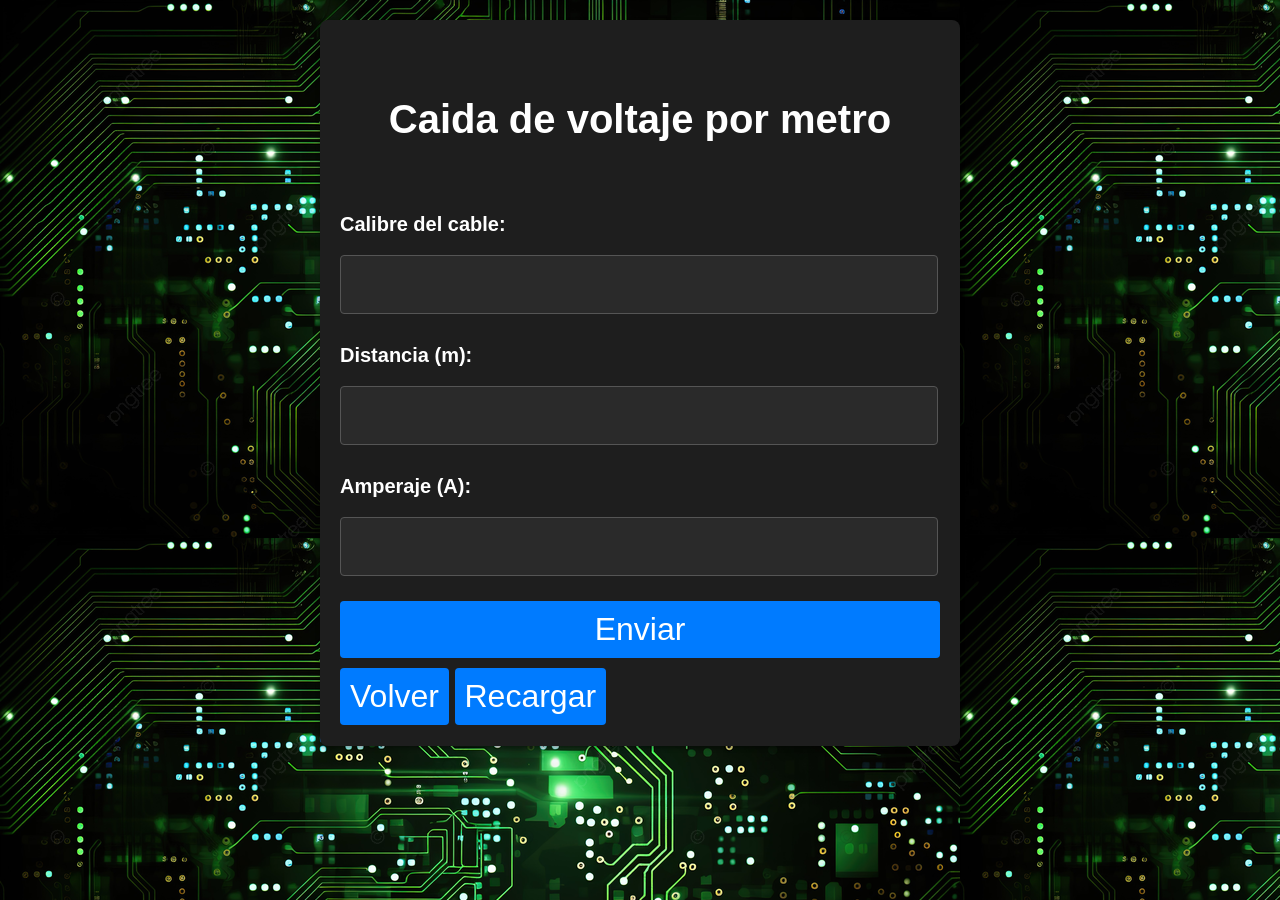
<file: last-version/volt-calc/calc/calc.html>
<!DOCTYPE html>
<html lang="es">
<head>
    <meta charset="UTF-8">
    <meta name="description" content="Calculadora de caida de voltaje basado e mentros, calibre y amperaje">
    <meta name="author" content="TechX">
    <meta name="viewport" content="width=device-width, initial-scale=1.0">
    <link rel="icon" type="image/ico" href="../img/icn.png">
    <link rel="stylesheet" href="style.css">
    <link rel="preconnect" href="https://fonts.googleapis.com">
    <link rel="preconnect" href="https://fonts.gstatic.com" crossorigin>
    <link href="https://fonts.googleapis.com/css2?family=Anton&display=swap" rel="stylesheet">
    <title>Calculadora</title>
</head>
<body>
    <div class="container">
        <h1>Caida de voltaje por metro</h1>
        <form id="cableForm">
            <div class="form-group">
                <label for="calibre">Calibre del cable:</label>
                <input type="number" id="calibre" name="calibre" required>
            </div>
            <div class="form-group">
                <label for="distancia">Distancia (m):</label>
                <input type="number" id="distancia" name="distancia" required>
            </div>
            <div class="form-group">
                <label for="amperaje">Amperaje (A):</label>
                <input type="number" id="amperaje" name="amperaje" required>
            </div>
            <!-- <div class="form-group">
                <label for="voltaje">Voltaje (V):</label>
                <input type="number" id="voltaje" name="voltaje" required>
            </div> -->
            <button type="button" onclick="mostrarDatos()">Enviar</button>
        </form>

        <div id="output" class="output" style="display: none;"></div>
        <button type="button" onclick="redireccionar()">Volver</button>
        <button type="button" onclick="recargar()">Recargar</button>
    </div>

    <script src="code.js"></script>
</body>
</html>
</file>
<file: css/flaticon.css>
/*
  	Flaticon icon font: Flaticon
  	Creation date: 04/01/2019 13:45
  	*/


@font-face {
  font-family: "Flaticon";
  src: url("../fonts/flaticon/font/Flaticon.eot");
  src: url("../fonts/flaticon/font/Flaticon.eot?#iefix") format("embedded-opentype"),
       url("../fonts/flaticon/font/Flaticon.woff") format("woff"),
       url("../fonts/flaticon/font/Flaticon.ttf") format("truetype"),
       url("../fonts/flaticon/font/Flaticon.svg#Flaticon") format("svg");
  font-weight: normal;
  font-style: normal;
}

@media screen and (-webkit-min-device-pixel-ratio:0) {
  @font-face {
    font-family: "Flaticon";
    src: url("../fonts/flaticon/font/Flaticon.svg#Flaticon") format("svg");
  }
}

[class^="flaticon-"]:before, [class*=" flaticon-"]:before,
[class^="flaticon-"]:after, [class*=" flaticon-"]:after {   
  font-family: Flaticon;
  font-style: normal;
  font-weight: normal;
  font-variant: normal;
  text-transform: none;
  line-height: 1;

  /* Better Font Rendering =========== */
  -webkit-font-smoothing: antialiased;
  -moz-osx-font-smoothing: grayscale;
}

.flaticon-ideas:before { content: "\f100"; }
.flaticon-flasks:before { content: "\f101"; }
.flaticon-analysis:before { content: "\f102"; }
.flaticon-ux-design:before { content: "\f103"; }
.flaticon-web-design:before { content: "\f104"; }
.flaticon-idea:before { content: "\f105"; }
.flaticon-innovation:before { content: "\f106"; }
</file>
<file: css/icomoon.css>
@font-face {
  font-family: 'icomoon';
  src:  url('../fonts/icomoon/icomoon.eot?6tt51o');
  src:  url('../fonts/icomoon/icomoon.eot?6tt51o#iefix') format('embedded-opentype'),
    url('../fonts/icomoon/icomoon.ttf?6tt51o') format('truetype'),
    url('../fonts/icomoon/icomoon.woff?6tt51o') format('woff'),
    url('../fonts/icomoon/icomoon.svg?6tt51o#icomoon') format('svg');
  font-weight: normal;
  font-style: normal;
}

[class^="icon-"], [class*=" icon-"] {
  /* use !important to prevent issues with browser extensions that change fonts */
  font-family: 'icomoon' !important;
  speak: none;
  font-style: normal;
  font-weight: normal;
  font-variant: normal;
  text-transform: none;
  line-height: 1;

  /* Better Font Rendering =========== */
  -webkit-font-smoothing: antialiased;
  -moz-osx-font-smoothing: grayscale;
}

.icon-asterisk:before {
  content: "\f069";
}
.icon-plus:before {
  content: "\f067";
}
.icon-question:before {
  content: "\f128";
}
.icon-minus:before {
  content: "\f068";
}
.icon-glass:before {
  content: "\f000";
}
.icon-music:before {
  content: "\f001";
}
.icon-search:before {
  content: "\f002";
}
.icon-envelope-o:before {
  content: "\f003";
}
.icon-heart:before {
  content: "\f004";
}
.icon-star:before {
  content: "\f005";
}
.icon-star-o:before {
  content: "\f006";
}
.icon-user:before {
  content: "\f007";
}
.icon-film:before {
  content: "\f008";
}
.icon-th-large:before {
  content: "\f009";
}
.icon-th:before {
  content: "\f00a";
}
.icon-th-list:before {
  content: "\f00b";
}
.icon-check:before {
  content: "\f00c";
}
.icon-close:before {
  content: "\f00d";
}
.icon-remove:before {
  content: "\f00d";
}
.icon-times:before {
  content: "\f00d";
}
.icon-search-plus:before {
  content: "\f00e";
}
.icon-search-minus:before {
  content: "\f010";
}
.icon-power-off:before {
  content: "\f011";
}
.icon-signal:before {
  content: "\f012";
}
.icon-cog:before {
  content: "\f013";
}
.icon-gear:before {
  content: "\f013";
}
.icon-trash-o:before {
  content: "\f014";
}
.icon-home:before {
  content: "\f015";
}
.icon-file-o:before {
  content: "\f016";
}
.icon-clock-o:before {
  content: "\f017";
}
.icon-road:before {
  content: "\f018";
}
.icon-download:before {
  content: "\f019";
}
.icon-arrow-circle-o-down:before {
  content: "\f01a";
}
.icon-arrow-circle-o-up:before {
  content: "\f01b";
}
.icon-inbox:before {
  content: "\f01c";
}
.icon-play-circle-o:before {
  content: "\f01d";
}
.icon-repeat:before {
  content: "\f01e";
}
.icon-rotate-right:before {
  content: "\f01e";
}
.icon-refresh:before {
  content: "\f021";
}
.icon-list-alt:before {
  content: "\f022";
}
.icon-lock:before {
  content: "\f023";
}
.icon-flag:before {
  content: "\f024";
}
.icon-headphones:before {
  content: "\f025";
}
.icon-volume-off:before {
  content: "\f026";
}
.icon-volume-down:before {
  content: "\f027";
}
.icon-volume-up:before {
  content: "\f028";
}
.icon-qrcode:before {
  content: "\f029";
}
.icon-barcode:before {
  content: "\f02a";
}
.icon-tag:before {
  content: "\f02b";
}
.icon-tags:before {
  content: "\f02c";
}
.icon-book:before {
  content: "\f02d";
}
.icon-bookmark:before {
  content: "\f02e";
}
.icon-print:before {
  content: "\f02f";
}
.icon-camera:before {
  content: "\f030";
}
.icon-font:before {
  content: "\f031";
}
.icon-bold:before {
  content: "\f032";
}
.icon-italic:before {
  content: "\f033";
}
.icon-text-height:before {
  content: "\f034";
}
.icon-text-width:before {
  content: "\f035";
}
.icon-align-left:before {
  content: "\f036";
}
.icon-align-center:before {
  content: "\f037";
}
.icon-align-right:before {
  content: "\f038";
}
.icon-align-justify:before {
  content: "\f039";
}
.icon-list:before {
  content: "\f03a";
}
.icon-dedent:before {
  content: "\f03b";
}
.icon-outdent:before {
  content: "\f03b";
}
.icon-indent:before {
  content: "\f03c";
}
.icon-video-camera:before {
  content: "\f03d";
}
.icon-image:before {
  content: "\f03e";
}
.icon-photo:before {
  content: "\f03e";
}
.icon-picture-o:before {
  content: "\f03e";
}
.icon-pencil:before {
  content: "\f040";
}
.icon-map-marker:before {
  content: "\f041";
}
.icon-adjust:before {
  content: "\f042";
}
.icon-tint:before {
  content: "\f043";
}
.icon-edit:before {
  content: "\f044";
}
.icon-pencil-square-o:before {
  content: "\f044";
}
.icon-share-square-o:before {
  content: "\f045";
}
.icon-check-square-o:before {
  content: "\f046";
}
.icon-arrows:before {
  content: "\f047";
}
.icon-step-backward:before {
  content: "\f048";
}
.icon-fast-backward:before {
  content: "\f049";
}
.icon-backward:before {
  content: "\f04a";
}
.icon-play:before {
  content: "\f04b";
}
.icon-pause:before {
  content: "\f04c";
}
.icon-stop:before {
  content: "\f04d";
}
.icon-forward:before {
  content: "\f04e";
}
.icon-fast-forward:before {
  content: "\f050";
}
.icon-step-forward:before {
  content: "\f051";
}
.icon-eject:before {
  content: "\f052";
}
.icon-chevron-left:before {
  content: "\f053";
}
.icon-chevron-right:before {
  content: "\f054";
}
.icon-plus-circle:before {
  content: "\f055";
}
.icon-minus-circle:before {
  content: "\f056";
}
.icon-times-circle:before {
  content: "\f057";
}
.icon-check-circle:before {
  content: "\f058";
}
.icon-question-circle:before {
  content: "\f059";
}
.icon-info-circle:before {
  content: "\f05a";
}
.icon-crosshairs:before {
  content: "\f05b";
}
.icon-times-circle-o:before {
  content: "\f05c";
}
.icon-check-circle-o:before {
  content: "\f05d";
}
.icon-ban:before {
  content: "\f05e";
}
.icon-arrow-left:before {
  content: "\f060";
}
.icon-arrow-right:before {
  content: "\f061";
}
.icon-arrow-up:before {
  content: "\f062";
}
.icon-arrow-down:before {
  content: "\f063";
}
.icon-mail-forward:before {
  content: "\f064";
}
.icon-share:before {
  content: "\f064";
}
.icon-expand:before {
  content: "\f065";
}
.icon-compress:before {
  content: "\f066";
}
.icon-exclamation-circle:before {
  content: "\f06a";
}
.icon-gift:before {
  content: "\f06b";
}
.icon-leaf:before {
  content: "\f06c";
}
.icon-fire:before {
  content: "\f06d";
}
.icon-eye:before {
  content: "\f06e";
}
.icon-eye-slash:before {
  content: "\f070";
}
.icon-exclamation-triangle:before {
  content: "\f071";
}
.icon-warning:before {
  content: "\f071";
}
.icon-plane:before {
  content: "\f072";
}
.icon-calendar:before {
  content: "\f073";
}
.icon-random:before {
  content: "\f074";
}
.icon-comment:before {
  content: "\f075";
}
.icon-magnet:before {
  content: "\f076";
}
.icon-chevron-up:before {
  content: "\f077";
}
.icon-chevron-down:before {
  content: "\f078";
}
.icon-retweet:before {
  content: "\f079";
}
.icon-shopping-cart:before {
  content: "\f07a";
}
.icon-folder:before {
  content: "\f07b";
}
.icon-folder-open:before {
  content: "\f07c";
}
.icon-arrows-v:before {
  content: "\f07d";
}
.icon-arrows-h:before {
  content: "\f07e";
}
.icon-bar-chart:before {
  content: "\f080";
}
.icon-bar-chart-o:before {
  content: "\f080";
}
.icon-twitter-square:before {
  content: "\f081";
}
.icon-facebook-square:before {
  content: "\f082";
}
.icon-camera-retro:before {
  content: "\f083";
}
.icon-key:before {
  content: "\f084";
}
.icon-cogs:before {
  content: "\f085";
}
.icon-gears:before {
  content: "\f085";
}
.icon-comments:before {
  content: "\f086";
}
.icon-thumbs-o-up:before {
  content: "\f087";
}
.icon-thumbs-o-down:before {
  content: "\f088";
}
.icon-star-half:before {
  content: "\f089";
}
.icon-heart-o:before {
  content: "\f08a";
}
.icon-sign-out:before {
  content: "\f08b";
}
.icon-linkedin-square:before {
  content: "\f08c";
}
.icon-thumb-tack:before {
  content: "\f08d";
}
.icon-external-link:before {
  content: "\f08e";
}
.icon-sign-in:before {
  content: "\f090";
}
.icon-trophy:before {
  content: "\f091";
}
.icon-github-square:before {
  content: "\f092";
}
.icon-upload:before {
  content: "\f093";
}
.icon-lemon-o:before {
  content: "\f094";
}
.icon-phone:before {
  content: "\f095";
}
.icon-square-o:before {
  content: "\f096";
}
.icon-bookmark-o:before {
  content: "\f097";
}
.icon-phone-square:before {
  content: "\f098";
}
.icon-twitter:before {
  content: "\f099";
}
.icon-facebook:before {
  content: "\f09a";
}
.icon-facebook-f:before {
  content: "\f09a";
}
.icon-github:before {
  content: "\f09b";
}
.icon-unlock:before {
  content: "\f09c";
}
.icon-credit-card:before {
  content: "\f09d";
}
.icon-feed:before {
  content: "\f09e";
}
.icon-rss:before {
  content: "\f09e";
}
.icon-hdd-o:before {
  content: "\f0a0";
}
.icon-bullhorn:before {
  content: "\f0a1";
}
.icon-bell-o:before {
  content: "\f0a2";
}
.icon-certificate:before {
  content: "\f0a3";
}
.icon-hand-o-right:before {
  content: "\f0a4";
}
.icon-hand-o-left:before {
  content: "\f0a5";
}
.icon-hand-o-up:before {
  content: "\f0a6";
}
.icon-hand-o-down:before {
  content: "\f0a7";
}
.icon-arrow-circle-left:before {
  content: "\f0a8";
}
.icon-arrow-circle-right:before {
  content: "\f0a9";
}
.icon-arrow-circle-up:before {
  content: "\f0aa";
}
.icon-arrow-circle-down:before {
  content: "\f0ab";
}
.icon-globe:before {
  content: "\f0ac";
}
.icon-wrench:before {
  content: "\f0ad";
}
.icon-tasks:before {
  content: "\f0ae";
}
.icon-filter:before {
  content: "\f0b0";
}
.icon-briefcase:before {
  content: "\f0b1";
}
.icon-arrows-alt:before {
  content: "\f0b2";
}
.icon-group:before {
  content: "\f0c0";
}
.icon-users:before {
  content: "\f0c0";
}
.icon-chain:before {
  content: "\f0c1";
}
.icon-link:before {
  content: "\f0c1";
}
.icon-cloud:before {
  content: "\f0c2";
}
.icon-flask:before {
  content: "\f0c3";
}
.icon-cut:before {
  content: "\f0c4";
}
.icon-scissors:before {
  content: "\f0c4";
}
.icon-copy:before {
  content: "\f0c5";
}
.icon-files-o:before {
  content: "\f0c5";
}
.icon-paperclip:before {
  content: "\f0c6";
}
.icon-floppy-o:before {
  content: "\f0c7";
}
.icon-save:before {
  content: "\f0c7";
}
.icon-square:before {
  content: "\f0c8";
}
.icon-bars:before {
  content: "\f0c9";
}
.icon-navicon:before {
  content: "\f0c9";
}
.icon-reorder:before {
  content: "\f0c9";
}
.icon-list-ul:before {
  content: "\f0ca";
}
.icon-list-ol:before {
  content: "\f0cb";
}
.icon-strikethrough:before {
  content: "\f0cc";
}
.icon-underline:before {
  content: "\f0cd";
}
.icon-table:before {
  content: "\f0ce";
}
.icon-magic:before {
  content: "\f0d0";
}
.icon-truck:before {
  content: "\f0d1";
}
.icon-pinterest:before {
  content: "\f0d2";
}
.icon-pinterest-square:before {
  content: "\f0d3";
}
.icon-google-plus-square:before {
  content: "\f0d4";
}
.icon-google-plus:before {
  content: "\f0d5";
}
.icon-money:before {
  content: "\f0d6";
}
.icon-caret-down:before {
  content: "\f0d7";
}
.icon-caret-up:before {
  content: "\f0d8";
}
.icon-caret-left:before {
  content: "\f0d9";
}
.icon-caret-right:before {
  content: "\f0da";
}
.icon-columns:before {
  content: "\f0db";
}
.icon-sort:before {
  content: "\f0dc";
}
.icon-unsorted:before {
  content: "\f0dc";
}
.icon-sort-desc:before {
  content: "\f0dd";
}
.icon-sort-down:before {
  content: "\f0dd";
}
.icon-sort-asc:before {
  content: "\f0de";
}
.icon-sort-up:before {
  content: "\f0de";
}
.icon-envelope:before {
  content: "\f0e0";
}
.icon-linkedin:before {
  content: "\f0e1";
}
.icon-rotate-left:before {
  content: "\f0e2";
}
.icon-undo:before {
  content: "\f0e2";
}
.icon-gavel:before {
  content: "\f0e3";
}
.icon-legal:before {
  content: "\f0e3";
}
.icon-dashboard:before {
  content: "\f0e4";
}
.icon-tachometer:before {
  content: "\f0e4";
}
.icon-comment-o:before {
  content: "\f0e5";
}
.icon-comments-o:before {
  content: "\f0e6";
}
.icon-bolt:before {
  content: "\f0e7";
}
.icon-flash:before {
  content: "\f0e7";
}
.icon-sitemap:before {
  content: "\f0e8";
}
.icon-umbrella:before {
  content: "\f0e9";
}
.icon-clipboard:before {
  content: "\f0ea";
}
.icon-paste:before {
  content: "\f0ea";
}
.icon-lightbulb-o:before {
  content: "\f0eb";
}
.icon-exchange:before {
  content: "\f0ec";
}
.icon-cloud-download:before {
  content: "\f0ed";
}
.icon-cloud-upload:before {
  content: "\f0ee";
}
.icon-user-md:before {
  content: "\f0f0";
}
.icon-stethoscope:before {
  content: "\f0f1";
}
.icon-suitcase:before {
  content: "\f0f2";
}
.icon-bell:before {
  content: "\f0f3";
}
.icon-coffee:before {
  content: "\f0f4";
}
.icon-cutlery:before {
  content: "\f0f5";
}
.icon-file-text-o:before {
  content: "\f0f6";
}
.icon-building-o:before {
  content: "\f0f7";
}
.icon-hospital-o:before {
  content: "\f0f8";
}
.icon-ambulance:before {
  content: "\f0f9";
}
.icon-medkit:before {
  content: "\f0fa";
}
.icon-fighter-jet:before {
  content: "\f0fb";
}
.icon-beer:before {
  content: "\f0fc";
}
.icon-h-square:before {
  content: "\f0fd";
}
.icon-plus-square:before {
  content: "\f0fe";
}
.icon-angle-double-left:before {
  content: "\f100";
}
.icon-angle-double-right:before {
  content: "\f101";
}
.icon-angle-double-up:before {
  content: "\f102";
}
.icon-angle-double-down:before {
  content: "\f103";
}
.icon-angle-left:before {
  content: "\f104";
}
.icon-angle-right:before {
  content: "\f105";
}
.icon-angle-up:before {
  content: "\f106";
}
.icon-angle-down:before {
  content: "\f107";
}
.icon-desktop:before {
  content: "\f108";
}
.icon-laptop:before {
  content: "\f109";
}
.icon-tablet:before {
  content: "\f10a";
}
.icon-mobile:before {
  content: "\f10b";
}
.icon-mobile-phone:before {
  content: "\f10b";
}
.icon-circle-o:before {
  content: "\f10c";
}
.icon-quote-left:before {
  content: "\f10d";
}
.icon-quote-right:before {
  content: "\f10e";
}
.icon-spinner:before {
  content: "\f110";
}
.icon-circle:before {
  content: "\f111";
}
.icon-mail-reply:before {
  content: "\f112";
}
.icon-reply:before {
  content: "\f112";
}
.icon-github-alt:before {
  content: "\f113";
}
.icon-folder-o:before {
  content: "\f114";
}
.icon-folder-open-o:before {
  content: "\f115";
}
.icon-smile-o:before {
  content: "\f118";
}
.icon-frown-o:before {
  content: "\f119";
}
.icon-meh-o:before {
  content: "\f11a";
}
.icon-gamepad:before {
  content: "\f11b";
}
.icon-keyboard-o:before {
  content: "\f11c";
}
.icon-flag-o:before {
  content: "\f11d";
}
.icon-flag-checkered:before {
  content: "\f11e";
}
.icon-terminal:before {
  content: "\f120";
}
.icon-code:before {
  content: "\f121";
}
.icon-mail-reply-all:before {
  content: "\f122";
}
.icon-reply-all:before {
  content: "\f122";
}
.icon-star-half-empty:before {
  content: "\f123";
}
.icon-star-half-full:before {
  content: "\f123";
}
.icon-star-half-o:before {
  content: "\f123";
}
.icon-location-arrow:before {
  content: "\f124";
}
.icon-crop:before {
  content: "\f125";
}
.icon-code-fork:before {
  content: "\f126";
}
.icon-chain-broken:before {
  content: "\f127";
}
.icon-unlink:before {
  content: "\f127";
}
.icon-info:before {
  content: "\f129";
}
.icon-exclamation:before {
  content: "\f12a";
}
.icon-superscript:before {
  content: "\f12b";
}
.icon-subscript:before {
  content: "\f12c";
}
.icon-eraser:before {
  content: "\f12d";
}
.icon-puzzle-piece:before {
  content: "\f12e";
}
.icon-microphone:before {
  content: "\f130";
}
.icon-microphone-slash:before {
  content: "\f131";
}
.icon-shield:before {
  content: "\f132";
}
.icon-calendar-o:before {
  content: "\f133";
}
.icon-fire-extinguisher:before {
  content: "\f134";
}
.icon-rocket:before {
  content: "\f135";
}
.icon-maxcdn:before {
  content: "\f136";
}
.icon-chevron-circle-left:before {
  content: "\f137";
}
.icon-chevron-circle-right:before {
  content: "\f138";
}
.icon-chevron-circle-up:before {
  content: "\f139";
}
.icon-chevron-circle-down:before {
  content: "\f13a";
}
.icon-html5:before {
  content: "\f13b";
}
.icon-css3:before {
  content: "\f13c";
}
.icon-anchor:before {
  content: "\f13d";
}
.icon-unlock-alt:before {
  content: "\f13e";
}
.icon-bullseye:before {
  content: "\f140";
}
.icon-ellipsis-h:before {
  content: "\f141";
}
.icon-ellipsis-v:before {
  content: "\f142";
}
.icon-rss-square:before {
  content: "\f143";
}
.icon-play-circle:before {
  content: "\f144";
}
.icon-ticket:before {
  content: "\f145";
}
.icon-minus-square:before {
  content: "\f146";
}
.icon-minus-square-o:before {
  content: "\f147";
}
.icon-level-up:before {
  content: "\f148";
}
.icon-level-down:before {
  content: "\f149";
}
.icon-check-square:before {
  content: "\f14a";
}
.icon-pencil-square:before {
  content: "\f14b";
}
.icon-external-link-square:before {
  content: "\f14c";
}
.icon-share-square:before {
  content: "\f14d";
}
.icon-compass:before {
  content: "\f14e";
}
.icon-caret-square-o-down:before {
  content: "\f150";
}
.icon-toggle-down:before {
  content: "\f150";
}
.icon-caret-square-o-up:before {
  content: "\f151";
}
.icon-toggle-up:before {
  content: "\f151";
}
.icon-caret-square-o-right:before {
  content: "\f152";
}
.icon-toggle-right:before {
  content: "\f152";
}
.icon-eur:before {
  content: "\f153";
}
.icon-euro:before {
  content: "\f153";
}
.icon-gbp:before {
  content: "\f154";
}
.icon-dollar:before {
  content: "\f155";
}
.icon-usd:before {
  content: "\f155";
}
.icon-inr:before {
  content: "\f156";
}
.icon-rupee:before {
  content: "\f156";
}
.icon-cny:before {
  content: "\f157";
}
.icon-jpy:before {
  content: "\f157";
}
.icon-rmb:before {
  content: "\f157";
}
.icon-yen:before {
  content: "\f157";
}
.icon-rouble:before {
  content: "\f158";
}
.icon-rub:before {
  content: "\f158";
}
.icon-ruble:before {
  content: "\f158";
}
.icon-krw:before {
  content: "\f159";
}
.icon-won:before {
  content: "\f159";
}
.icon-bitcoin:before {
  content: "\f15a";
}
.icon-btc:before {
  content: "\f15a";
}
.icon-file:before {
  content: "\f15b";
}
.icon-file-text:before {
  content: "\f15c";
}
.icon-sort-alpha-asc:before {
  content: "\f15d";
}
.icon-sort-alpha-desc:before {
  content: "\f15e";
}
.icon-sort-amount-asc:before {
  content: "\f160";
}
.icon-sort-amount-desc:before {
  content: "\f161";
}
.icon-sort-numeric-asc:before {
  content: "\f162";
}
.icon-sort-numeric-desc:before {
  content: "\f163";
}
.icon-thumbs-up:before {
  content: "\f164";
}
.icon-thumbs-down:before {
  content: "\f165";
}
.icon-youtube-square:before {
  content: "\f166";
}
.icon-youtube:before {
  content: "\f167";
}
.icon-xing:before {
  content: "\f168";
}
.icon-xing-square:before {
  content: "\f169";
}
.icon-youtube-play:before {
  content: "\f16a";
}
.icon-dropbox:before {
  content: "\f16b";
}
.icon-stack-overflow:before {
  content: "\f16c";
}
.icon-instagram:before {
  content: "\f16d";
}
.icon-flickr:before {
  content: "\f16e";
}
.icon-adn:before {
  content: "\f170";
}
.icon-bitbucket:before {
  content: "\f171";
}
.icon-bitbucket-square:before {
  content: "\f172";
}
.icon-tumblr:before {
  content: "\f173";
}
.icon-tumblr-square:before {
  content: "\f174";
}
.icon-long-arrow-down:before {
  content: "\f175";
}
.icon-long-arrow-up:before {
  content: "\f176";
}
.icon-long-arrow-left:before {
  content: "\f177";
}
.icon-long-arrow-right:before {
  content: "\f178";
}
.icon-apple:before {
  content: "\f179";
}
.icon-windows:before {
  content: "\f17a";
}
.icon-android:before {
  content: "\f17b";
}
.icon-linux:before {
  content: "\f17c";
}
.icon-dribbble:before {
  content: "\f17d";
}
.icon-skype:before {
  content: "\f17e";
}
.icon-foursquare:before {
  content: "\f180";
}
.icon-trello:before {
  content: "\f181";
}
.icon-female:before {
  content: "\f182";
}
.icon-male:before {
  content: "\f183";
}
.icon-gittip:before {
  content: "\f184";
}
.icon-gratipay:before {
  content: "\f184";
}
.icon-sun-o:before {
  content: "\f185";
}
.icon-moon-o:before {
  content: "\f186";
}
.icon-archive:before {
  content: "\f187";
}
.icon-bug:before {
  content: "\f188";
}
.icon-vk:before {
  content: "\f189";
}
.icon-weibo:before {
  content: "\f18a";
}
.icon-renren:before {
  content: "\f18b";
}
.icon-pagelines:before {
  content: "\f18c";
}
.icon-stack-exchange:before {
  content: "\f18d";
}
.icon-arrow-circle-o-right:before {
  content: "\f18e";
}
.icon-arrow-circle-o-left:before {
  content: "\f190";
}
.icon-caret-square-o-left:before {
  content: "\f191";
}
.icon-toggle-left:before {
  content: "\f191";
}
.icon-dot-circle-o:before {
  content: "\f192";
}
.icon-wheelchair:before {
  content: "\f193";
}
.icon-vimeo-square:before {
  content: "\f194";
}
.icon-try:before {
  content: "\f195";
}
.icon-turkish-lira:before {
  content: "\f195";
}
.icon-plus-square-o:before {
  content: "\f196";
}
.icon-space-shuttle:before {
  content: "\f197";
}
.icon-slack:before {
  content: "\f198";
}
.icon-envelope-square:before {
  content: "\f199";
}
.icon-wordpress:before {
  content: "\f19a";
}
.icon-openid:before {
  content: "\f19b";
}
.icon-bank:before {
  content: "\f19c";
}
.icon-institution:before {
  content: "\f19c";
}
.icon-university:before {
  content: "\f19c";
}
.icon-graduation-cap:before {
  content: "\f19d";
}
.icon-mortar-board:before {
  content: "\f19d";
}
.icon-yahoo:before {
  content: "\f19e";
}
.icon-google:before {
  content: "\f1a0";
}
.icon-reddit:before {
  content: "\f1a1";
}
.icon-reddit-square:before {
  content: "\f1a2";
}
.icon-stumbleupon-circle:before {
  content: "\f1a3";
}
.icon-stumbleupon:before {
  content: "\f1a4";
}
.icon-delicious:before {
  content: "\f1a5";
}
.icon-digg:before {
  content: "\f1a6";
}
.icon-pied-piper-pp:before {
  content: "\f1a7";
}
.icon-pied-piper-alt:before {
  content: "\f1a8";
}
.icon-drupal:before {
  content: "\f1a9";
}
.icon-joomla:before {
  content: "\f1aa";
}
.icon-language:before {
  content: "\f1ab";
}
.icon-fax:before {
  content: "\f1ac";
}
.icon-building:before {
  content: "\f1ad";
}
.icon-child:before {
  content: "\f1ae";
}
.icon-paw:before {
  content: "\f1b0";
}
.icon-spoon:before {
  content: "\f1b1";
}
.icon-cube:before {
  content: "\f1b2";
}
.icon-cubes:before {
  content: "\f1b3";
}
.icon-behance:before {
  content: "\f1b4";
}
.icon-behance-square:before {
  content: "\f1b5";
}
.icon-steam:before {
  content: "\f1b6";
}
.icon-steam-square:before {
  content: "\f1b7";
}
.icon-recycle:before {
  content: "\f1b8";
}
.icon-automobile:before {
  content: "\f1b9";
}
.icon-car:before {
  content: "\f1b9";
}
.icon-cab:before {
  content: "\f1ba";
}
.icon-taxi:before {
  content: "\f1ba";
}
.icon-tree:before {
  content: "\f1bb";
}
.icon-spotify:before {
  content: "\f1bc";
}
.icon-deviantart:before {
  content: "\f1bd";
}
.icon-soundcloud:before {
  content: "\f1be";
}
.icon-database:before {
  content: "\f1c0";
}
.icon-file-pdf-o:before {
  content: "\f1c1";
}
.icon-file-word-o:before {
  content: "\f1c2";
}
.icon-file-excel-o:before {
  content: "\f1c3";
}
.icon-file-powerpoint-o:before {
  content: "\f1c4";
}
.icon-file-image-o:before {
  content: "\f1c5";
}
.icon-file-photo-o:before {
  content: "\f1c5";
}
.icon-file-picture-o:before {
  content: "\f1c5";
}
.icon-file-archive-o:before {
  content: "\f1c6";
}
.icon-file-zip-o:before {
  content: "\f1c6";
}
.icon-file-audio-o:before {
  content: "\f1c7";
}
.icon-file-sound-o:before {
  content: "\f1c7";
}
.icon-file-movie-o:before {
  content: "\f1c8";
}
.icon-file-video-o:before {
  content: "\f1c8";
}
.icon-file-code-o:before {
  content: "\f1c9";
}
.icon-vine:before {
  content: "\f1ca";
}
.icon-codepen:before {
  content: "\f1cb";
}
.icon-jsfiddle:before {
  content: "\f1cc";
}
.icon-life-bouy:before {
  content: "\f1cd";
}
.icon-life-buoy:before {
  content: "\f1cd";
}
.icon-life-ring:before {
  content: "\f1cd";
}
.icon-life-saver:before {
  content: "\f1cd";
}
.icon-support:before {
  content: "\f1cd";
}
.icon-circle-o-notch:before {
  content: "\f1ce";
}
.icon-ra:before {
  content: "\f1d0";
}
.icon-rebel:before {
  content: "\f1d0";
}
.icon-resistance:before {
  content: "\f1d0";
}
.icon-empire:before {
  content: "\f1d1";
}
.icon-ge:before {
  content: "\f1d1";
}
.icon-git-square:before {
  content: "\f1d2";
}
.icon-git:before {
  content: "\f1d3";
}
.icon-hacker-news:before {
  content: "\f1d4";
}
.icon-y-combinator-square:before {
  content: "\f1d4";
}
.icon-yc-square:before {
  content: "\f1d4";
}
.icon-tencent-weibo:before {
  content: "\f1d5";
}
.icon-qq:before {
  content: "\f1d6";
}
.icon-wechat:before {
  content: "\f1d7";
}
.icon-weixin:before {
  content: "\f1d7";
}
.icon-paper-plane:before {
  content: "\f1d8";
}
.icon-send:before {
  content: "\f1d8";
}
.icon-paper-plane-o:before {
  content: "\f1d9";
}
.icon-send-o:before {
  content: "\f1d9";
}
.icon-history:before {
  content: "\f1da";
}
.icon-circle-thin:before {
  content: "\f1db";
}
.icon-header:before {
  content: "\f1dc";
}
.icon-paragraph:before {
  content: "\f1dd";
}
.icon-sliders:before {
  content: "\f1de";
}
.icon-share-alt:before {
  content: "\f1e0";
}
.icon-share-alt-square:before {
  content: "\f1e1";
}
.icon-bomb:before {
  content: "\f1e2";
}
.icon-futbol-o:before {
  content: "\f1e3";
}
.icon-soccer-ball-o:before {
  content: "\f1e3";
}
.icon-tty:before {
  content: "\f1e4";
}
.icon-binoculars:before {
  content: "\f1e5";
}
.icon-plug:before {
  content: "\f1e6";
}
.icon-slideshare:before {
  content: "\f1e7";
}
.icon-twitch:before {
  content: "\f1e8";
}
.icon-yelp:before {
  content: "\f1e9";
}
.icon-newspaper-o:before {
  content: "\f1ea";
}
.icon-wifi:before {
  content: "\f1eb";
}
.icon-calculator:before {
  content: "\f1ec";
}
.icon-paypal:before {
  content: "\f1ed";
}
.icon-google-wallet:before {
  content: "\f1ee";
}
.icon-cc-visa:before {
  content: "\f1f0";
}
.icon-cc-mastercard:before {
  content: "\f1f1";
}
.icon-cc-discover:before {
  content: "\f1f2";
}
.icon-cc-amex:before {
  content: "\f1f3";
}
.icon-cc-paypal:before {
  content: "\f1f4";
}
.icon-cc-stripe:before {
  content: "\f1f5";
}
.icon-bell-slash:before {
  content: "\f1f6";
}
.icon-bell-slash-o:before {
  content: "\f1f7";
}
.icon-trash:before {
  content: "\f1f8";
}
.icon-copyright:before {
  content: "\f1f9";
}
.icon-at:before {
  content: "\f1fa";
}
.icon-eyedropper:before {
  content: "\f1fb";
}
.icon-paint-brush:before {
  content: "\f1fc";
}
.icon-birthday-cake:before {
  content: "\f1fd";
}
.icon-area-chart:before {
  content: "\f1fe";
}
.icon-pie-chart:before {
  content: "\f200";
}
.icon-line-chart:before {
  content: "\f201";
}
.icon-lastfm:before {
  content: "\f202";
}
.icon-lastfm-square:before {
  content: "\f203";
}
.icon-toggle-off:before {
  content: "\f204";
}
.icon-toggle-on:before {
  content: "\f205";
}
.icon-bicycle:before {
  content: "\f206";
}
.icon-bus:before {
  content: "\f207";
}
.icon-ioxhost:before {
  content: "\f208";
}
.icon-angellist:before {
  content: "\f209";
}
.icon-cc:before {
  content: "\f20a";
}
.icon-ils:before {
  content: "\f20b";
}
.icon-shekel:before {
  content: "\f20b";
}
.icon-sheqel:before {
  content: "\f20b";
}
.icon-meanpath:before {
  content: "\f20c";
}
.icon-buysellads:before {
  content: "\f20d";
}
.icon-connectdevelop:before {
  content: "\f20e";
}
.icon-dashcube:before {
  content: "\f210";
}
.icon-forumbee:before {
  content: "\f211";
}
.icon-leanpub:before {
  content: "\f212";
}
.icon-sellsy:before {
  content: "\f213";
}
.icon-shirtsinbulk:before {
  content: "\f214";
}
.icon-simplybuilt:before {
  content: "\f215";
}
.icon-skyatlas:before {
  content: "\f216";
}
.icon-cart-plus:before {
  content: "\f217";
}
.icon-cart-arrow-down:before {
  content: "\f218";
}
.icon-diamond:before {
  content: "\f219";
}
.icon-ship:before {
  content: "\f21a";
}
.icon-user-secret:before {
  content: "\f21b";
}
.icon-motorcycle:before {
  content: "\f21c";
}
.icon-street-view:before {
  content: "\f21d";
}
.icon-heartbeat:before {
  content: "\f21e";
}
.icon-venus:before {
  content: "\f221";
}
.icon-mars:before {
  content: "\f222";
}
.icon-mercury:before {
  content: "\f223";
}
.icon-intersex:before {
  content: "\f224";
}
.icon-transgender:before {
  content: "\f224";
}
.icon-transgender-alt:before {
  content: "\f225";
}
.icon-venus-double:before {
  content: "\f226";
}
.icon-mars-double:before {
  content: "\f227";
}
.icon-venus-mars:before {
  content: "\f228";
}
.icon-mars-stroke:before {
  content: "\f229";
}
.icon-mars-stroke-v:before {
  content: "\f22a";
}
.icon-mars-stroke-h:before {
  content: "\f22b";
}
.icon-neuter:before {
  content: "\f22c";
}
.icon-genderless:before {
  content: "\f22d";
}
.icon-facebook-official:before {
  content: "\f230";
}
.icon-pinterest-p:before {
  content: "\f231";
}
.icon-whatsapp:before {
  content: "\f232";
}
.icon-server:before {
  content: "\f233";
}
.icon-user-plus:before {
  content: "\f234";
}
.icon-user-times:before {
  content: "\f235";
}
.icon-bed:before {
  content: "\f236";
}
.icon-hotel:before {
  content: "\f236";
}
.icon-viacoin:before {
  content: "\f237";
}
.icon-train:before {
  content: "\f238";
}
.icon-subway:before {
  content: "\f239";
}
.icon-medium:before {
  content: "\f23a";
}
.icon-y-combinator:before {
  content: "\f23b";
}
.icon-yc:before {
  content: "\f23b";
}
.icon-optin-monster:before {
  content: "\f23c";
}
.icon-opencart:before {
  content: "\f23d";
}
.icon-expeditedssl:before {
  content: "\f23e";
}
.icon-battery:before {
  content: "\f240";
}
.icon-battery-4:before {
  content: "\f240";
}
.icon-battery-full:before {
  content: "\f240";
}
.icon-battery-3:before {
  content: "\f241";
}
.icon-battery-three-quarters:before {
  content: "\f241";
}
.icon-battery-2:before {
  content: "\f242";
}
.icon-battery-half:before {
  content: "\f242";
}
.icon-battery-1:before {
  content: "\f243";
}
.icon-battery-quarter:before {
  content: "\f243";
}
.icon-battery-0:before {
  content: "\f244";
}
.icon-battery-empty:before {
  content: "\f244";
}
.icon-mouse-pointer:before {
  content: "\f245";
}
.icon-i-cursor:before {
  content: "\f246";
}
.icon-object-group:before {
  content: "\f247";
}
.icon-object-ungroup:before {
  content: "\f248";
}
.icon-sticky-note:before {
  content: "\f249";
}
.icon-sticky-note-o:before {
  content: "\f24a";
}
.icon-cc-jcb:before {
  content: "\f24b";
}
.icon-cc-diners-club:before {
  content: "\f24c";
}
.icon-clone:before {
  content: "\f24d";
}
.icon-balance-scale:before {
  content: "\f24e";
}
.icon-hourglass-o:before {
  content: "\f250";
}
.icon-hourglass-1:before {
  content: "\f251";
}
.icon-hourglass-start:before {
  content: "\f251";
}
.icon-hourglass-2:before {
  content: "\f252";
}
.icon-hourglass-half:before {
  content: "\f252";
}
.icon-hourglass-3:before {
  content: "\f253";
}
.icon-hourglass-end:before {
  content: "\f253";
}
.icon-hourglass:before {
  content: "\f254";
}
.icon-hand-grab-o:before {
  content: "\f255";
}
.icon-hand-rock-o:before {
  content: "\f255";
}
.icon-hand-paper-o:before {
  content: "\f256";
}
.icon-hand-stop-o:before {
  content: "\f256";
}
.icon-hand-scissors-o:before {
  content: "\f257";
}
.icon-hand-lizard-o:before {
  content: "\f258";
}
.icon-hand-spock-o:before {
  content: "\f259";
}
.icon-hand-pointer-o:before {
  content: "\f25a";
}
.icon-hand-peace-o:before {
  content: "\f25b";
}
.icon-trademark:before {
  content: "\f25c";
}
.icon-registered:before {
  content: "\f25d";
}
.icon-creative-commons:before {
  content: "\f25e";
}
.icon-gg:before {
  content: "\f260";
}
.icon-gg-circle:before {
  content: "\f261";
}
.icon-tripadvisor:before {
  content: "\f262";
}
.icon-odnoklassniki:before {
  content: "\f263";
}
.icon-odnoklassniki-square:before {
  content: "\f264";
}
.icon-get-pocket:before {
  content: "\f265";
}
.icon-wikipedia-w:before {
  content: "\f266";
}
.icon-safari:before {
  content: "\f267";
}
.icon-chrome:before {
  content: "\f268";
}
.icon-firefox:before {
  content: "\f269";
}
.icon-opera:before {
  content: "\f26a";
}
.icon-internet-explorer:before {
  content: "\f26b";
}
.icon-television:before {
  content: "\f26c";
}
.icon-tv:before {
  content: "\f26c";
}
.icon-contao:before {
  content: "\f26d";
}
.icon-500px:before {
  content: "\f26e";
}
.icon-amazon:before {
  content: "\f270";
}
.icon-calendar-plus-o:before {
  content: "\f271";
}
.icon-calendar-minus-o:before {
  content: "\f272";
}
.icon-calendar-times-o:before {
  content: "\f273";
}
.icon-calendar-check-o:before {
  content: "\f274";
}
.icon-industry:before {
  content: "\f275";
}
.icon-map-pin:before {
  content: "\f276";
}
.icon-map-signs:before {
  content: "\f277";
}
.icon-map-o:before {
  content: "\f278";
}
.icon-map:before {
  content: "\f279";
}
.icon-commenting:before {
  content: "\f27a";
}
.icon-commenting-o:before {
  content: "\f27b";
}
.icon-houzz:before {
  content: "\f27c";
}
.icon-vimeo:before {
  content: "\f27d";
}
.icon-black-tie:before {
  content: "\f27e";
}
.icon-fonticons:before {
  content: "\f280";
}
.icon-reddit-alien:before {
  content: "\f281";
}
.icon-edge:before {
  content: "\f282";
}
.icon-credit-card-alt:before {
  content: "\f283";
}
.icon-codiepie:before {
  content: "\f284";
}
.icon-modx:before {
  content: "\f285";
}
.icon-fort-awesome:before {
  content: "\f286";
}
.icon-usb:before {
  content: "\f287";
}
.icon-product-hunt:before {
  content: "\f288";
}
.icon-mixcloud:before {
  content: "\f289";
}
.icon-scribd:before {
  content: "\f28a";
}
.icon-pause-circle:before {
  content: "\f28b";
}
.icon-pause-circle-o:before {
  content: "\f28c";
}
.icon-stop-circle:before {
  content: "\f28d";
}
.icon-stop-circle-o:before {
  content: "\f28e";
}
.icon-shopping-bag:before {
  content: "\f290";
}
.icon-shopping-basket:before {
  content: "\f291";
}
.icon-hashtag:before {
  content: "\f292";
}
.icon-bluetooth:before {
  content: "\f293";
}
.icon-bluetooth-b:before {
  content: "\f294";
}
.icon-percent:before {
  content: "\f295";
}
.icon-gitlab:before {
  content: "\f296";
}
.icon-wpbeginner:before {
  content: "\f297";
}
.icon-wpforms:before {
  content: "\f298";
}
.icon-envira:before {
  content: "\f299";
}
.icon-universal-access:before {
  content: "\f29a";
}
.icon-wheelchair-alt:before {
  content: "\f29b";
}
.icon-question-circle-o:before {
  content: "\f29c";
}
.icon-blind:before {
  content: "\f29d";
}
.icon-audio-description:before {
  content: "\f29e";
}
.icon-volume-control-phone:before {
  content: "\f2a0";
}
.icon-braille:before {
  content: "\f2a1";
}
.icon-assistive-listening-systems:before {
  content: "\f2a2";
}
.icon-american-sign-language-interpreting:before {
  content: "\f2a3";
}
.icon-asl-interpreting:before {
  content: "\f2a3";
}
.icon-deaf:before {
  content: "\f2a4";
}
.icon-deafness:before {
  content: "\f2a4";
}
.icon-hard-of-hearing:before {
  content: "\f2a4";
}
.icon-glide:before {
  content: "\f2a5";
}
.icon-glide-g:before {
  content: "\f2a6";
}
.icon-sign-language:before {
  content: "\f2a7";
}
.icon-signing:before {
  content: "\f2a7";
}
.icon-low-vision:before {
  content: "\f2a8";
}
.icon-viadeo:before {
  content: "\f2a9";
}
.icon-viadeo-square:before {
  content: "\f2aa";
}
.icon-snapchat:before {
  content: "\f2ab";
}
.icon-snapchat-ghost:before {
  content: "\f2ac";
}
.icon-snapchat-square:before {
  content: "\f2ad";
}
.icon-pied-piper:before {
  content: "\f2ae";
}
.icon-first-order:before {
  content: "\f2b0";
}
.icon-yoast:before {
  content: "\f2b1";
}
.icon-themeisle:before {
  content: "\f2b2";
}
.icon-google-plus-circle:before {
  content: "\f2b3";
}
.icon-google-plus-official:before {
  content: "\f2b3";
}
.icon-fa:before {
  content: "\f2b4";
}
.icon-font-awesome:before {
  content: "\f2b4";
}
.icon-handshake-o:before {
  content: "\f2b5";
}
.icon-envelope-open:before {
  content: "\f2b6";
}
.icon-envelope-open-o:before {
  content: "\f2b7";
}
.icon-linode:before {
  content: "\f2b8";
}
.icon-address-book:before {
  content: "\f2b9";
}
.icon-address-book-o:before {
  content: "\f2ba";
}
.icon-address-card:before {
  content: "\f2bb";
}
.icon-vcard:before {
  content: "\f2bb";
}
.icon-address-card-o:before {
  content: "\f2bc";
}
.icon-vcard-o:before {
  content: "\f2bc";
}
.icon-user-circle:before {
  content: "\f2bd";
}
.icon-user-circle-o:before {
  content: "\f2be";
}
.icon-user-o:before {
  content: "\f2c0";
}
.icon-id-badge:before {
  content: "\f2c1";
}
.icon-drivers-license:before {
  content: "\f2c2";
}
.icon-id-card:before {
  content: "\f2c2";
}
.icon-drivers-license-o:before {
  content: "\f2c3";
}
.icon-id-card-o:before {
  content: "\f2c3";
}
.icon-quora:before {
  content: "\f2c4";
}
.icon-free-code-camp:before {
  content: "\f2c5";
}
.icon-telegram:before {
  content: "\f2c6";
}
.icon-thermometer:before {
  content: "\f2c7";
}
.icon-thermometer-4:before {
  content: "\f2c7";
}
.icon-thermometer-full:before {
  content: "\f2c7";
}
.icon-thermometer-3:before {
  content: "\f2c8";
}
.icon-thermometer-three-quarters:before {
  content: "\f2c8";
}
.icon-thermometer-2:before {
  content: "\f2c9";
}
.icon-thermometer-half:before {
  content: "\f2c9";
}
.icon-thermometer-1:before {
  content: "\f2ca";
}
.icon-thermometer-quarter:before {
  content: "\f2ca";
}
.icon-thermometer-0:before {
  content: "\f2cb";
}
.icon-thermometer-empty:before {
  content: "\f2cb";
}
.icon-shower:before {
  content: "\f2cc";
}
.icon-bath:before {
  content: "\f2cd";
}
.icon-bathtub:before {
  content: "\f2cd";
}
.icon-s15:before {
  content: "\f2cd";
}
.icon-podcast:before {
  content: "\f2ce";
}
.icon-window-maximize:before {
  content: "\f2d0";
}
.icon-window-minimize:before {
  content: "\f2d1";
}
.icon-window-restore:before {
  content: "\f2d2";
}
.icon-times-rectangle:before {
  content: "\f2d3";
}
.icon-window-close:before {
  content: "\f2d3";
}
.icon-times-rectangle-o:before {
  content: "\f2d4";
}
.icon-window-close-o:before {
  content: "\f2d4";
}
.icon-bandcamp:before {
  content: "\f2d5";
}
.icon-grav:before {
  content: "\f2d6";
}
.icon-etsy:before {
  content: "\f2d7";
}
.icon-imdb:before {
  content: "\f2d8";
}
.icon-ravelry:before {
  content: "\f2d9";
}
.icon-eercast:before {
  content: "\f2da";
}
.icon-microchip:before {
  content: "\f2db";
}
.icon-snowflake-o:before {
  content: "\f2dc";
}
.icon-superpowers:before {
  content: "\f2dd";
}
.icon-wpexplorer:before {
  content: "\f2de";
}
.icon-meetup:before {
  content: "\f2e0";
}
.icon-3d_rotation:before {
  content: "\e84d";
}
.icon-ac_unit:before {
  content: "\eb3b";
}
.icon-alarm:before {
  content: "\e855";
}
.icon-access_alarms:before {
  content: "\e191";
}
.icon-schedule:before {
  content: "\e8b5";
}
.icon-accessibility:before {
  content: "\e84e";
}
.icon-accessible:before {
  content: "\e914";
}
.icon-account_balance:before {
  content: "\e84f";
}
.icon-account_balance_wallet:before {
  content: "\e850";
}
.icon-account_box:before {
  content: "\e851";
}
.icon-account_circle:before {
  content: "\e853";
}
.icon-adb:before {
  content: "\e60e";
}
.icon-add:before {
  content: "\e145";
}
.icon-add_a_photo:before {
  content: "\e439";
}
.icon-alarm_add:before {
  content: "\e856";
}
.icon-add_alert:before {
  content: "\e003";
}
.icon-add_box:before {
  content: "\e146";
}
.icon-add_circle:before {
  content: "\e147";
}
.icon-control_point:before {
  content: "\e3ba";
}
.icon-add_location:before {
  content: "\e567";
}
.icon-add_shopping_cart:before {
  content: "\e854";
}
.icon-queue:before {
  content: "\e03c";
}
.icon-add_to_queue:before {
  content: "\e05c";
}
.icon-adjust2:before {
  content: "\e39e";
}
.icon-airline_seat_flat:before {
  content: "\e630";
}
.icon-airline_seat_flat_angled:before {
  content: "\e631";
}
.icon-airline_seat_individual_suite:before {
  content: "\e632";
}
.icon-airline_seat_legroom_extra:before {
  content: "\e633";
}
.icon-airline_seat_legroom_normal:before {
  content: "\e634";
}
.icon-airline_seat_legroom_reduced:before {
  content: "\e635";
}
.icon-airline_seat_recline_extra:before {
  content: "\e636";
}
.icon-airline_seat_recline_normal:before {
  content: "\e637";
}
.icon-flight:before {
  content: "\e539";
}
.icon-airplanemode_inactive:before {
  content: "\e194";
}
.icon-airplay:before {
  content: "\e055";
}
.icon-airport_shuttle:before {
  content: "\eb3c";
}
.icon-alarm_off:before {
  content: "\e857";
}
.icon-alarm_on:before {
  content: "\e858";
}
.icon-album:before {
  content: "\e019";
}
.icon-all_inclusive:before {
  content: "\eb3d";
}
.icon-all_out:before {
  content: "\e90b";
}
.icon-android2:before {
  content: "\e859";
}
.icon-announcement:before {
  content: "\e85a";
}
.icon-apps:before {
  content: "\e5c3";
}
.icon-archive2:before {
  content: "\e149";
}
.icon-arrow_back:before {
  content: "\e5c4";
}
.icon-arrow_downward:before {
  content: "\e5db";
}
.icon-arrow_drop_down:before {
  content: "\e5c5";
}
.icon-arrow_drop_down_circle:before {
  content: "\e5c6";
}
.icon-arrow_drop_up:before {
  content: "\e5c7";
}
.icon-arrow_forward:before {
  content: "\e5c8";
}
.icon-arrow_upward:before {
  content: "\e5d8";
}
.icon-art_track:before {
  content: "\e060";
}
.icon-aspect_ratio:before {
  content: "\e85b";
}
.icon-poll:before {
  content: "\e801";
}
.icon-assignment:before {
  content: "\e85d";
}
.icon-assignment_ind:before {
  content: "\e85e";
}
.icon-assignment_late:before {
  content: "\e85f";
}
.icon-assignment_return:before {
  content: "\e860";
}
.icon-assignment_returned:before {
  content: "\e861";
}
.icon-assignment_turned_in:before {
  content: "\e862";
}
.icon-assistant:before {
  content: "\e39f";
}
.icon-flag2:before {
  content: "\e153";
}
.icon-attach_file:before {
  content: "\e226";
}
.icon-attach_money:before {
  content: "\e227";
}
.icon-attachment:before {
  content: "\e2bc";
}
.icon-audiotrack:before {
  content: "\e3a1";
}
.icon-autorenew:before {
  content: "\e863";
}
.icon-av_timer:before {
  content: "\e01b";
}
.icon-backspace:before {
  content: "\e14a";
}
.icon-cloud_upload:before {
  content: "\e2c3";
}
.icon-battery_alert:before {
  content: "\e19c";
}
.icon-battery_charging_full:before {
  content: "\e1a3";
}
.icon-battery_std:before {
  content: "\e1a5";
}
.icon-battery_unknown:before {
  content: "\e1a6";
}
.icon-beach_access:before {
  content: "\eb3e";
}
.icon-beenhere:before {
  content: "\e52d";
}
.icon-block:before {
  content: "\e14b";
}
.icon-bluetooth2:before {
  content: "\e1a7";
}
.icon-bluetooth_searching:before {
  content: "\e1aa";
}
.icon-bluetooth_connected:before {
  content: "\e1a8";
}
.icon-bluetooth_disabled:before {
  content: "\e1a9";
}
.icon-blur_circular:before {
  content: "\e3a2";
}
.icon-blur_linear:before {
  content: "\e3a3";
}
.icon-blur_off:before {
  content: "\e3a4";
}
.icon-blur_on:before {
  content: "\e3a5";
}
.icon-class:before {
  content: "\e86e";
}
.icon-turned_in:before {
  content: "\e8e6";
}
.icon-turned_in_not:before {
  content: "\e8e7";
}
.icon-border_all:before {
  content: "\e228";
}
.icon-border_bottom:before {
  content: "\e229";
}
.icon-border_clear:before {
  content: "\e22a";
}
.icon-border_color:before {
  content: "\e22b";
}
.icon-border_horizontal:before {
  content: "\e22c";
}
.icon-border_inner:before {
  content: "\e22d";
}
.icon-border_left:before {
  content: "\e22e";
}
.icon-border_outer:before {
  content: "\e22f";
}
.icon-border_right:before {
  content: "\e230";
}
.icon-border_style:before {
  content: "\e231";
}
.icon-border_top:before {
  content: "\e232";
}
.icon-border_vertical:before {
  content: "\e233";
}
.icon-branding_watermark:before {
  content: "\e06b";
}
.icon-brightness_1:before {
  content: "\e3a6";
}
.icon-brightness_2:before {
  content: "\e3a7";
}
.icon-brightness_3:before {
  content: "\e3a8";
}
.icon-brightness_4:before {
  content: "\e3a9";
}
.icon-brightness_low:before {
  content: "\e1ad";
}
.icon-brightness_medium:before {
  content: "\e1ae";
}
.icon-brightness_high:before {
  content: "\e1ac";
}
.icon-brightness_auto:before {
  content: "\e1ab";
}
.icon-broken_image:before {
  content: "\e3ad";
}
.icon-brush:before {
  content: "\e3ae";
}
.icon-bubble_chart:before {
  content: "\e6dd";
}
.icon-bug_report:before {
  content: "\e868";
}
.icon-build:before {
  content: "\e869";
}
.icon-burst_mode:before {
  content: "\e43c";
}
.icon-domain:before {
  content: "\e7ee";
}
.icon-business_center:before {
  content: "\eb3f";
}
.icon-cached:before {
  content: "\e86a";
}
.icon-cake:before {
  content: "\e7e9";
}
.icon-phone2:before {
  content: "\e0cd";
}
.icon-call_end:before {
  content: "\e0b1";
}
.icon-call_made:before {
  content: "\e0b2";
}
.icon-merge_type:before {
  content: "\e252";
}
.icon-call_missed:before {
  content: "\e0b4";
}
.icon-call_missed_outgoing:before {
  content: "\e0e4";
}
.icon-call_received:before {
  content: "\e0b5";
}
.icon-call_split:before {
  content: "\e0b6";
}
.icon-call_to_action:before {
  content: "\e06c";
}
.icon-camera2:before {
  content: "\e3af";
}
.icon-photo_camera:before {
  content: "\e412";
}
.icon-camera_enhance:before {
  content: "\e8fc";
}
.icon-camera_front:before {
  content: "\e3b1";
}
.icon-camera_rear:before {
  content: "\e3b2";
}
.icon-camera_roll:before {
  content: "\e3b3";
}
.icon-cancel:before {
  content: "\e5c9";
}
.icon-redeem:before {
  content: "\e8b1";
}
.icon-card_membership:before {
  content: "\e8f7";
}
.icon-card_travel:before {
  content: "\e8f8";
}
.icon-casino:before {
  content: "\eb40";
}
.icon-cast:before {
  content: "\e307";
}
.icon-cast_connected:before {
  content: "\e308";
}
.icon-center_focus_strong:before {
  content: "\e3b4";
}
.icon-center_focus_weak:before {
  content: "\e3b5";
}
.icon-change_history:before {
  content: "\e86b";
}
.icon-chat:before {
  content: "\e0b7";
}
.icon-chat_bubble:before {
  content: "\e0ca";
}
.icon-chat_bubble_outline:before {
  content: "\e0cb";
}
.icon-check2:before {
  content: "\e5ca";
}
.icon-check_box:before {
  content: "\e834";
}
.icon-check_box_outline_blank:before {
  content: "\e835";
}
.icon-check_circle:before {
  content: "\e86c";
}
.icon-navigate_before:before {
  content: "\e408";
}
.icon-navigate_next:before {
  content: "\e409";
}
.icon-child_care:before {
  content: "\eb41";
}
.icon-child_friendly:before {
  content: "\eb42";
}
.icon-chrome_reader_mode:before {
  content: "\e86d";
}
.icon-close2:before {
  content: "\e5cd";
}
.icon-clear_all:before {
  content: "\e0b8";
}
.icon-closed_caption:before {
  content: "\e01c";
}
.icon-wb_cloudy:before {
  content: "\e42d";
}
.icon-cloud_circle:before {
  content: "\e2be";
}
.icon-cloud_done:before {
  content: "\e2bf";
}
.icon-cloud_download:before {
  content: "\e2c0";
}
.icon-cloud_off:before {
  content: "\e2c1";
}
.icon-cloud_queue:before {
  content: "\e2c2";
}
.icon-code2:before {
  content: "\e86f";
}
.icon-photo_library:before {
  content: "\e413";
}
.icon-collections_bookmark:before {
  content: "\e431";
}
.icon-palette:before {
  content: "\e40a";
}
.icon-colorize:before {
  content: "\e3b8";
}
.icon-comment2:before {
  content: "\e0b9";
}
.icon-compare:before {
  content: "\e3b9";
}
.icon-compare_arrows:before {
  content: "\e915";
}
.icon-laptop2:before {
  content: "\e31e";
}
.icon-confirmation_number:before {
  content: "\e638";
}
.icon-contact_mail:before {
  content: "\e0d0";
}
.icon-contact_phone:before {
  content: "\e0cf";
}
.icon-contacts:before {
  content: "\e0ba";
}
.icon-content_copy:before {
  content: "\e14d";
}
.icon-content_cut:before {
  content: "\e14e";
}
.icon-content_paste:before {
  content: "\e14f";
}
.icon-control_point_duplicate:before {
  content: "\e3bb";
}
.icon-copyright2:before {
  content: "\e90c";
}
.icon-mode_edit:before {
  content: "\e254";
}
.icon-create_new_folder:before {
  content: "\e2cc";
}
.icon-payment:before {
  content: "\e8a1";
}
.icon-crop2:before {
  content: "\e3be";
}
.icon-crop_16_9:before {
  content: "\e3bc";
}
.icon-crop_3_2:before {
  content: "\e3bd";
}
.icon-crop_landscape:before {
  content: "\e3c3";
}
.icon-crop_7_5:before {
  content: "\e3c0";
}
.icon-crop_din:before {
  content: "\e3c1";
}
.icon-crop_free:before {
  content: "\e3c2";
}
.icon-crop_original:before {
  content: "\e3c4";
}
.icon-crop_portrait:before {
  content: "\e3c5";
}
.icon-crop_rotate:before {
  content: "\e437";
}
.icon-crop_square:before {
  content: "\e3c6";
}
.icon-dashboard2:before {
  content: "\e871";
}
.icon-data_usage:before {
  content: "\e1af";
}
.icon-date_range:before {
  content: "\e916";
}
.icon-dehaze:before {
  content: "\e3c7";
}
.icon-delete:before {
  content: "\e872";
}
.icon-delete_forever:before {
  content: "\e92b";
}
.icon-delete_sweep:before {
  content: "\e16c";
}
.icon-description:before {
  content: "\e873";
}
.icon-desktop_mac:before {
  content: "\e30b";
}
.icon-desktop_windows:before {
  content: "\e30c";
}
.icon-details:before {
  content: "\e3c8";
}
.icon-developer_board:before {
  content: "\e30d";
}
.icon-developer_mode:before {
  content: "\e1b0";
}
.icon-device_hub:before {
  content: "\e335";
}
.icon-phonelink:before {
  content: "\e326";
}
.icon-devices_other:before {
  content: "\e337";
}
.icon-dialer_sip:before {
  content: "\e0bb";
}
.icon-dialpad:before {
  content: "\e0bc";
}
.icon-directions:before {
  content: "\e52e";
}
.icon-directions_bike:before {
  content: "\e52f";
}
.icon-directions_boat:before {
  content: "\e532";
}
.icon-directions_bus:before {
  content: "\e530";
}
.icon-directions_car:before {
  content: "\e531";
}
.icon-directions_railway:before {
  content: "\e534";
}
.icon-directions_run:before {
  content: "\e566";
}
.icon-directions_transit:before {
  content: "\e535";
}
.icon-directions_walk:before {
  content: "\e536";
}
.icon-disc_full:before {
  content: "\e610";
}
.icon-dns:before {
  content: "\e875";
}
.icon-not_interested:before {
  content: "\e033";
}
.icon-do_not_disturb_alt:before {
  content: "\e611";
}
.icon-do_not_disturb_off:before {
  content: "\e643";
}
.icon-remove_circle:before {
  content: "\e15c";
}
.icon-dock:before {
  content: "\e30e";
}
.icon-done:before {
  content: "\e876";
}
.icon-done_all:before {
  content: "\e877";
}
.icon-donut_large:before {
  content: "\e917";
}
.icon-donut_small:before {
  content: "\e918";
}
.icon-drafts:before {
  content: "\e151";
}
.icon-drag_handle:before {
  content: "\e25d";
}
.icon-time_to_leave:before {
  content: "\e62c";
}
.icon-dvr:before {
  content: "\e1b2";
}
.icon-edit_location:before {
  content: "\e568";
}
.icon-eject2:before {
  content: "\e8fb";
}
.icon-markunread:before {
  content: "\e159";
}
.icon-enhanced_encryption:before {
  content: "\e63f";
}
.icon-equalizer:before {
  content: "\e01d";
}
.icon-error:before {
  content: "\e000";
}
.icon-error_outline:before {
  content: "\e001";
}
.icon-euro_symbol:before {
  content: "\e926";
}
.icon-ev_station:before {
  content: "\e56d";
}
.icon-insert_invitation:before {
  content: "\e24f";
}
.icon-event_available:before {
  content: "\e614";
}
.icon-event_busy:before {
  content: "\e615";
}
.icon-event_note:before {
  content: "\e616";
}
.icon-event_seat:before {
  content: "\e903";
}
.icon-exit_to_app:before {
  content: "\e879";
}
.icon-expand_less:before {
  content: "\e5ce";
}
.icon-expand_more:before {
  content: "\e5cf";
}
.icon-explicit:before {
  content: "\e01e";
}
.icon-explore:before {
  content: "\e87a";
}
.icon-exposure:before {
  content: "\e3ca";
}
.icon-exposure_neg_1:before {
  content: "\e3cb";
}
.icon-exposure_neg_2:before {
  content: "\e3cc";
}
.icon-exposure_plus_1:before {
  content: "\e3cd";
}
.icon-exposure_plus_2:before {
  content: "\e3ce";
}
.icon-exposure_zero:before {
  content: "\e3cf";
}
.icon-extension:before {
  content: "\e87b";
}
.icon-face:before {
  content: "\e87c";
}
.icon-fast_forward:before {
  content: "\e01f";
}
.icon-fast_rewind:before {
  content: "\e020";
}
.icon-favorite:before {
  content: "\e87d";
}
.icon-favorite_border:before {
  content: "\e87e";
}
.icon-featured_play_list:before {
  content: "\e06d";
}
.icon-featured_video:before {
  content: "\e06e";
}
.icon-sms_failed:before {
  content: "\e626";
}
.icon-fiber_dvr:before {
  content: "\e05d";
}
.icon-fiber_manual_record:before {
  content: "\e061";
}
.icon-fiber_new:before {
  content: "\e05e";
}
.icon-fiber_pin:before {
  content: "\e06a";
}
.icon-fiber_smart_record:before {
  content: "\e062";
}
.icon-get_app:before {
  content: "\e884";
}
.icon-file_upload:before {
  content: "\e2c6";
}
.icon-filter2:before {
  content: "\e3d3";
}
.icon-filter_1:before {
  content: "\e3d0";
}
.icon-filter_2:before {
  content: "\e3d1";
}
.icon-filter_3:before {
  content: "\e3d2";
}
.icon-filter_4:before {
  content: "\e3d4";
}
.icon-filter_5:before {
  content: "\e3d5";
}
.icon-filter_6:before {
  content: "\e3d6";
}
.icon-filter_7:before {
  content: "\e3d7";
}
.icon-filter_8:before {
  content: "\e3d8";
}
.icon-filter_9:before {
  content: "\e3d9";
}
.icon-filter_9_plus:before {
  content: "\e3da";
}
.icon-filter_b_and_w:before {
  content: "\e3db";
}
.icon-filter_center_focus:before {
  content: "\e3dc";
}
.icon-filter_drama:before {
  content: "\e3dd";
}
.icon-filter_frames:before {
  content: "\e3de";
}
.icon-terrain:before {
  content: "\e564";
}
.icon-filter_list:before {
  content: "\e152";
}
.icon-filter_none:before {
  content: "\e3e0";
}
.icon-filter_tilt_shift:before {
  content: "\e3e2";
}
.icon-filter_vintage:before {
  content: "\e3e3";
}
.icon-find_in_page:before {
  content: "\e880";
}
.icon-find_replace:before {
  content: "\e881";
}
.icon-fingerprint:before {
  content: "\e90d";
}
.icon-first_page:before {
  content: "\e5dc";
}
.icon-fitness_center:before {
  content: "\eb43";
}
.icon-flare:before {
  content: "\e3e4";
}
.icon-flash_auto:before {
  content: "\e3e5";
}
.icon-flash_off:before {
  content: "\e3e6";
}
.icon-flash_on:before {
  content: "\e3e7";
}
.icon-flight_land:before {
  content: "\e904";
}
.icon-flight_takeoff:before {
  content: "\e905";
}
.icon-flip:before {
  content: "\e3e8";
}
.icon-flip_to_back:before {
  content: "\e882";
}
.icon-flip_to_front:before {
  content: "\e883";
}
.icon-folder2:before {
  content: "\e2c7";
}
.icon-folder_open:before {
  content: "\e2c8";
}
.icon-folder_shared:before {
  content: "\e2c9";
}
.icon-folder_special:before {
  content: "\e617";
}
.icon-font_download:before {
  content: "\e167";
}
.icon-format_align_center:before {
  content: "\e234";
}
.icon-format_align_justify:before {
  content: "\e235";
}
.icon-format_align_left:before {
  content: "\e236";
}
.icon-format_align_right:before {
  content: "\e237";
}
.icon-format_bold:before {
  content: "\e238";
}
.icon-format_clear:before {
  content: "\e239";
}
.icon-format_color_fill:before {
  content: "\e23a";
}
.icon-format_color_reset:before {
  content: "\e23b";
}
.icon-format_color_text:before {
  content: "\e23c";
}
.icon-format_indent_decrease:before {
  content: "\e23d";
}
.icon-format_indent_increase:before {
  content: "\e23e";
}
.icon-format_italic:before {
  content: "\e23f";
}
.icon-format_line_spacing:before {
  content: "\e240";
}
.icon-format_list_bulleted:before {
  content: "\e241";
}
.icon-format_list_numbered:before {
  content: "\e242";
}
.icon-format_paint:before {
  content: "\e243";
}
.icon-format_quote:before {
  content: "\e244";
}
.icon-format_shapes:before {
  content: "\e25e";
}
.icon-format_size:before {
  content: "\e245";
}
.icon-format_strikethrough:before {
  content: "\e246";
}
.icon-format_textdirection_l_to_r:before {
  content: "\e247";
}
.icon-format_textdirection_r_to_l:before {
  content: "\e248";
}
.icon-format_underlined:before {
  content: "\e249";
}
.icon-question_answer:before {
  content: "\e8af";
}
.icon-forward2:before {
  content: "\e154";
}
.icon-forward_10:before {
  content: "\e056";
}
.icon-forward_30:before {
  content: "\e057";
}
.icon-forward_5:before {
  content: "\e058";
}
.icon-free_breakfast:before {
  content: "\eb44";
}
.icon-fullscreen:before {
  content: "\e5d0";
}
.icon-fullscreen_exit:before {
  content: "\e5d1";
}
.icon-functions:before {
  content: "\e24a";
}
.icon-g_translate:before {
  content: "\e927";
}
.icon-games:before {
  content: "\e021";
}
.icon-gavel2:before {
  content: "\e90e";
}
.icon-gesture:before {
  content: "\e155";
}
.icon-gif:before {
  content: "\e908";
}
.icon-goat:before {
  content: "\e900";
}
.icon-golf_course:before {
  content: "\eb45";
}
.icon-my_location:before {
  content: "\e55c";
}
.icon-location_searching:before {
  content: "\e1b7";
}
.icon-location_disabled:before {
  content: "\e1b6";
}
.icon-star2:before {
  content: "\e838";
}
.icon-gradient:before {
  content: "\e3e9";
}
.icon-grain:before {
  content: "\e3ea";
}
.icon-graphic_eq:before {
  content: "\e1b8";
}
.icon-grid_off:before {
  content: "\e3eb";
}
.icon-grid_on:before {
  content: "\e3ec";
}
.icon-people:before {
  content: "\e7fb";
}
.icon-group_add:before {
  content: "\e7f0";
}
.icon-group_work:before {
  content: "\e886";
}
.icon-hd:before {
  content: "\e052";
}
.icon-hdr_off:before {
  content: "\e3ed";
}
.icon-hdr_on:before {
  content: "\e3ee";
}
.icon-hdr_strong:before {
  content: "\e3f1";
}
.icon-hdr_weak:before {
  content: "\e3f2";
}
.icon-headset:before {
  content: "\e310";
}
.icon-headset_mic:before {
  content: "\e311";
}
.icon-healing:before {
  content: "\e3f3";
}
.icon-hearing:before {
  content: "\e023";
}
.icon-help:before {
  content: "\e887";
}
.icon-help_outline:before {
  content: "\e8fd";
}
.icon-high_quality:before {
  content: "\e024";
}
.icon-highlight:before {
  content: "\e25f";
}
.icon-highlight_off:before {
  content: "\e888";
}
.icon-restore:before {
  content: "\e8b3";
}
.icon-home2:before {
  content: "\e88a";
}
.icon-hot_tub:before {
  content: "\eb46";
}
.icon-local_hotel:before {
  content: "\e549";
}
.icon-hourglass_empty:before {
  content: "\e88b";
}
.icon-hourglass_full:before {
  content: "\e88c";
}
.icon-http:before {
  content: "\e902";
}
.icon-lock2:before {
  content: "\e897";
}
.icon-photo2:before {
  content: "\e410";
}
.icon-image_aspect_ratio:before {
  content: "\e3f5";
}
.icon-import_contacts:before {
  content: "\e0e0";
}
.icon-import_export:before {
  content: "\e0c3";
}
.icon-important_devices:before {
  content: "\e912";
}
.icon-inbox2:before {
  content: "\e156";
}
.icon-indeterminate_check_box:before {
  content: "\e909";
}
.icon-info2:before {
  content: "\e88e";
}
.icon-info_outline:before {
  content: "\e88f";
}
.icon-input:before {
  content: "\e890";
}
.icon-insert_comment:before {
  content: "\e24c";
}
.icon-insert_drive_file:before {
  content: "\e24d";
}
.icon-tag_faces:before {
  content: "\e420";
}
.icon-link2:before {
  content: "\e157";
}
.icon-invert_colors:before {
  content: "\e891";
}
.icon-invert_colors_off:before {
  content: "\e0c4";
}
.icon-iso:before {
  content: "\e3f6";
}
.icon-keyboard:before {
  content: "\e312";
}
.icon-keyboard_arrow_down:before {
  content: "\e313";
}
.icon-keyboard_arrow_left:before {
  content: "\e314";
}
.icon-keyboard_arrow_right:before {
  content: "\e315";
}
.icon-keyboard_arrow_up:before {
  content: "\e316";
}
.icon-keyboard_backspace:before {
  content: "\e317";
}
.icon-keyboard_capslock:before {
  content: "\e318";
}
.icon-keyboard_hide:before {
  content: "\e31a";
}
.icon-keyboard_return:before {
  content: "\e31b";
}
.icon-keyboard_tab:before {
  content: "\e31c";
}
.icon-keyboard_voice:before {
  content: "\e31d";
}
.icon-kitchen:before {
  content: "\eb47";
}
.icon-label:before {
  content: "\e892";
}
.icon-label_outline:before {
  content: "\e893";
}
.icon-language2:before {
  content: "\e894";
}
.icon-laptop_chromebook:before {
  content: "\e31f";
}
.icon-laptop_mac:before {
  content: "\e320";
}
.icon-laptop_windows:before {
  content: "\e321";
}
.icon-last_page:before {
  content: "\e5dd";
}
.icon-open_in_new:before {
  content: "\e89e";
}
.icon-layers:before {
  content: "\e53b";
}
.icon-layers_clear:before {
  content: "\e53c";
}
.icon-leak_add:before {
  content: "\e3f8";
}
.icon-leak_remove:before {
  content: "\e3f9";
}
.icon-lens:before {
  content: "\e3fa";
}
.icon-library_books:before {
  content: "\e02f";
}
.icon-library_music:before {
  content: "\e030";
}
.icon-lightbulb_outline:before {
  content: "\e90f";
}
.icon-line_style:before {
  content: "\e919";
}
.icon-line_weight:before {
  content: "\e91a";
}
.icon-linear_scale:before {
  content: "\e260";
}
.icon-linked_camera:before {
  content: "\e438";
}
.icon-list2:before {
  content: "\e896";
}
.icon-live_help:before {
  content: "\e0c6";
}
.icon-live_tv:before {
  content: "\e639";
}
.icon-local_play:before {
  content: "\e553";
}
.icon-local_airport:before {
  content: "\e53d";
}
.icon-local_atm:before {
  content: "\e53e";
}
.icon-local_bar:before {
  content: "\e540";
}
.icon-local_cafe:before {
  content: "\e541";
}
.icon-local_car_wash:before {
  content: "\e542";
}
.icon-local_convenience_store:before {
  content: "\e543";
}
.icon-restaurant_menu:before {
  content: "\e561";
}
.icon-local_drink:before {
  content: "\e544";
}
.icon-local_florist:before {
  content: "\e545";
}
.icon-local_gas_station:before {
  content: "\e546";
}
.icon-shopping_cart:before {
  content: "\e8cc";
}
.icon-local_hospital:before {
  content: "\e548";
}
.icon-local_laundry_service:before {
  content: "\e54a";
}
.icon-local_library:before {
  content: "\e54b";
}
.icon-local_mall:before {
  content: "\e54c";
}
.icon-theaters:before {
  content: "\e8da";
}
.icon-local_offer:before {
  content: "\e54e";
}
.icon-local_parking:before {
  content: "\e54f";
}
.icon-local_pharmacy:before {
  content: "\e550";
}
.icon-local_pizza:before {
  content: "\e552";
}
.icon-print2:before {
  content: "\e8ad";
}
.icon-local_shipping:before {
  content: "\e558";
}
.icon-local_taxi:before {
  content: "\e559";
}
.icon-location_city:before {
  content: "\e7f1";
}
.icon-location_off:before {
  content: "\e0c7";
}
.icon-room:before {
  content: "\e8b4";
}
.icon-lock_open:before {
  content: "\e898";
}
.icon-lock_outline:before {
  content: "\e899";
}
.icon-looks:before {
  content: "\e3fc";
}
.icon-looks_3:before {
  content: "\e3fb";
}
.icon-looks_4:before {
  content: "\e3fd";
}
.icon-looks_5:before {
  content: "\e3fe";
}
.icon-looks_6:before {
  content: "\e3ff";
}
.icon-looks_one:before {
  content: "\e400";
}
.icon-looks_two:before {
  content: "\e401";
}
.icon-sync:before {
  content: "\e627";
}
.icon-loupe:before {
  content: "\e402";
}
.icon-low_priority:before {
  content: "\e16d";
}
.icon-loyalty:before {
  content: "\e89a";
}
.icon-mail_outline:before {
  content: "\e0e1";
}
.icon-map2:before {
  content: "\e55b";
}
.icon-markunread_mailbox:before {
  content: "\e89b";
}
.icon-memory:before {
  content: "\e322";
}
.icon-menu:before {
  content: "\e5d2";
}
.icon-message:before {
  content: "\e0c9";
}
.icon-mic:before {
  content: "\e029";
}
.icon-mic_none:before {
  content: "\e02a";
}
.icon-mic_off:before {
  content: "\e02b";
}
.icon-mms:before {
  content: "\e618";
}
.icon-mode_comment:before {
  content: "\e253";
}
.icon-monetization_on:before {
  content: "\e263";
}
.icon-money_off:before {
  content: "\e25c";
}
.icon-monochrome_photos:before {
  content: "\e403";
}
.icon-mood_bad:before {
  content: "\e7f3";
}
.icon-more:before {
  content: "\e619";
}
.icon-more_horiz:before {
  content: "\e5d3";
}
.icon-more_vert:before {
  content: "\e5d4";
}
.icon-motorcycle2:before {
  content: "\e91b";
}
.icon-mouse:before {
  content: "\e323";
}
.icon-move_to_inbox:before {
  content: "\e168";
}
.icon-movie_creation:before {
  content: "\e404";
}
.icon-movie_filter:before {
  content: "\e43a";
}
.icon-multiline_chart:before {
  content: "\e6df";
}
.icon-music_note:before {
  content: "\e405";
}
.icon-music_video:before {
  content: "\e063";
}
.icon-nature:before {
  content: "\e406";
}
.icon-nature_people:before {
  content: "\e407";
}
.icon-navigation:before {
  content: "\e55d";
}
.icon-near_me:before {
  content: "\e569";
}
.icon-network_cell:before {
  content: "\e1b9";
}
.icon-network_check:before {
  content: "\e640";
}
.icon-network_locked:before {
  content: "\e61a";
}
.icon-network_wifi:before {
  content: "\e1ba";
}
.icon-new_releases:before {
  content: "\e031";
}
.icon-next_week:before {
  content: "\e16a";
}
.icon-nfc:before {
  content: "\e1bb";
}
.icon-no_encryption:before {
  content: "\e641";
}
.icon-signal_cellular_no_sim:before {
  content: "\e1ce";
}
.icon-note:before {
  content: "\e06f";
}
.icon-note_add:before {
  content: "\e89c";
}
.icon-notifications:before {
  content: "\e7f4";
}
.icon-notifications_active:before {
  content: "\e7f7";
}
.icon-notifications_none:before {
  content: "\e7f5";
}
.icon-notifications_off:before {
  content: "\e7f6";
}
.icon-notifications_paused:before {
  content: "\e7f8";
}
.icon-offline_pin:before {
  content: "\e90a";
}
.icon-ondemand_video:before {
  content: "\e63a";
}
.icon-opacity:before {
  content: "\e91c";
}
.icon-open_in_browser:before {
  content: "\e89d";
}
.icon-open_with:before {
  content: "\e89f";
}
.icon-pages:before {
  content: "\e7f9";
}
.icon-pageview:before {
  content: "\e8a0";
}
.icon-pan_tool:before {
  content: "\e925";
}
.icon-panorama:before {
  content: "\e40b";
}
.icon-radio_button_unchecked:before {
  content: "\e836";
}
.icon-panorama_horizontal:before {
  content: "\e40d";
}
.icon-panorama_vertical:before {
  content: "\e40e";
}
.icon-panorama_wide_angle:before {
  content: "\e40f";
}
.icon-party_mode:before {
  content: "\e7fa";
}
.icon-pause2:before {
  content: "\e034";
}
.icon-pause_circle_filled:before {
  content: "\e035";
}
.icon-pause_circle_outline:before {
  content: "\e036";
}
.icon-people_outline:before {
  content: "\e7fc";
}
.icon-perm_camera_mic:before {
  content: "\e8a2";
}
.icon-perm_contact_calendar:before {
  content: "\e8a3";
}
.icon-perm_data_setting:before {
  content: "\e8a4";
}
.icon-perm_device_information:before {
  content: "\e8a5";
}
.icon-person_outline:before {
  content: "\e7ff";
}
.icon-perm_media:before {
  content: "\e8a7";
}
.icon-perm_phone_msg:before {
  content: "\e8a8";
}
.icon-perm_scan_wifi:before {
  content: "\e8a9";
}
.icon-person:before {
  content: "\e7fd";
}
.icon-person_add:before {
  content: "\e7fe";
}
.icon-person_pin:before {
  content: "\e55a";
}
.icon-person_pin_circle:before {
  content: "\e56a";
}
.icon-personal_video:before {
  content: "\e63b";
}
.icon-pets:before {
  content: "\e91d";
}
.icon-phone_android:before {
  content: "\e324";
}
.icon-phone_bluetooth_speaker:before {
  content: "\e61b";
}
.icon-phone_forwarded:before {
  content: "\e61c";
}
.icon-phone_in_talk:before {
  content: "\e61d";
}
.icon-phone_iphone:before {
  content: "\e325";
}
.icon-phone_locked:before {
  content: "\e61e";
}
.icon-phone_missed:before {
  content: "\e61f";
}
.icon-phone_paused:before {
  content: "\e620";
}
.icon-phonelink_erase:before {
  content: "\e0db";
}
.icon-phonelink_lock:before {
  content: "\e0dc";
}
.icon-phonelink_off:before {
  content: "\e327";
}
.icon-phonelink_ring:before {
  content: "\e0dd";
}
.icon-phonelink_setup:before {
  content: "\e0de";
}
.icon-photo_album:before {
  content: "\e411";
}
.icon-photo_filter:before {
  content: "\e43b";
}
.icon-photo_size_select_actual:before {
  content: "\e432";
}
.icon-photo_size_select_large:before {
  content: "\e433";
}
.icon-photo_size_select_small:before {
  content: "\e434";
}
.icon-picture_as_pdf:before {
  content: "\e415";
}
.icon-picture_in_picture:before {
  content: "\e8aa";
}
.icon-picture_in_picture_alt:before {
  content: "\e911";
}
.icon-pie_chart:before {
  content: "\e6c4";
}
.icon-pie_chart_outlined:before {
  content: "\e6c5";
}
.icon-pin_drop:before {
  content: "\e55e";
}
.icon-play_arrow:before {
  content: "\e037";
}
.icon-play_circle_filled:before {
  content: "\e038";
}
.icon-play_circle_outline:before {
  content: "\e039";
}
.icon-play_for_work:before {
  content: "\e906";
}
.icon-playlist_add:before {
  content: "\e03b";
}
.icon-playlist_add_check:before {
  content: "\e065";
}
.icon-playlist_play:before {
  content: "\e05f";
}
.icon-plus_one:before {
  content: "\e800";
}
.icon-polymer:before {
  content: "\e8ab";
}
.icon-pool:before {
  content: "\eb48";
}
.icon-portable_wifi_off:before {
  content: "\e0ce";
}
.icon-portrait:before {
  content: "\e416";
}
.icon-power:before {
  content: "\e63c";
}
.icon-power_input:before {
  content: "\e336";
}
.icon-power_settings_new:before {
  content: "\e8ac";
}
.icon-pregnant_woman:before {
  content: "\e91e";
}
.icon-present_to_all:before {
  content: "\e0df";
}
.icon-priority_high:before {
  content: "\e645";
}
.icon-public:before {
  content: "\e80b";
}
.icon-publish:before {
  content: "\e255";
}
.icon-queue_music:before {
  content: "\e03d";
}
.icon-queue_play_next:before {
  content: "\e066";
}
.icon-radio:before {
  content: "\e03e";
}
.icon-radio_button_checked:before {
  content: "\e837";
}
.icon-rate_review:before {
  content: "\e560";
}
.icon-receipt:before {
  content: "\e8b0";
}
.icon-recent_actors:before {
  content: "\e03f";
}
.icon-record_voice_over:before {
  content: "\e91f";
}
.icon-redo:before {
  content: "\e15a";
}
.icon-refresh2:before {
  content: "\e5d5";
}
.icon-remove2:before {
  content: "\e15b";
}
.icon-remove_circle_outline:before {
  content: "\e15d";
}
.icon-remove_from_queue:before {
  content: "\e067";
}
.icon-visibility:before {
  content: "\e8f4";
}
.icon-remove_shopping_cart:before {
  content: "\e928";
}
.icon-reorder2:before {
  content: "\e8fe";
}
.icon-repeat2:before {
  content: "\e040";
}
.icon-repeat_one:before {
  content: "\e041";
}
.icon-replay:before {
  content: "\e042";
}
.icon-replay_10:before {
  content: "\e059";
}
.icon-replay_30:before {
  content: "\e05a";
}
.icon-replay_5:before {
  content: "\e05b";
}
.icon-reply2:before {
  content: "\e15e";
}
.icon-reply_all:before {
  content: "\e15f";
}
.icon-report:before {
  content: "\e160";
}
.icon-warning2:before {
  content: "\e002";
}
.icon-restaurant:before {
  content: "\e56c";
}
.icon-restore_page:before {
  content: "\e929";
}
.icon-ring_volume:before {
  content: "\e0d1";
}
.icon-room_service:before {
  content: "\eb49";
}
.icon-rotate_90_degrees_ccw:before {
  content: "\e418";
}
.icon-rotate_left:before {
  content: "\e419";
}
.icon-rotate_right:before {
  content: "\e41a";
}
.icon-rounded_corner:before {
  content: "\e920";
}
.icon-router:before {
  content: "\e328";
}
.icon-rowing:before {
  content: "\e921";
}
.icon-rss_feed:before {
  content: "\e0e5";
}
.icon-rv_hookup:before {
  content: "\e642";
}
.icon-satellite:before {
  content: "\e562";
}
.icon-save2:before {
  content: "\e161";
}
.icon-scanner:before {
  content: "\e329";
}
.icon-school:before {
  content: "\e80c";
}
.icon-screen_lock_landscape:before {
  content: "\e1be";
}
.icon-screen_lock_portrait:before {
  content: "\e1bf";
}
.icon-screen_lock_rotation:before {
  content: "\e1c0";
}
.icon-screen_rotation:before {
  content: "\e1c1";
}
.icon-screen_share:before {
  content: "\e0e2";
}
.icon-sd_storage:before {
  content: "\e1c2";
}
.icon-search2:before {
  content: "\e8b6";
}
.icon-security:before {
  content: "\e32a";
}
.icon-select_all:before {
  content: "\e162";
}
.icon-send2:before {
  content: "\e163";
}
.icon-sentiment_dissatisfied:before {
  content: "\e811";
}
.icon-sentiment_neutral:before {
  content: "\e812";
}
.icon-sentiment_satisfied:before {
  content: "\e813";
}
.icon-sentiment_very_dissatisfied:before {
  content: "\e814";
}
.icon-sentiment_very_satisfied:before {
  content: "\e815";
}
.icon-settings:before {
  content: "\e8b8";
}
.icon-settings_applications:before {
  content: "\e8b9";
}
.icon-settings_backup_restore:before {
  content: "\e8ba";
}
.icon-settings_bluetooth:before {
  content: "\e8bb";
}
.icon-settings_brightness:before {
  content: "\e8bd";
}
.icon-settings_cell:before {
  content: "\e8bc";
}
.icon-settings_ethernet:before {
  content: "\e8be";
}
.icon-settings_input_antenna:before {
  content: "\e8bf";
}
.icon-settings_input_composite:before {
  content: "\e8c1";
}
.icon-settings_input_hdmi:before {
  content: "\e8c2";
}
.icon-settings_input_svideo:before {
  content: "\e8c3";
}
.icon-settings_overscan:before {
  content: "\e8c4";
}
.icon-settings_phone:before {
  content: "\e8c5";
}
.icon-settings_power:before {
  content: "\e8c6";
}
.icon-settings_remote:before {
  content: "\e8c7";
}
.icon-settings_system_daydream:before {
  content: "\e1c3";
}
.icon-settings_voice:before {
  content: "\e8c8";
}
.icon-share2:before {
  content: "\e80d";
}
.icon-shop:before {
  content: "\e8c9";
}
.icon-shop_two:before {
  content: "\e8ca";
}
.icon-shopping_basket:before {
  content: "\e8cb";
}
.icon-short_text:before {
  content: "\e261";
}
.icon-show_chart:before {
  content: "\e6e1";
}
.icon-shuffle:before {
  content: "\e043";
}
.icon-signal_cellular_4_bar:before {
  content: "\e1c8";
}
.icon-signal_cellular_connected_no_internet_4_bar:before {
  content: "\e1cd";
}
.icon-signal_cellular_null:before {
  content: "\e1cf";
}
.icon-signal_cellular_off:before {
  content: "\e1d0";
}
.icon-signal_wifi_4_bar:before {
  content: "\e1d8";
}
.icon-signal_wifi_4_bar_lock:before {
  content: "\e1d9";
}
.icon-signal_wifi_off:before {
  content: "\e1da";
}
.icon-sim_card:before {
  content: "\e32b";
}
.icon-sim_card_alert:before {
  content: "\e624";
}
.icon-skip_next:before {
  content: "\e044";
}
.icon-skip_previous:before {
  content: "\e045";
}
.icon-slideshow:before {
  content: "\e41b";
}
.icon-slow_motion_video:before {
  content: "\e068";
}
.icon-stay_primary_portrait:before {
  content: "\e0d6";
}
.icon-smoke_free:before {
  content: "\eb4a";
}
.icon-smoking_rooms:before {
  content: "\eb4b";
}
.icon-textsms:before {
  content: "\e0d8";
}
.icon-snooze:before {
  content: "\e046";
}
.icon-sort2:before {
  content: "\e164";
}
.icon-sort_by_alpha:before {
  content: "\e053";
}
.icon-spa:before {
  content: "\eb4c";
}
.icon-space_bar:before {
  content: "\e256";
}
.icon-speaker:before {
  content: "\e32d";
}
.icon-speaker_group:before {
  content: "\e32e";
}
.icon-speaker_notes:before {
  content: "\e8cd";
}
.icon-speaker_notes_off:before {
  content: "\e92a";
}
.icon-speaker_phone:before {
  content: "\e0d2";
}
.icon-spellcheck:before {
  content: "\e8ce";
}
.icon-star_border:before {
  content: "\e83a";
}
.icon-star_half:before {
  content: "\e839";
}
.icon-stars:before {
  content: "\e8d0";
}
.icon-stay_primary_landscape:before {
  content: "\e0d5";
}
.icon-stop2:before {
  content: "\e047";
}
.icon-stop_screen_share:before {
  content: "\e0e3";
}
.icon-storage:before {
  content: "\e1db";
}
.icon-store_mall_directory:before {
  content: "\e563";
}
.icon-straighten:before {
  content: "\e41c";
}
.icon-streetview:before {
  content: "\e56e";
}
.icon-strikethrough_s:before {
  content: "\e257";
}
.icon-style:before {
  content: "\e41d";
}
.icon-subdirectory_arrow_left:before {
  content: "\e5d9";
}
.icon-subdirectory_arrow_right:before {
  content: "\e5da";
}
.icon-subject:before {
  content: "\e8d2";
}
.icon-subscriptions:before {
  content: "\e064";
}
.icon-subtitles:before {
  content: "\e048";
}
.icon-subway2:before {
  content: "\e56f";
}
.icon-supervisor_account:before {
  content: "\e8d3";
}
.icon-surround_sound:before {
  content: "\e049";
}
.icon-swap_calls:before {
  content: "\e0d7";
}
.icon-swap_horiz:before {
  content: "\e8d4";
}
.icon-swap_vert:before {
  content: "\e8d5";
}
.icon-swap_vertical_circle:before {
  content: "\e8d6";
}
.icon-switch_camera:before {
  content: "\e41e";
}
.icon-switch_video:before {
  content: "\e41f";
}
.icon-sync_disabled:before {
  content: "\e628";
}
.icon-sync_problem:before {
  content: "\e629";
}
.icon-system_update:before {
  content: "\e62a";
}
.icon-system_update_alt:before {
  content: "\e8d7";
}
.icon-tab:before {
  content: "\e8d8";
}
.icon-tab_unselected:before {
  content: "\e8d9";
}
.icon-tablet2:before {
  content: "\e32f";
}
.icon-tablet_android:before {
  content: "\e330";
}
.icon-tablet_mac:before {
  content: "\e331";
}
.icon-tap_and_play:before {
  content: "\e62b";
}
.icon-text_fields:before {
  content: "\e262";
}
.icon-text_format:before {
  content: "\e165";
}
.icon-texture:before {
  content: "\e421";
}
.icon-thumb_down:before {
  content: "\e8db";
}
.icon-thumb_up:before {
  content: "\e8dc";
}
.icon-thumbs_up_down:before {
  content: "\e8dd";
}
.icon-timelapse:before {
  content: "\e422";
}
.icon-timeline:before {
  content: "\e922";
}
.icon-timer:before {
  content: "\e425";
}
.icon-timer_10:before {
  content: "\e423";
}
.icon-timer_3:before {
  content: "\e424";
}
.icon-timer_off:before {
  content: "\e426";
}
.icon-title:before {
  content: "\e264";
}
.icon-toc:before {
  content: "\e8de";
}
.icon-today:before {
  content: "\e8df";
}
.icon-toll:before {
  content: "\e8e0";
}
.icon-tonality:before {
  content: "\e427";
}
.icon-touch_app:before {
  content: "\e913";
}
.icon-toys:before {
  content: "\e332";
}
.icon-track_changes:before {
  content: "\e8e1";
}
.icon-traffic:before {
  content: "\e565";
}
.icon-train2:before {
  content: "\e570";
}
.icon-tram:before {
  content: "\e571";
}
.icon-transfer_within_a_station:before {
  content: "\e572";
}
.icon-transform:before {
  content: "\e428";
}
.icon-translate:before {
  content: "\e8e2";
}
.icon-trending_down:before {
  content: "\e8e3";
}
.icon-trending_flat:before {
  content: "\e8e4";
}
.icon-trending_up:before {
  content: "\e8e5";
}
.icon-tune:before {
  content: "\e429";
}
.icon-tv2:before {
  content: "\e333";
}
.icon-unarchive:before {
  content: "\e169";
}
.icon-undo2:before {
  content: "\e166";
}
.icon-unfold_less:before {
  content: "\e5d6";
}
.icon-unfold_more:before {
  content: "\e5d7";
}
.icon-update:before {
  content: "\e923";
}
.icon-usb2:before {
  content: "\e1e0";
}
.icon-verified_user:before {
  content: "\e8e8";
}
.icon-vertical_align_bottom:before {
  content: "\e258";
}
.icon-vertical_align_center:before {
  content: "\e259";
}
.icon-vertical_align_top:before {
  content: "\e25a";
}
.icon-vibration:before {
  content: "\e62d";
}
.icon-video_call:before {
  content: "\e070";
}
.icon-video_label:before {
  content: "\e071";
}
.icon-video_library:before {
  content: "\e04a";
}
.icon-videocam:before {
  content: "\e04b";
}
.icon-videocam_off:before {
  content: "\e04c";
}
.icon-videogame_asset:before {
  content: "\e338";
}
.icon-view_agenda:before {
  content: "\e8e9";
}
.icon-view_array:before {
  content: "\e8ea";
}
.icon-view_carousel:before {
  content: "\e8eb";
}
.icon-view_column:before {
  content: "\e8ec";
}
.icon-view_comfy:before {
  content: "\e42a";
}
.icon-view_compact:before {
  content: "\e42b";
}
.icon-view_day:before {
  content: "\e8ed";
}
.icon-view_headline:before {
  content: "\e8ee";
}
.icon-view_list:before {
  content: "\e8ef";
}
.icon-view_module:before {
  content: "\e8f0";
}
.icon-view_quilt:before {
  content: "\e8f1";
}
.icon-view_stream:before {
  content: "\e8f2";
}
.icon-view_week:before {
  content: "\e8f3";
}
.icon-vignette:before {
  content: "\e435";
}
.icon-visibility_off:before {
  content: "\e8f5";
}
.icon-voice_chat:before {
  content: "\e62e";
}
.icon-voicemail:before {
  content: "\e0d9";
}
.icon-volume_down:before {
  content: "\e04d";
}
.icon-volume_mute:before {
  content: "\e04e";
}
.icon-volume_off:before {
  content: "\e04f";
}
.icon-volume_up:before {
  content: "\e050";
}
.icon-vpn_key:before {
  content: "\e0da";
}
.icon-vpn_lock:before {
  content: "\e62f";
}
.icon-wallpaper:before {
  content: "\e1bc";
}
.icon-watch:before {
  content: "\e334";
}
.icon-watch_later:before {
  content: "\e924";
}
.icon-wb_auto:before {
  content: "\e42c";
}
.icon-wb_incandescent:before {
  content: "\e42e";
}
.icon-wb_iridescent:before {
  content: "\e436";
}
.icon-wb_sunny:before {
  content: "\e430";
}
.icon-wc:before {
  content: "\e63d";
}
.icon-web:before {
  content: "\e051";
}
.icon-web_asset:before {
  content: "\e069";
}
.icon-weekend:before {
  content: "\e16b";
}
.icon-whatshot:before {
  content: "\e80e";
}
.icon-widgets:before {
  content: "\e1bd";
}
.icon-wifi2:before {
  content: "\e63e";
}
.icon-wifi_lock:before {
  content: "\e1e1";
}
.icon-wifi_tethering:before {
  content: "\e1e2";
}
.icon-work:before {
  content: "\e8f9";
}
.icon-wrap_text:before {
  content: "\e25b";
}
.icon-youtube_searched_for:before {
  content: "\e8fa";
}
.icon-zoom_in:before {
  content: "\e8ff";
}
.icon-zoom_out:before {
  content: "\e901";
}
.icon-zoom_out_map:before {
  content: "\e56b";
}
</file>
<file: volt-calc/styles.css>
:root {
  --black: #030303;
  --panel: rgba(10, 0, 2, 0.76);
  --red: #ff1f3d;
  --red-hot: #ff0033;
  --red-dark: #6f0015;
  --text: #fff6f8;
  --muted: #c66876;
}

* {
  box-sizing: border-box;
}

html,
body {
  min-height: 100%;
}

body {
  margin: 0;
  overflow: hidden;
  color: var(--text);
  background: var(--black);
  font-family: "Segoe UI", Arial, sans-serif;
}

.circuit-bg {
  position: fixed;
  inset: 0;
  overflow: hidden;
  background:
    radial-gradient(circle at 18% 24%, rgba(255, 0, 38, 0.18), transparent 22%),
    radial-gradient(circle at 86% 78%, rgba(140, 0, 22, 0.22), transparent 24%),
    linear-gradient(135deg, #050505 0%, #080001 48%, #010101 100%);
}

.circuit-bg::before,
.circuit-bg::after {
  content: "";
  position: absolute;
  inset: -20%;
  background-image:
    linear-gradient(90deg, transparent 0 48%, rgba(255, 32, 61, 0.18) 48% 52%, transparent 52% 100%),
    linear-gradient(0deg, transparent 0 48%, rgba(255, 32, 61, 0.12) 48% 52%, transparent 52% 100%);
  background-size: 126px 126px;
  filter: drop-shadow(0 0 9px rgba(255, 0, 51, 0.42));
  animation: board-drift 22s linear infinite;
}

.circuit-bg::after {
  opacity: 0.55;
  transform: rotate(45deg) scale(1.2);
  animation-duration: 32s;
  animation-direction: reverse;
}

.trace-layer {
  position: absolute;
  inset: -12%;
  opacity: 0.7;
  background:
    linear-gradient(90deg, transparent 8%, var(--red-dark) 8% 9%, transparent 9% 21%, var(--red) 21% 22%, transparent 22% 100%),
    linear-gradient(0deg, transparent 14%, var(--red-dark) 14% 15%, transparent 15% 39%, var(--red) 39% 40%, transparent 40% 100%);
  background-size: 250px 190px;
  -webkit-mask-image: radial-gradient(circle at center, black 28%, transparent 78%);
  mask-image: radial-gradient(circle at center, black 28%, transparent 78%);
  filter: drop-shadow(0 0 12px rgba(255, 0, 51, 0.5));
}

.trace-layer-a {
  animation: layer-slide-a 16s linear infinite;
}

.trace-layer-b {
  transform: rotate(-18deg) scale(1.35);
  opacity: 0.34;
  animation: layer-slide-b 24s linear infinite;
}

.pulse {
  position: absolute;
  width: 14px;
  height: 14px;
  border-radius: 50%;
  background: var(--red-hot);
  box-shadow:
    0 0 14px rgba(255, 0, 51, 0.95),
    0 0 34px rgba(255, 0, 51, 0.72),
    0 0 64px rgba(255, 0, 51, 0.36);
}

.pulse-one {
  top: 22%;
  left: -3%;
  animation: pulse-path-one 7s linear infinite;
}

.pulse-two {
  top: 72%;
  left: 105%;
  animation: pulse-path-two 9s linear infinite 1.5s;
}

.pulse-three {
  top: -4%;
  left: 68%;
  animation: pulse-path-three 8s linear infinite 0.5s;
}

.interface {
  position: relative;
  z-index: 1;
  min-height: 100vh;
  display: flex;
  flex-direction: column;
  align-items: center;
  justify-content: center;
  gap: clamp(32px, 6vh, 62px);
  padding: 28px 16px;
  background: radial-gradient(circle at center, rgba(0, 0, 0, 0.1), rgba(0, 0, 0, 0.68) 68%);
}

h1 {
  margin: 0;
  width: min(92vw, 980px);
  color: var(--text);
  font-family: "Segoe UI", Arial, sans-serif;
  font-size: 4.5rem;
  font-weight: 900;
  letter-spacing: 0;
  text-align: center;
  text-transform: uppercase;
  text-shadow:
    0 0 10px rgba(255, 0, 51, 0.9),
    0 0 30px rgba(255, 0, 51, 0.46),
    0 2px 0 #2d0009;
}

.actions {
  width: min(80vw, 980px);
  min-height: 50vh;
  display: grid;
  grid-template-rows: 1fr 1fr;
  gap: clamp(18px, 4vh, 34px);
}

.calc-button {
  position: relative;
  width: 100%;
  min-height: 150px;
  overflow: hidden;
  border: 1px solid rgba(255, 58, 88, 0.78);
  clip-path: polygon(28px 0, 100% 0, 100% calc(100% - 28px), calc(100% - 28px) 100%, 0 100%, 0 28px);
  color: var(--text);
  background:
    linear-gradient(135deg, rgba(255, 0, 51, 0.18), rgba(0, 0, 0, 0.75) 42%, rgba(255, 0, 51, 0.22)),
    var(--panel);
  box-shadow:
    inset 0 0 24px rgba(255, 0, 51, 0.26),
    0 0 0 1px rgba(255, 0, 51, 0.26),
    0 20px 55px rgba(0, 0, 0, 0.55),
    0 0 32px rgba(255, 0, 51, 0.2);
  cursor: pointer;
  font-family: "Segoe UI", Arial, sans-serif;
  font-size: 3.25rem;
  font-weight: 700;
  letter-spacing: 0;
  text-transform: uppercase;
  transition: transform 180ms ease, border-color 180ms ease, box-shadow 180ms ease;
}

.calc-button::before,
.calc-button::after {
  content: "";
  position: absolute;
  inset: 0;
  pointer-events: none;
}

.calc-button::before {
  background:
    linear-gradient(90deg, transparent, rgba(255, 255, 255, 0.16), transparent),
    repeating-linear-gradient(90deg, transparent 0 22px, rgba(255, 0, 51, 0.12) 22px 23px);
  transform: translateX(-115%);
  transition: transform 480ms ease;
}

.calc-button::after {
  inset: 10px;
  border: 1px solid rgba(255, 34, 68, 0.38);
  clip-path: polygon(22px 0, 100% 0, 100% calc(100% - 22px), calc(100% - 22px) 100%, 0 100%, 0 22px);
}

.calc-button span {
  position: relative;
  z-index: 1;
  display: inline-block;
  max-width: 92%;
  text-shadow:
    0 0 10px rgba(255, 0, 51, 0.9),
    0 0 28px rgba(255, 0, 51, 0.65);
}

.calc-button:hover,
.calc-button:focus-visible {
  outline: none;
  transform: translateY(-4px) scale(1.01);
  border-color: rgba(255, 118, 136, 0.98);
  box-shadow:
    inset 0 0 34px rgba(255, 0, 51, 0.38),
    0 0 0 1px rgba(255, 0, 51, 0.5),
    0 24px 66px rgba(0, 0, 0, 0.64),
    0 0 48px rgba(255, 0, 51, 0.44);
}

.calc-button:hover::before,
.calc-button:focus-visible::before {
  transform: translateX(115%);
}

.calc-button:active {
  transform: translateY(0) scale(0.99);
}

@keyframes board-drift {
  from {
    transform: translate3d(0, 0, 0);
  }

  to {
    transform: translate3d(126px, 126px, 0);
  }
}

@keyframes layer-slide-a {
  from {
    transform: translate3d(0, 0, 0);
  }

  to {
    transform: translate3d(250px, 190px, 0);
  }
}

@keyframes layer-slide-b {
  from {
    transform: rotate(-18deg) scale(1.35) translate3d(0, 0, 0);
  }

  to {
    transform: rotate(-18deg) scale(1.35) translate3d(-250px, 190px, 0);
  }
}

@keyframes pulse-path-one {
  0% {
    transform: translate3d(0, 0, 0);
    opacity: 0;
  }

  12%,
  78% {
    opacity: 1;
  }

  100% {
    transform: translate3d(108vw, 28vh, 0);
    opacity: 0;
  }
}

@keyframes pulse-path-two {
  0% {
    transform: translate3d(0, 0, 0);
    opacity: 0;
  }

  12%,
  76% {
    opacity: 1;
  }

  100% {
    transform: translate3d(-112vw, -22vh, 0);
    opacity: 0;
  }
}

@keyframes pulse-path-three {
  0% {
    transform: translate3d(0, 0, 0);
    opacity: 0;
  }

  15%,
  72% {
    opacity: 1;
  }

  100% {
    transform: translate3d(-18vw, 112vh, 0);
    opacity: 0;
  }
}

@media (max-width: 680px) {
  body {
    overflow-y: auto;
  }

  .interface {
    justify-content: flex-start;
    padding-top: 54px;
  }

  .actions {
    width: min(88vw, 520px);
    min-height: 62vh;
  }

  h1 {
    font-size: 2.45rem;
  }

  .calc-button {
    font-size: 1.85rem;
    min-height: 132px;
    clip-path: polygon(18px 0, 100% 0, 100% calc(100% - 18px), calc(100% - 18px) 100%, 0 100%, 0 18px);
  }
}

@media (min-width: 681px) and (max-width: 1024px) {
  h1 {
    font-size: 3.35rem;
  }

  .calc-button {
    font-size: 2.55rem;
  }
}

@media (prefers-reduced-motion: reduce) {
  *,
  *::before,
  *::after {
    animation-duration: 0.01ms !important;
    animation-iteration-count: 1 !important;
    scroll-behavior: auto !important;
    transition-duration: 0.01ms !important;
  }
}
</file>
<file: YellowFlowers/style.css>
@import url('https://fonts.googleapis.com/css2?family=Cormorant+Garamond:ital,wght@0,500;0,600;1,600&family=Montserrat:wght@400;500;600&display=swap');

:root {
    --yellow: #ffd83d;
    --bright: #fff08b;
    --deep: #08070d;
    --green: #87cb77;
}

* {
    box-sizing: border-box;
}

body {
    margin: 0;
    min-height: 100vh;
    color: #fffbe2;
    background: radial-gradient(circle at 50% 30%, #20203b 0, #10101d 35%, var(--deep) 75%);
    font-family: Montserrat, sans-serif;
    overflow-x: hidden;
}

.site-shell {
    width: min(100%, 980px);
    min-height: 100vh;
    margin: auto;
    padding: clamp(20px, 5vw, 42px) clamp(13px, 4vw, 24px) 26px;
    display: flex;
    flex-direction: column;
    align-items: center;
}

.message-card {
    width: min(100%, 760px);
    padding: clamp(14px, 2.5vw, 18px) clamp(15px, 4vw, 28px);
    display: flex;
    align-items: center;
    justify-content: center;
    gap: clamp(8px, 2vw, 18px);
    border: 1px solid var(--yellow);
    border-radius: 4px;
    background: rgba(10, 9, 20, .62);
    box-shadow: 0 0 8px #ffe554, 0 0 22px rgba(255, 216, 61, .48), inset 0 0 15px rgba(255, 216, 61, .12);
    text-align: center;
    backdrop-filter: blur(5px);
}

.message-card p {
    margin: 0;
    font-family: 'Cormorant Garamond', serif;
    font-size: clamp(1.25rem, 2.4vw, 1.8rem);
    line-height: 1.1;
    font-style: italic;
}

.private-message h1 {
    margin: 0 0 4px;
    color: #fff1a0;
    font: 600 clamp(1rem, 2.2vw, 1.3rem) Montserrat, sans-serif;
    letter-spacing: .16em;
    text-shadow: 0 0 9px #ffd83d;
}

.private-message p {
    font-size: clamp(1.1rem, 2.1vw, 1.5rem);
}

.card-sparkle {
    color: var(--bright);
    text-shadow: 0 0 8px var(--yellow);
}

.garden {
    position: relative;
    width: min(100%, 760px);
    height: clamp(430px, 64vw, 610px);
    margin-top: 5px;
    overflow: visible;
}

.stars,
.stars::before,
.stars::after {
    position: absolute;
    inset: 0;
    content: '';
    background-image: radial-gradient(#fff7b1 1px, transparent 1.5px);
    background-size: 73px 81px;
    opacity: .35;
}

.stars::before {
    transform: translate(21px, 34px);
    background-size: 127px 101px;
    opacity: .32;
}

.stars::after {
    transform: translate(-32px, 60px);
    background-size: 161px 143px;
    opacity: .2;
}

.bouquet-glow {
    position: absolute;
    width: 65%;
    height: 48%;
    left: 18%;
    bottom: 16%;
    border-radius: 50%;
    background: #ffd62b;
    filter: blur(90px);
    opacity: .13;
}

.bouquet {
    position: absolute;
    inset: 0;
}

.rose {
    --x: 50%;
    --y: 30%;
    --s: 1;
    --rot: 0deg;
    position: absolute;
    left: var(--x);
    top: var(--y);
    width: clamp(150px, 29vw, 218px);
    aspect-ratio: 2 / 3;
    transform: translateX(-50%) rotate(var(--rot)) scale(var(--s));
    transform-origin: 50% 82%;
    opacity: 0;
    animation: bloom .9s cubic-bezier(.17, .84, .37, 1.2) forwards;
}

.rose-image {
    width: 100%;
    height: 100%;
    display: block;
    object-fit: contain;
    filter: drop-shadow(0 0 5px #fff59a) drop-shadow(0 0 13px #ffd000) drop-shadow(0 0 25px rgba(255, 205, 0, .42));
}

.status {
    position: absolute;
    z-index: 3;
    left: 0;
    right: 0;
    bottom: 2em;
    margin: 0;
    text-align: center;
    font-size: .73rem;
    letter-spacing: .13em;
    text-transform: uppercase;
    color: #fff0a0;
    text-shadow: 0 0 8px #ffdb34;
}

.login-overlay {
    position: fixed;
    z-index: 10;
    inset: 0;
    display: grid;
    place-items: center;
    padding: 18px;
    background: rgba(3, 3, 9, .78);
    backdrop-filter: blur(8px);
    opacity: 0;
    visibility: hidden;
    transition: opacity .25s, visibility .25s;
}

.login-overlay.is-open {
    opacity: 1;
    visibility: visible;
}

.private-content[hidden] {
    display: none;
}

.login-card {
    position: relative;
    width: min(100%, 410px);
    padding: clamp(28px, 7vw, 42px) clamp(22px, 7vw, 48px);
    border: 1px solid var(--yellow);
    background: radial-gradient(circle at 50% 0, rgba(87, 72, 18, .4), #11101b 58%);
    box-shadow: 0 0 12px #ffe554, 0 0 44px rgba(255, 216, 61, .38), inset 0 0 26px rgba(255, 216, 61, .09);
    text-align: center;
}

.close-login {
    position: absolute;
    top: 9px;
    right: 13px;
    border: 0;
    color: #fff4ad;
    background: transparent;
    font-size: 1.8rem;
    cursor: pointer;
}

.login-flower {
    font-size: 1.7rem;
    color: var(--bright);
    text-shadow: 0 0 12px var(--yellow);
}

.login-kicker {
    margin: 12px 0 4px;
    color: #ffed93;
    font-size: .64rem;
    font-weight: 600;
    letter-spacing: .2em;
    text-transform: uppercase;
}

.login-card h1 {
    margin: 0;
    font: 600 clamp(2.1rem, 9vw, 3rem) 'Cormorant Garamond', serif;
}

.login-copy {
    margin: 6px 0 24px;
    color: #e5dba9;
    font: italic 1.1rem 'Cormorant Garamond', serif;
}

.login-card label {
    display: block;
    margin-bottom: 8px;
    text-align: left;
    color: #fff0aa;
    font-size: .69rem;
    letter-spacing: .12em;
    text-transform: uppercase;
}

.login-card input {
    width: 100%;
    padding: 13px;
    border: 1px solid rgba(255, 222, 73, .85);
    outline: none;
    color: #fffbe2;
    background: rgba(0, 0, 0, .26);
    font: 1rem Montserrat, sans-serif;
    box-shadow: inset 0 0 11px rgba(255, 216, 61, .12);
}

.login-card input:focus {
    border-color: #fff6a8;
    box-shadow: 0 0 14px rgba(255, 220, 57, .62), inset 0 0 11px rgba(255, 216, 61, .12);
}

.login-error {
    min-height: 18px;
    margin: 8px 0 2px;
    color: #ffb8a3;
    font-size: .72rem;
}

.login-submit {
    width: 100%;
    margin-top: 11px;
    padding: 13px;
    border: 1px solid #fff08b;
    color: #151006;
    background: #ffe257;
    font: 600 .7rem Montserrat, sans-serif;
    letter-spacing: .11em;
    text-transform: uppercase;
    cursor: pointer;
    box-shadow: 0 0 18px rgba(255, 223, 73, .64);
    transition: .2s;
}

.login-submit:hover {
    background: #fff29a;
    box-shadow: 0 0 28px #ffe257;
}

@keyframes bloom {
    from {
        opacity: 0;
        transform: translateX(-50%) rotate(var(--rot)) scale(0);
    }

    to {
        opacity: 1;
        transform: translateX(-50%) rotate(var(--rot)) scale(var(--s));
    }
}

@media (max-width: 520px) {
    .message-card p {
        font-size: 1.15rem;
    }

    .garden {
        height: clamp(410px, 130vw, 500px);
    }

    .status {
        padding: 0 10px;
        font-size: .61rem;
    }

    .rose {
        transform-origin: 50% 82%;
    }
}

@media (max-height: 650px) and (min-width: 600px) {
    .garden {
        height: 430px;
    }
}
</file>
<file: fonts/flaticon/font/flaticon.css>
/*
  	Flaticon icon font: Flaticon
  	Creation date: 20/03/2019 02:18
  	*/

@font-face {
  font-family: "Flaticon";
  src: url("./Flaticon.eot");
  src: url("./Flaticon.eot?#iefix") format("embedded-opentype"),
       url("./Flaticon.woff2") format("woff2"),
       url("./Flaticon.woff") format("woff"),
       url("./Flaticon.ttf") format("truetype"),
       url("./Flaticon.svg#Flaticon") format("svg");
  font-weight: normal;
  font-style: normal;
}

@media screen and (-webkit-min-device-pixel-ratio:0) {
  @font-face {
    font-family: "Flaticon";
    src: url("./Flaticon.svg#Flaticon") format("svg");
  }
}

[class^="flaticon-"]:before, [class*=" flaticon-"]:before,
[class^="flaticon-"]:after, [class*=" flaticon-"]:after {   
  font-family: Flaticon;
        font-size: 20px;
font-style: normal;
margin-left: 20px;
}

.flaticon-ideas:before { content: "\f100"; }
.flaticon-flasks:before { content: "\f101"; }
.flaticon-analysis:before { content: "\f102"; }
.flaticon-ux-design:before { content: "\f103"; }
.flaticon-web-design:before { content: "\f104"; }
.flaticon-idea:before { content: "\f105"; }
.flaticon-innovation:before { content: "\f106"; }
</file>
<file: last-version/volt-calc/calc/style.css>
body {
            font-family: Arial, sans-serif;
            font-size: 20px;
            margin: 20px;
            line-height: 2.6;
            background-image: url("../img/wll.png");
            color: #ffffff;
        }
        .container {
            max-width: 600px;
            margin: 0 auto;
            padding-top: 40px;
            padding: 20px;
            background: #1e1e1e;
            border-radius: 8px;
            box-shadow: 0 2px 4px rgba(0, 0, 0, 0.4);
        }
        h1 {
            text-align: center;
            color: #ffffff;
        }
        form {
            display: flex;
            flex-direction: column;
        }
        .form-group {
            margin-bottom: 15px;
        }
        label {
            font-weight: bold;
            margin-bottom: 5px;
            display: block;
            color: #ffffff;
        }
        input[type="number"] {
            width: 96%;
            padding: 10px;
            border: 1px solid #555;
            border-radius: 4px;
            font-size: 2rem;
            background-color: #2a2a2a;
            color: #ffffff;
        }
        input[type="number"]:focus {
            outline: none;
            border-color: #007BFF;
        }
        button {
            padding: 10px;
            background-color: #007BFF;
            color: white;
            border: none;
            border-radius: 4px;
            font-size: 2rem;
            cursor: pointer;
            margin-top: 10px;
        }
        button:hover {
            background-color: #0056b3;
        }
        .output {
            margin-top: 20px;
            padding: 15px;
            border: 1px solid #555;
            border-radius: 4px;
            background-color: #1e1e1e;
            color: #ffffff;
        }
        @media (max-width: 768px) {
            body {
                margin: 10px;
            }
            .container {
                padding: 15px;
            }
        }
</file>
